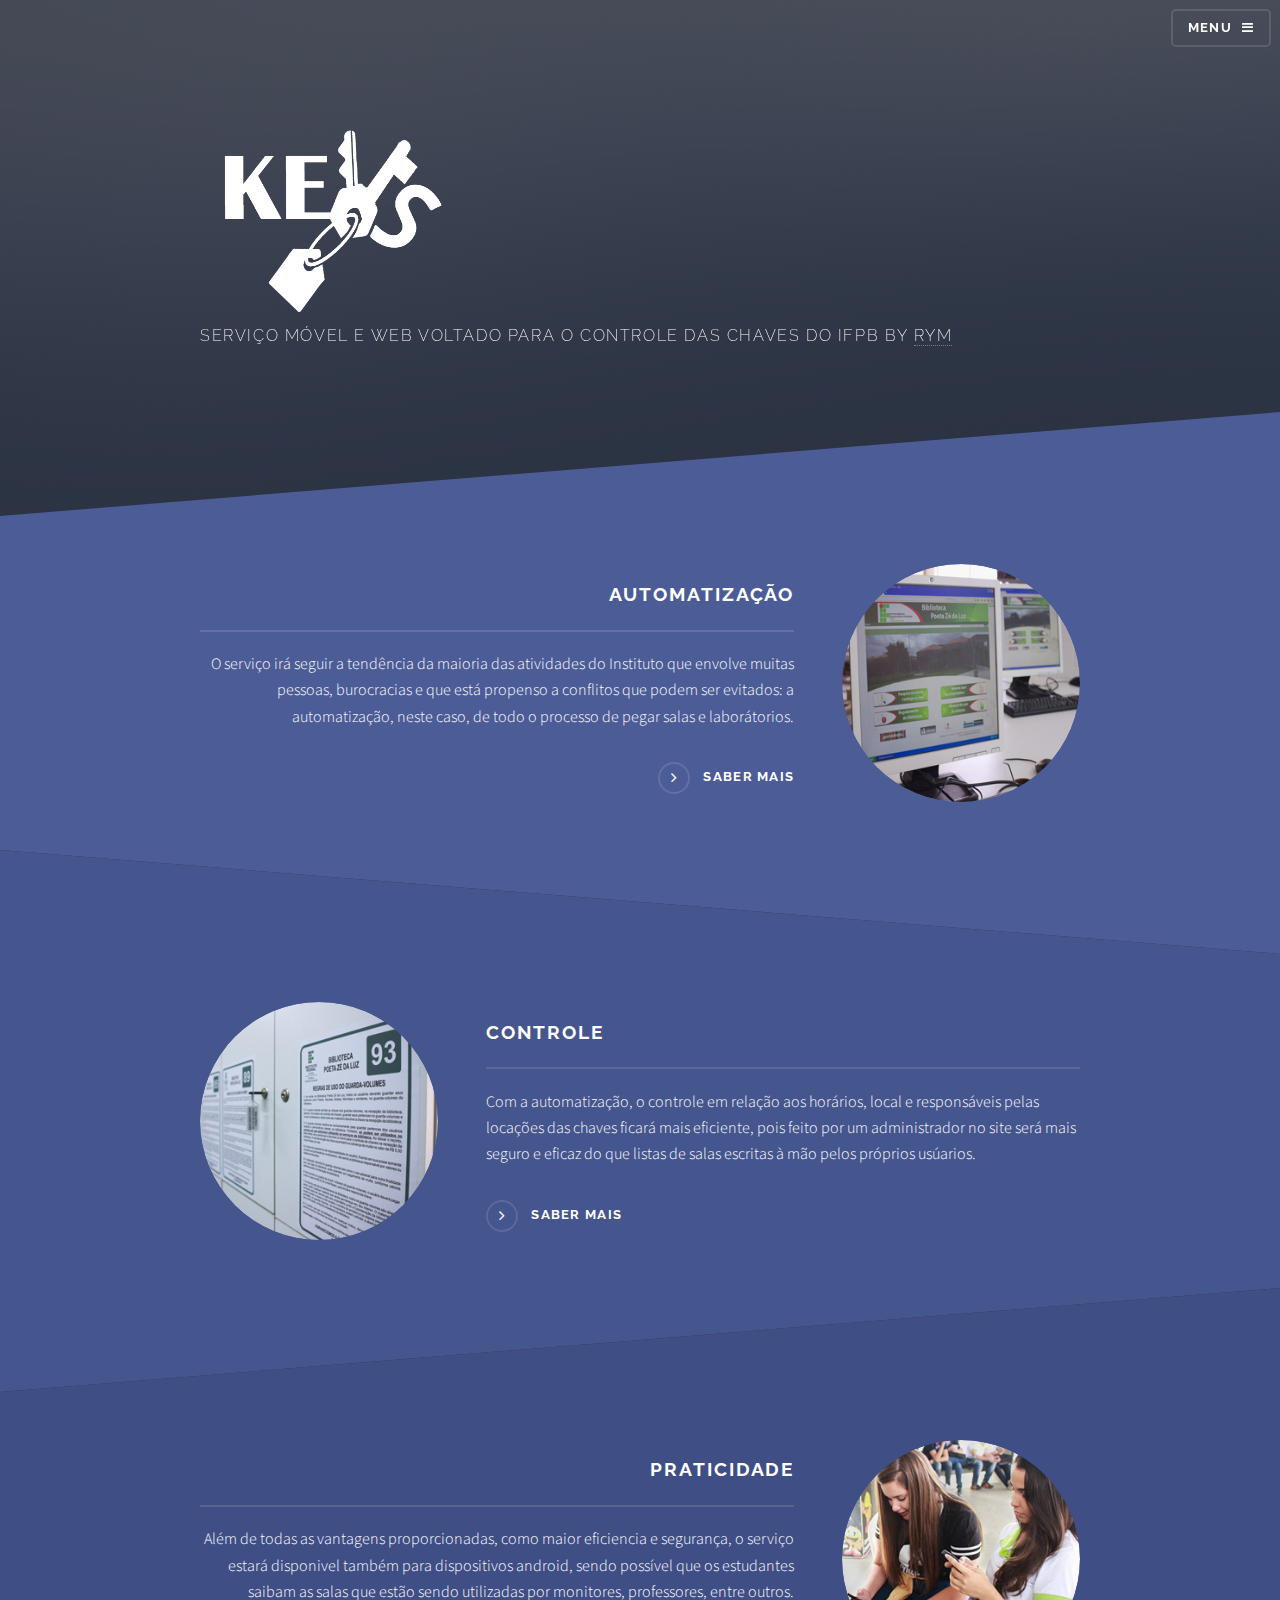
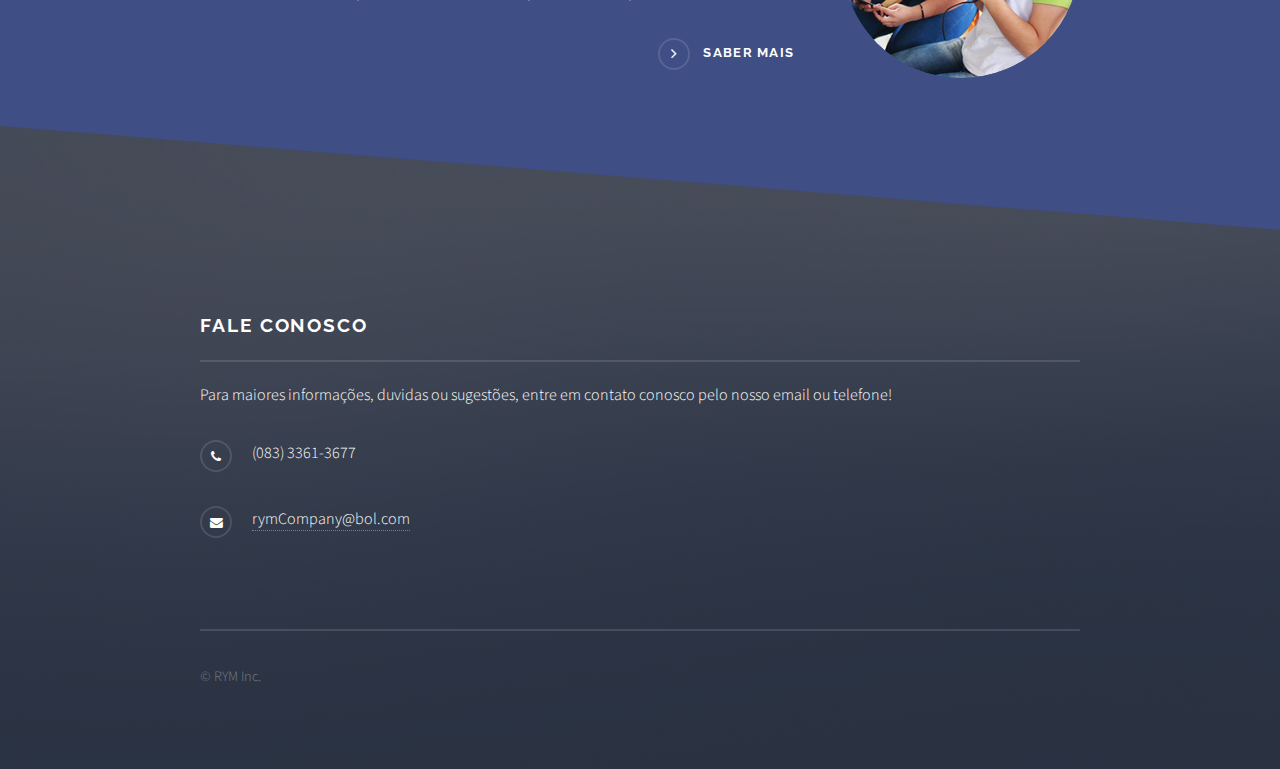
<file: KEYS-Web/index.html>
<!DOCTYPE HTML>

<html ng-app="KEYS">
	<head>
		<title>KEYS</title>
		<meta charset="utf-8" />
		<meta name="viewport" content="width=device-width, initial-scale=1" />
		<!--[if lte IE 8]><script src="assets/js/ie/html5shiv.js"></script><![endif]-->
		<link rel="stylesheet" href="assets/css/main.css" />
		<!--[if lte IE 9]><link rel="stylesheet" href="assets/css/ie9.css" /><![endif]-->
		<!--[if lte IE 8]><link rel="stylesheet" href="assets/css/ie8.css" /><![endif]-->
        
        
        <!-- Angular -->
        <script src="js/lib/angular.min.js"></script>
        <script src="js/lib/angular-route.min.js"></script>
        <script src="js/lib/angular-sanitize.min.js"></script>        
        
        <!-- JQuery -->
        <script src="js/lib/jquery.min.js"></script>

        <!-- App -->
        <script src="js/app.js"></script>
        <script src="js/router/router.js"></script>
        
        <!-- Controller -->
        <script src="js/controller/KEYSController.js"></script>

        <!-- Service -->
        <script src="js/service/KEYSService.js"></script>
        
	</head>
	<body>

		<!-- Page Wrapper -->
		<div id="page-wrapper">
            <!-- Header -->
			<header id="header" class="alt">
                <h1><a href="index.html">KEYS</a></h1>
                <nav>
                    <a href="#menu">Menu</a>
                </nav>
            </header>
            
            <!-- Menu -->
            <nav id="menu">
                <div class="inner">
                    <h2>Menu</h2>
                    <ul class="links">
                        <li><a href="index.html">Início</a></li>
                        <li><a href="detalhes.html">Detalhes</a></li>
				        <!--	<li><a href="#">Login</a></li> -->
                        <li><a href="cadastro.html">Cadastrar</a></li>
                    </ul>
                    <a href="#" class="close">Fechar</a>
                </div>
            </nav>

            <!-- Banner -->
            <section id="banner">
                <div class="inner">
                    <img src="images/logo2.png" height="200" width="250" alt="" />                    
                    <p>Serviço móvel e web voltado para o controle das chaves do IFPB by <a href="detalhes.html">RYM</a></p>
                </div>
            </section>

            <!-- Wrapper -->
            <section id="wrapper">
                
                <!-- One -->
                <section id="one" class="wrapper spotlight style1">
                    <div class="inner">
                        
                        <a href="detalhes.html" class="image"><img src="images/pic01.jpg" alt="" /></a>
                        <div class="content">
                            <h2 class="major"> AUTOMATIZAÇÃO </h2>
                            <p>O serviço irá seguir a tendência da maioria das atividades do Instituto que envolve muitas pessoas, burocracias e    que está propenso a conflitos que podem ser evitados: a automatização, neste caso, de todo o processo de pegar        salas e laborátorios.</p>
                            <a href="detalhes.html" class="special">Saber Mais</a>
                        </div>
                    </div>
                </section>
                
                <!-- Two -->
                <section id="two" class="wrapper alt spotlight style2">
                    <div class="inner">
                        <a href="#" class="image"><img src="images/pic02.jpg" alt="" /></a>
                        <div class="content">
                            <h2 class="major">CONTROLE</h2>
                            <p>Com a automatização, o controle em relação aos horários, local e responsáveis pelas locações das chaves ficará        mais eficiente, pois feito por um administrador no site será mais seguro e eficaz do que listas de salas escritas    à mão pelos próprios usúarios.</p>
                            <a href="detalhes.html" class="special">Saber Mais</a>
                        </div>
                    </div>
                </section>
                
                <!-- Three -->
                <section id="three" class="wrapper spotlight style3">
                    <div class="inner">
                        <a href="#" class="image"><img src="images/pic03.jpg" alt="" /></a>
                        <div class="content">
                            <h2 class="major">PRATICIDADE</h2>
                            <p>Além de todas as vantagens proporcionadas, como maior eficiencia e segurança, o serviço estará disponivel também      para dispositivos android, sendo possível que os estudantes saibam as salas que estão sendo utilizadas por            monitores, professores, entre outros.</p>
                            <a href="detalhes.html" class="special">Saber Mais</a>
                        </div>
                    </div>
                </section>
                		
				<!-- Footer -->
                <section id="footer">
                    <div class="inner">
                        <h2 class="major">Fale conosco</h2>
                        <p>Para maiores informações, duvidas ou sugestões, entre em contato conosco pelo nosso email ou telefone!</p>
                        <ul class="contact">
                            <li class="fa-phone">(083) 3361-3677</li>
                            <li class="fa-envelope"><a href="#">rymCompany@bol.com</a></li>
				        </ul>
                        <ul class="copyright">
                            <li>&copy; RYM Inc.</li>
				        </ul>
				    </div>
				</section>
            </section>
        </div>
		
        <!-- Scripts -->
        <script src="assets/js/skel.min.js"></script>
		<script src="assets/js/jquery.min.js"></script>
		<script src="assets/js/jquery.scrollex.min.js"></script>
		<script src="assets/js/util.js"></script>
		<!--[if lte IE 8]><script src="assets/js/ie/respond.min.js"></script><![endif]-->
		<script src="assets/js/main.js"></script>

	</body>
</html>
</file>
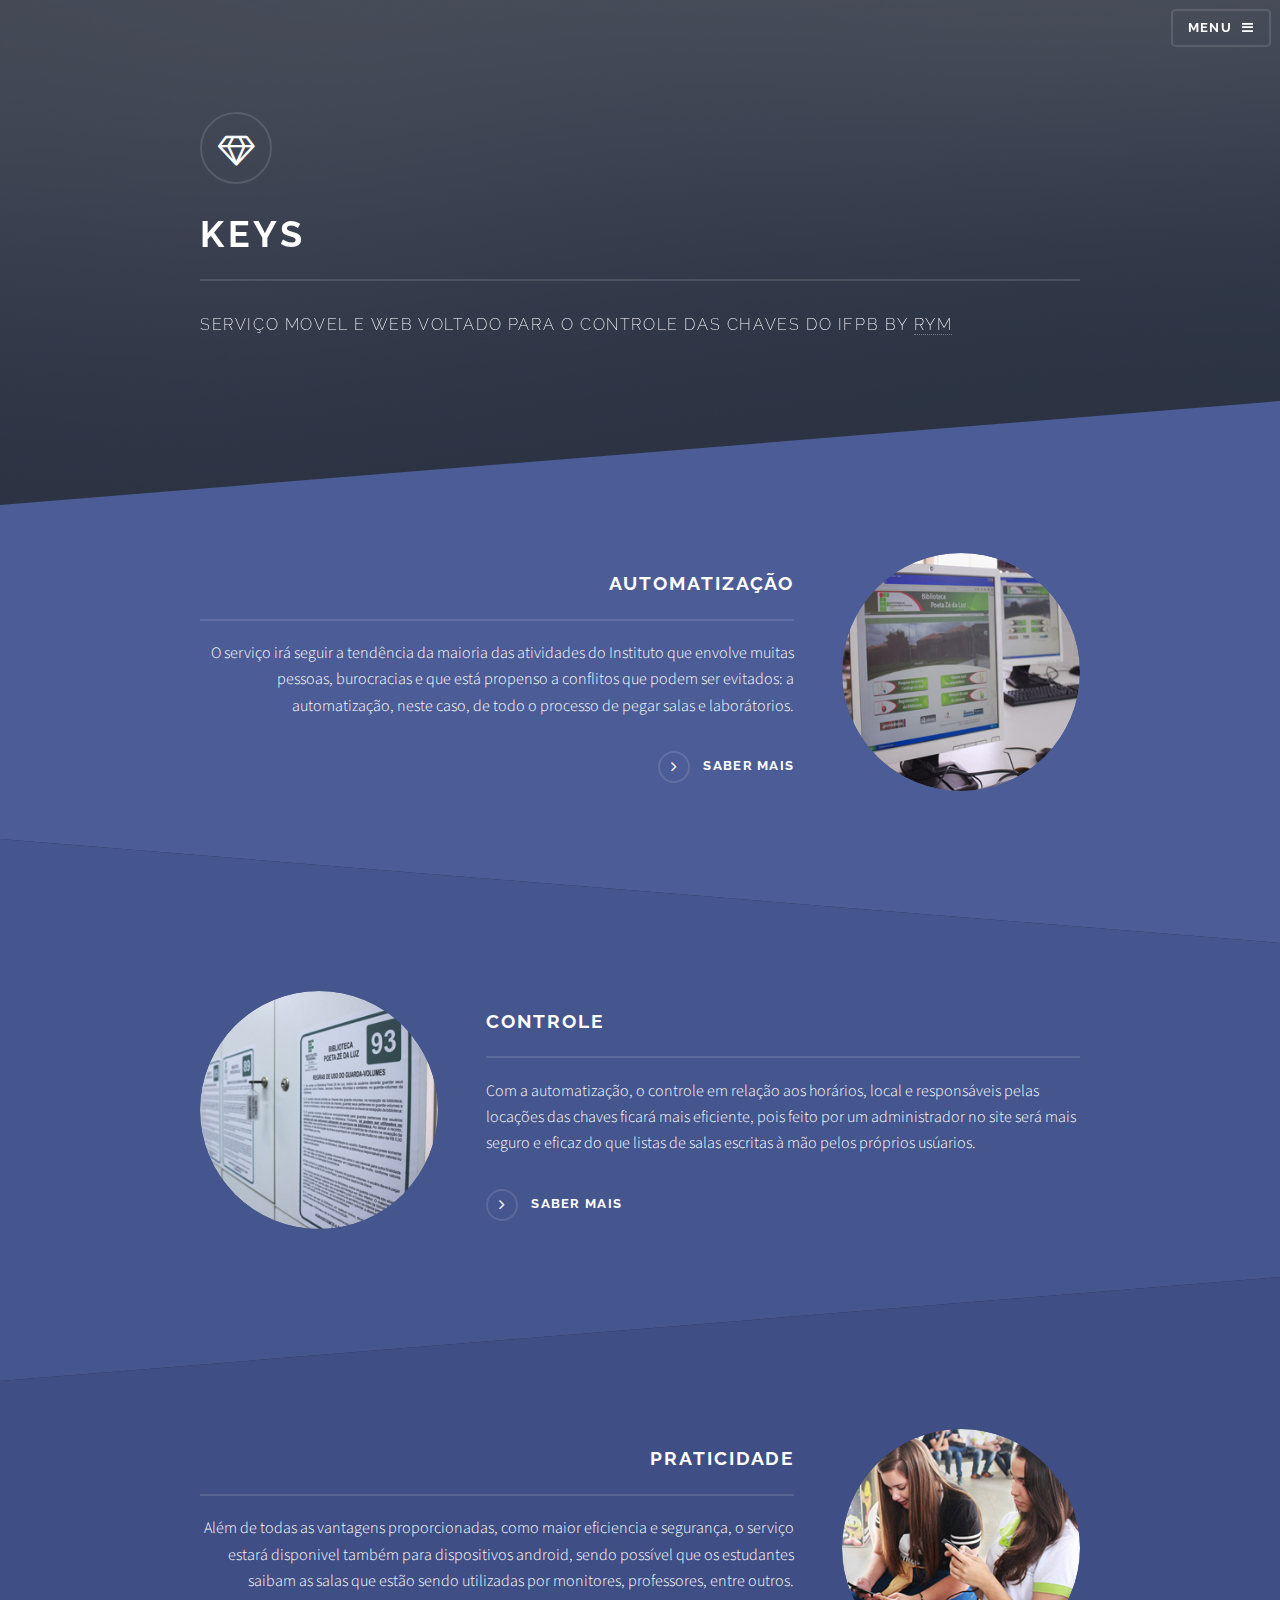
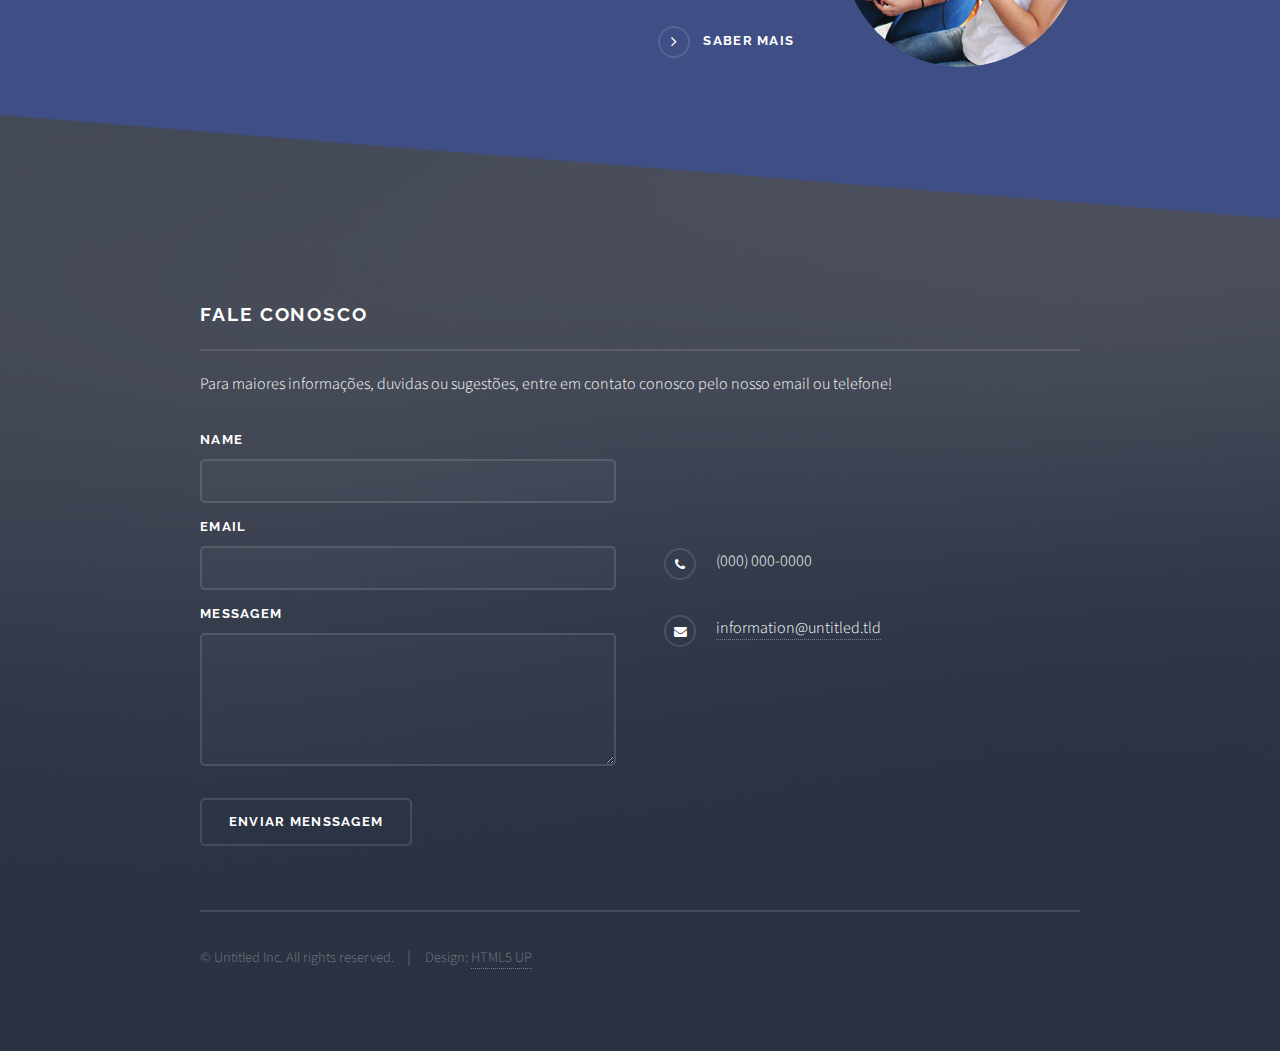
<file: KEYS/index.html>
<!DOCTYPE HTML>

<html ng-app="KEYS">
	<head>
		<title>KEYS</title>
		<meta charset="utf-8" />
		<meta name="viewport" content="width=device-width, initial-scale=1" />
		<!--[if lte IE 8]><script src="assets/js/ie/html5shiv.js"></script><![endif]-->
		<link rel="stylesheet" href="assets/css/main.css" />
		<!--[if lte IE 9]><link rel="stylesheet" href="assets/css/ie9.css" /><![endif]-->
		<!--[if lte IE 8]><link rel="stylesheet" href="assets/css/ie8.css" /><![endif]-->
        
        
        <!-- Angular -->
        <script src="js/lib/angular.min.js"></script>
        <script src="js/lib/angular-route.min.js"></script>
        <script src="js/lib/angular-sanitize.min.js"></script>        
        
        <!-- JQuery -->
        <script src="js/lib/jquery.min.js"></script>

        <!-- App -->
        <script src="js/app.js"></script>
        <script src="js/router/router.js"></script>
        
        <!-- Controller -->
        <script src="js/controller/KEYSController.js"></script>

        <!-- Service -->
        <script src="js/service/KEYSSService.js"></script>
        
	</head>
	<body>

		<!-- Page Wrapper -->
			<div id="page-wrapper">

				<!-- Header -->
					<header id="header" class="alt">
						<h1><a href="index.html">KEYS</a></h1>
						<nav>
							<a href="#menu">Menu</a>
						</nav>
					</header>

				<!-- Menu -->
					<nav id="menu">
						<div class="inner">
							<h2>Menu</h2>
							<ul class="links">
								<li><a href="index.html">Início</a></li>
								<li><a href="detalhes.html">Detalhes</a></li>
								<li><a href="elements.html">Elements</a></li>
								<li><a href="#">Entrar</a></li>
								<li><a href="cadastro.html">Cadastrar</a></li>
							</ul>
							<a href="#" class="close">Fechar</a>
						</div>
					</nav>

				<!-- Banner -->
					<section id="banner">
						<div class="inner">
							<div class="logo"><span class="icon fa-diamond"></span></div>
							<h2>KEYS</h2>
							<p>Serviço movel e web voltado para o controle das chaves do IFPB by <a href="http://html5up.net">RYM</a></p>
						</div>
					</section>

				<!-- Wrapper -->
					<section id="wrapper">

						<!-- One -->
							<section id="one" class="wrapper spotlight style1">
								<div class="inner">

                                    <a href="detalhes.html" class="image"><img src="images/pic01.jpg" alt="" /></a>
									<div class="content">
										<h2 class="major"> AUTOMATIZAÇÃO </h2>
                                        <p>O serviço irá seguir a tendência da maioria das atividades do Instituto que envolve muitas pessoas, burocracias e que está propenso a conflitos que podem ser evitados: a automatização, neste caso, de todo o processo de pegar salas e laborátorios.</p>
										<a href="detalhes.html" class="special">Saber Mais</a>
									</div>
								</div>
							</section>

						<!-- Two -->
							<section id="two" class="wrapper alt spotlight style2">
								<div class="inner">
									<a href="#" class="image"><img src="images/pic02.jpg" alt="" /></a>
									<div class="content">
										<h2 class="major">CONTROLE</h2>
										<p>Com a automatização, o controle em relação aos horários, local e responsáveis pelas locações das chaves ficará mais eficiente, pois feito por um administrador no site será mais seguro e eficaz do que listas de salas escritas à mão pelos próprios usúarios.</p>
										<a href="detalhes.html" class="special">Saber Mais</a>
									</div>
								</div>
							</section>

						<!-- Three -->
							<section id="three" class="wrapper spotlight style3">
								<div class="inner">
									<a href="#" class="image"><img src="images/pic03.jpg" alt="" /></a>
									<div class="content">
										<h2 class="major">PRATICIDADE</h2>
										<p>Além de todas as vantagens proporcionadas, como maior eficiencia e segurança, o serviço estará disponivel também para dispositivos android, sendo possível que os estudantes saibam as salas que estão sendo utilizadas por monitores, professores, entre outros.</p>
										<a href="detalhes.html" class="special">Saber Mais</a>
									</div>
								</div>
							</section>

						
				<!-- Footer -->
					<section id="footer">
						<div class="inner">
							<h2 class="major">Fale conosco</h2>
							<p>Para maiores informações, duvidas ou sugestões, entre em contato conosco pelo nosso email ou telefone!</p>
							<form method="post" action="#">
								<div class="field">
									<label for="name">Name</label>
									<input type="text" name="name" id="name" />
								</div>
								<div class="field">
									<label for="email">Email</label>
									<input type="email" name="email" id="email" />
								</div>
								<div class="field">
									<label for="message">Messagem</label>
									<textarea name="message" id="message" rows="4"></textarea>
								</div>
								<ul class="actions">
									<li><input type="submit" value="Enviar menssagem" /></li>
								</ul>
							</form>
							<ul class="contact">
								<br>
								<br>
								<br>
								<li class="fa-phone">(000) 000-0000</li>
								<li class="fa-envelope"><a href="#">information@untitled.tld</a></li>
							</ul>
							<ul class="copyright">
								<li>&copy; Untitled Inc. All rights reserved.</li><li>Design: <a href="http://html5up.net">HTML5 UP</a></li>
							</ul>
						</div>
					</section>

			</div>

		<!-- Scripts -->
			<script src="assets/js/skel.min.js"></script>
			<script src="assets/js/jquery.min.js"></script>
			<script src="assets/js/jquery.scrollex.min.js"></script>
			<script src="assets/js/util.js"></script>
			<!--[if lte IE 8]><script src="assets/js/ie/respond.min.js"></script><![endif]-->
			<script src="assets/js/main.js"></script>

	</body>
</html>
</file>
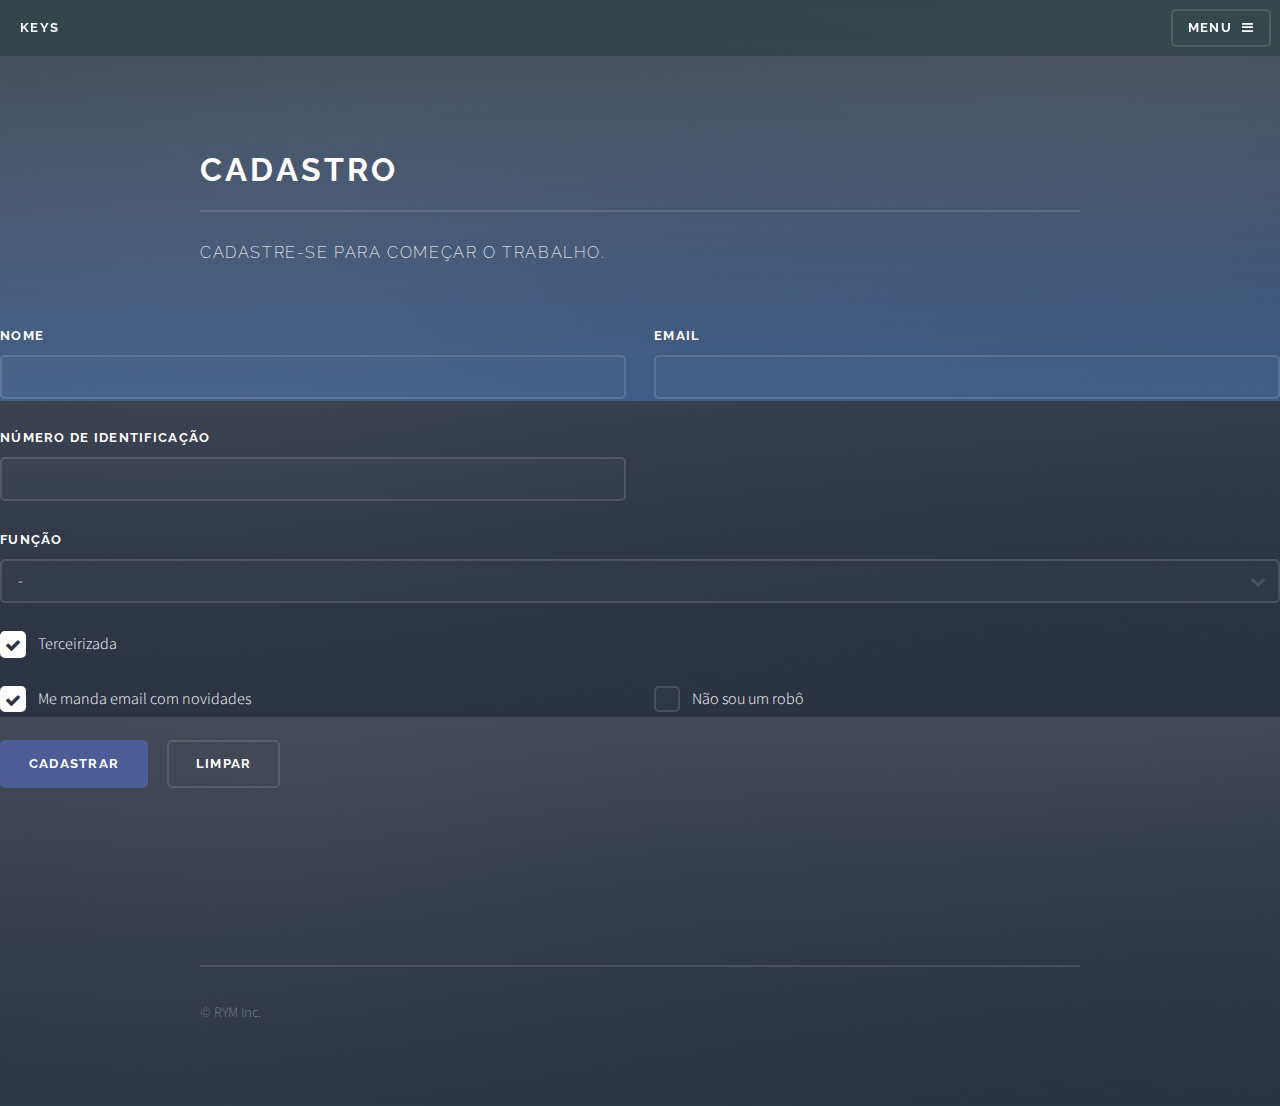
<file: KEYS-Web/cadastro.html>
<!DOCTYPE HTML>

<html ng-app="KEYS">
	<head>
		<title> CADASTRO </title>
		<meta charset="utf-8" />
		<meta name="viewport" content="width=device-width, initial-scale=1" />
		<!--[if lte IE 8]><script src="assets/js/ie/html5shiv.js"></script><![endif]-->
		<link rel="stylesheet" href="assets/css/main.css" />
		<!--[if lte IE 9]><link rel="stylesheet" href="assets/css/ie9.css" /><![endif]-->
		<!--[if lte IE 8]><link rel="stylesheet" href="assets/css/ie8.css" /><![endif]-->
        
        <!-- Scripts -->
        <script src="assets/js/skel.min.js"></script>
        <script src="assets/js/jquery.min.js"></script>
        <script src="assets/js/jquery.scrollex.min.js"></script>
        <script src="assets/js/util.js"></script>
        <!--[if lte IE 8]><script src="assets/js/ie/respond.min.js"></script><![endif]-->
        <script src="assets/js/main.js"></script>
        
        <!-- Angular -->
        <script src="js/lib/angular.min.js"></script>
        <script src="js/lib/angular-route.min.js"></script>
        <script src="js/lib/angular-sanitize.min.js"></script>        
        
        <!-- JQuery -->
        <script src="js/lib/jquery.min.js"></script>

        <!-- App -->
        <script src="js/app.js"></script>
        <script src="js/router/router.js"></script>
        
        <!-- Controller -->
        <script src="js/controller/KEYSController.js"></script>

        <!-- Service -->
        <script src="js/service/KEYSService.js"></script>
	</head>
	<body ng-controller="KEYSController">

		<!-- Page Wrapper -->
        <div id="page-wrapper">

            <!-- Header -->
            <header id="header">
                <h1><a href="index.html">KEYS</a></h1>
				<nav>
				    <a href="#menu">Menu</a>
				</nav>
            </header>

            <!-- Menu -->
            <nav id="menu">
                <div class="inner">
                    <h2>Menu</h2>
                    <ul class="links">
                        <li><a href="index.html">Início</a></li>
                        <li><a href="detalhes.html">Detalhes</a></li>
						<!--	<li><a href="#">Login</a></li> -->
                        <li><a href="#">Cadastrar</a></li>
                    </ul>
                    <a href="#" class="fechar">Fechar</a>
                </div>
            </nav>
            
            <!-- Wrapper -->
            <section id="wrapper">
                <header>
                    <div class="inner">
                        <h2>CADASTRO</h2>
                        <p>Cadastre-se para começar o trabalho.</p>
                    </div>
                </header>
            </section>               
                
            <section>
                <form method="post" action="#">
                    <div class="row uniform">
                        <div class="6u 12u$(xsmall)">
                            <label for="demo-name">Nome</label>
                            <input type="text" ng-model="adm.nome" name="demo-name" id="demo-name" value="" />
                        </div>
                        <div class="6u$ 12u$(xsmall)">
                            <label for="demo-email">Email</label>
                            <input type="email" ng-model="adm.email" name="demo-email" id="demo-email" value="" />
                        </div>
                        <div class="6u$ 12u$(xsmall)">
                            <label for="demo-email">Número de Identificação</label>
                            <input type="text" ng-model="adm.id" name="id" id="id" value="" />
                        </div>
                        <div class="12u$">
                            <label for="demo-category">Função</label>
                            <div class="select-wrapper">
                                <select name="funcao" id="funcao">
                                    <option value="">-</option>
                                    <option value="1">Adiministradora</option>
                                    <option value="1">Serviços Gerais</option>
                                    <option value="1">Secretaria</option>
                                </select>
                            </div>
                        </div>
                                                
                        <div class="6u$ 12u$(small)">
                            <input type="checkbox" id="terceirizada" name="terceirizada" checked>
                            <label for="demo-human">Terceirizada</label>
                        </div>
										
                        <div class="6u 12u$(small)">
                            <input type="checkbox" id="demo-copy" name="demo-copy" checked>
                            <label for="demo-copy">Me manda email com novidades</label>
                        </div>
                        <div class="6u$ 12u$(small)">
                            <input type="checkbox" id="demo-human" name="demo-human" >
                            <label for="demo-human">Não sou um robô</label>
                        </div>
                        
                        <div class="12u$">
                            <ul class="actions">
                                <li><input type="submit" value="Cadastrar" ng-click="adicionaAdm()" class="special" /></li>
                                <li><input type="reset" value="Limpar" /></li>
                            </ul>
                        </div>
                    </div>
                </form>
            </section>
            
            <!-- Footer -->
                <section id="footer">
                    <div class="inner">
                        <ul class="copyright">
                            <li>&copy; RYM Inc.</li>
				        </ul>
				    </div>
				</section>
            
        </div>
	</body>
</html>
</file>
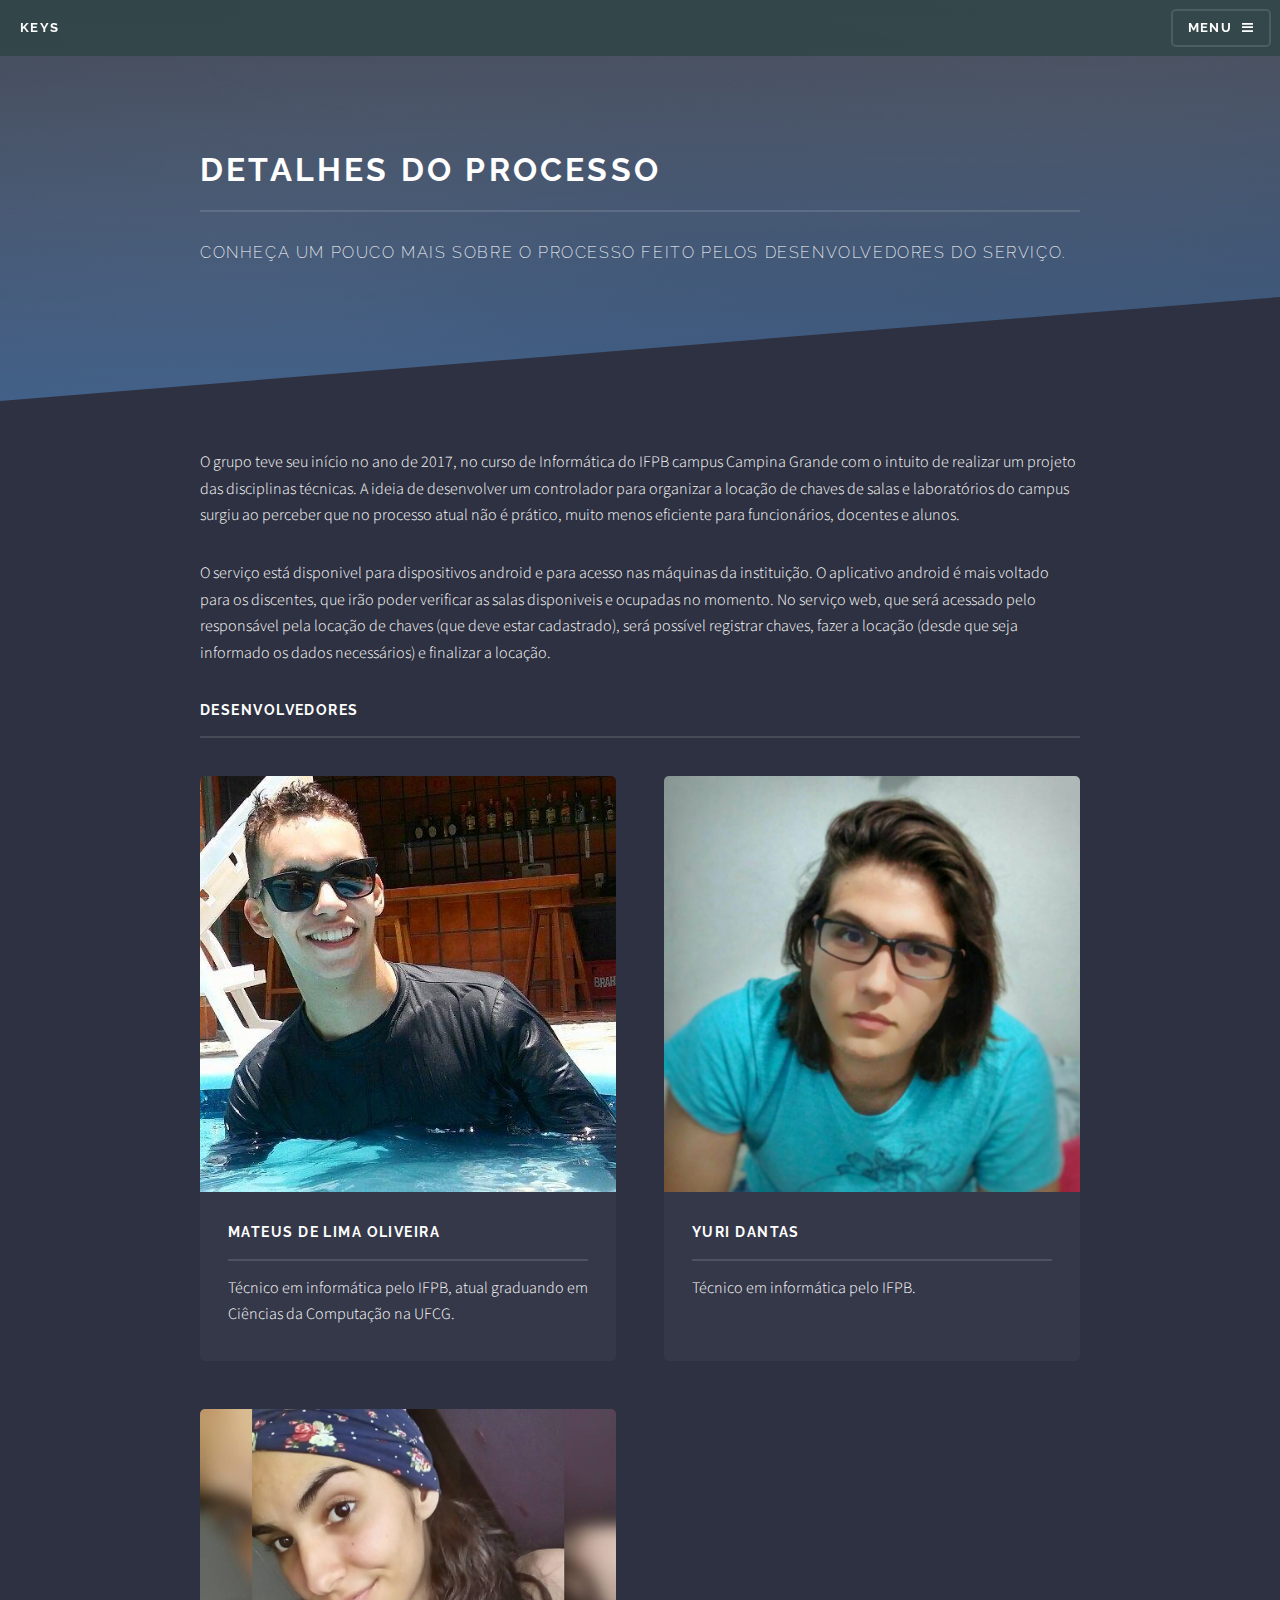
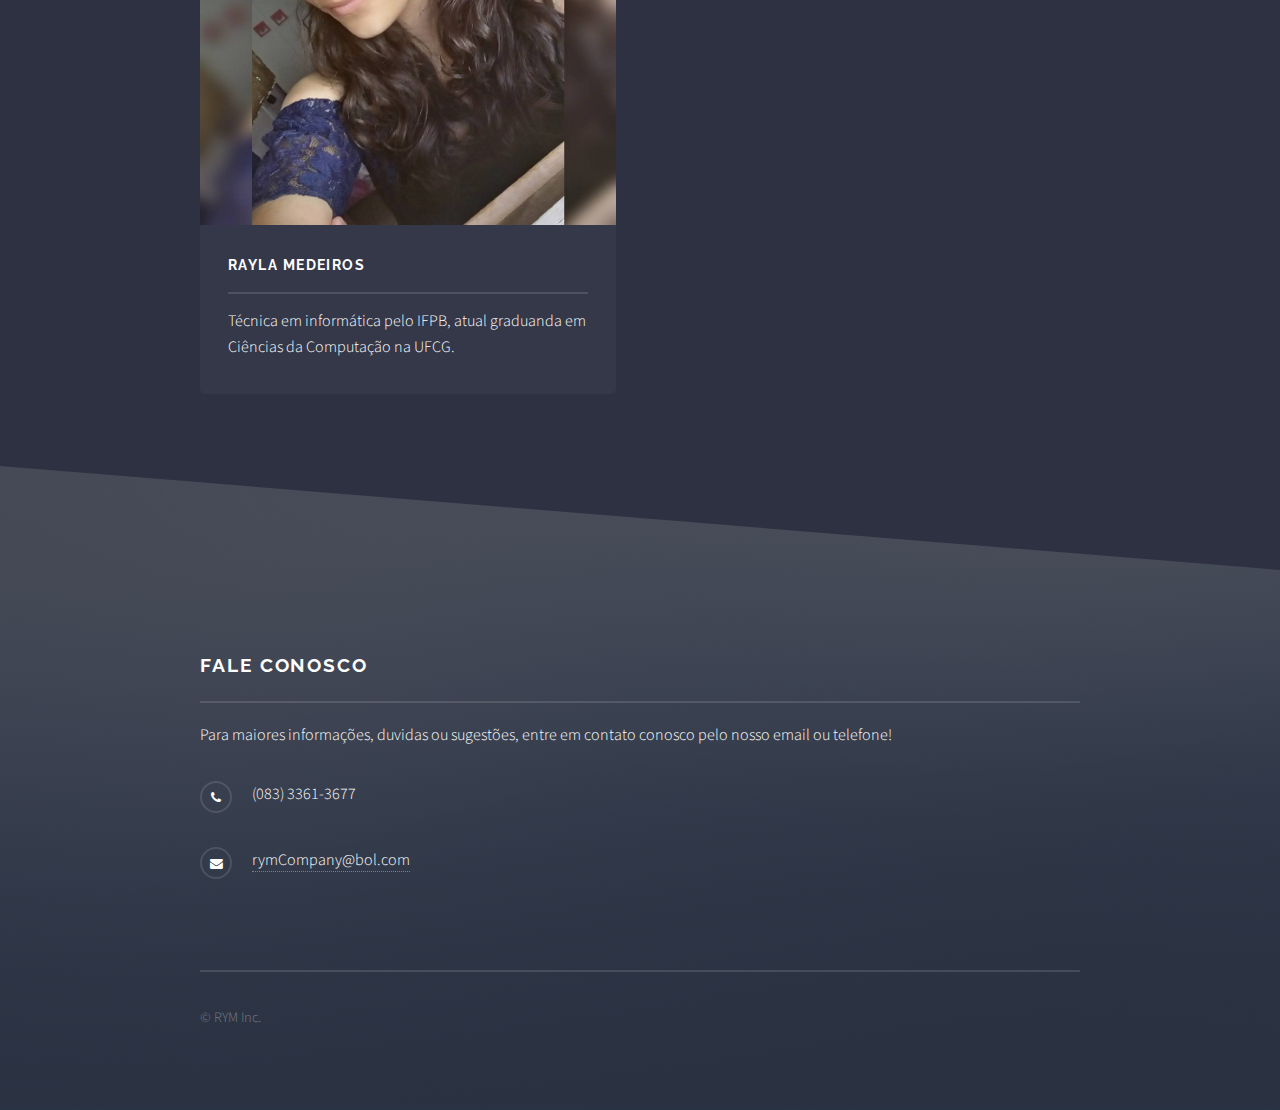
<file: KEYS-Web/detalhes.html>
<!DOCTYPE HTML>

<html>
	<head>
		<title> DETALHES </title>
		<meta charset="utf-8" />
		<meta name="viewport" content="width=device-width, initial-scale=1" />
		<!--[if lte IE 8]><script src="assets/js/ie/html5shiv.js"></script><![endif]-->
		<link rel="stylesheet" href="assets/css/main.css" />
		<!--[if lte IE 9]><link rel="stylesheet" href="assets/css/ie9.css" /><![endif]-->
		<!--[if lte IE 8]><link rel="stylesheet" href="assets/css/ie8.css" /><![endif]-->
	</head>
	<body>

		<!-- Page Wrapper -->
			<div id="page-wrapper">

				<!-- Header -->
					<header id="header">
						<h1><a href="index.html">KEYS</a></h1>
						<nav>
							<a href="#menu">Menu</a>
						</nav>
					</header>

				<!-- Menu -->
					<nav id="menu">
						<div class="inner">
							<h2>Menu</h2>
							<ul class="links">
								<li><a href="index.html">Início</a></li>
								<li><a href="detalhes.html">Detalhes</a></li>
							<!--	<li><a href="#">Login</a></li> -->
								<li><a href="cadastro.html">Cadastrar</a></li>
							</ul>
							<a href="#" class="close">Fechar</a>
						</div>
					</nav>

				<!-- Wrapper -->
					<section id="wrapper">
						<header>
							<div class="inner">
								<h2>Detalhes do processo</h2>
								<p>Conheça um pouco mais sobre o processo feito pelos desenvolvedores do serviço.</p>
							</div>
						</header>

						<!-- Content -->
							<div class="wrapper">
								<div class="inner">

									<p>O grupo teve seu início no ano de 2017, no curso de Informática do IFPB campus Campina Grande com o intuito de realizar um projeto das disciplinas técnicas. A ideia de desenvolver um controlador para organizar a locação de chaves de salas e laboratórios do campus surgiu ao perceber que no processo atual não é prático, muito menos eficiente para funcionários, docentes e alunos.  </p>

									<p>O serviço está disponivel para dispositivos android e para acesso nas máquinas da instituição. O aplicativo android é mais voltado para os discentes, que irão poder verificar as salas disponiveis e ocupadas no momento. No serviço web, que será acessado pelo responsável pela locação de chaves (que deve estar cadastrado), será possível registrar chaves, fazer a locação (desde que seja informado os dados necessários) e finalizar a locação. </p>

									<h3 class="major">Desenvolvedores</h3>
									<section class="features">
										<article>
											<a href="#" class="image"><img src="images/pic04.jpg" alt="" /></a>
											<h3 class="major">Mateus de Lima Oliveira</h3>
											<p>Técnico em informática pelo IFPB, atual graduando em Ciências da Computação na UFCG.</p>
										</article>
										<article>
											<a href="#" class="image"><img src="images/pic05.jpg" alt="" /></a>
											<h3 class="major">Yuri Dantas</h3>
											<p>Técnico em informática pelo IFPB.</p>
										</article>
                                        <article>
											<a href="#" class="image"><img src="images/pic06.jpg" alt="" /></a>
											<h3 class="major">Rayla Medeiros</h3>
											<p>Técnica em informática pelo IFPB, atual graduanda em Ciências da Computação na UFCG.</p>
										</article>
									</section>

								</div>
							</div>

					</section>

				<!-- Footer -->
                <section id="footer">
                    <div class="inner">
                        <h2 class="major">Fale conosco</h2>
                        <p>Para maiores informações, duvidas ou sugestões, entre em contato conosco pelo nosso email ou telefone!</p>
                        <ul class="contact">
                            <li class="fa-phone">(083) 3361-3677</li>
                            <li class="fa-envelope"><a href="#">rymCompany@bol.com</a></li>
				        </ul>
                        <ul class="copyright">
                            <li>&copy; RYM Inc.</li>
				        </ul>
				    </div>
				</section>
        </div>

		<!-- Scripts -->
			<script src="assets/js/skel.min.js"></script>
			<script src="assets/js/jquery.min.js"></script>
			<script src="assets/js/jquery.scrollex.min.js"></script>
			<script src="assets/js/util.js"></script>
			<!--[if lte IE 8]><script src="assets/js/ie/respond.min.js"></script><![endif]-->
			<script src="assets/js/main.js"></script>

	</body>
</html>
</file>
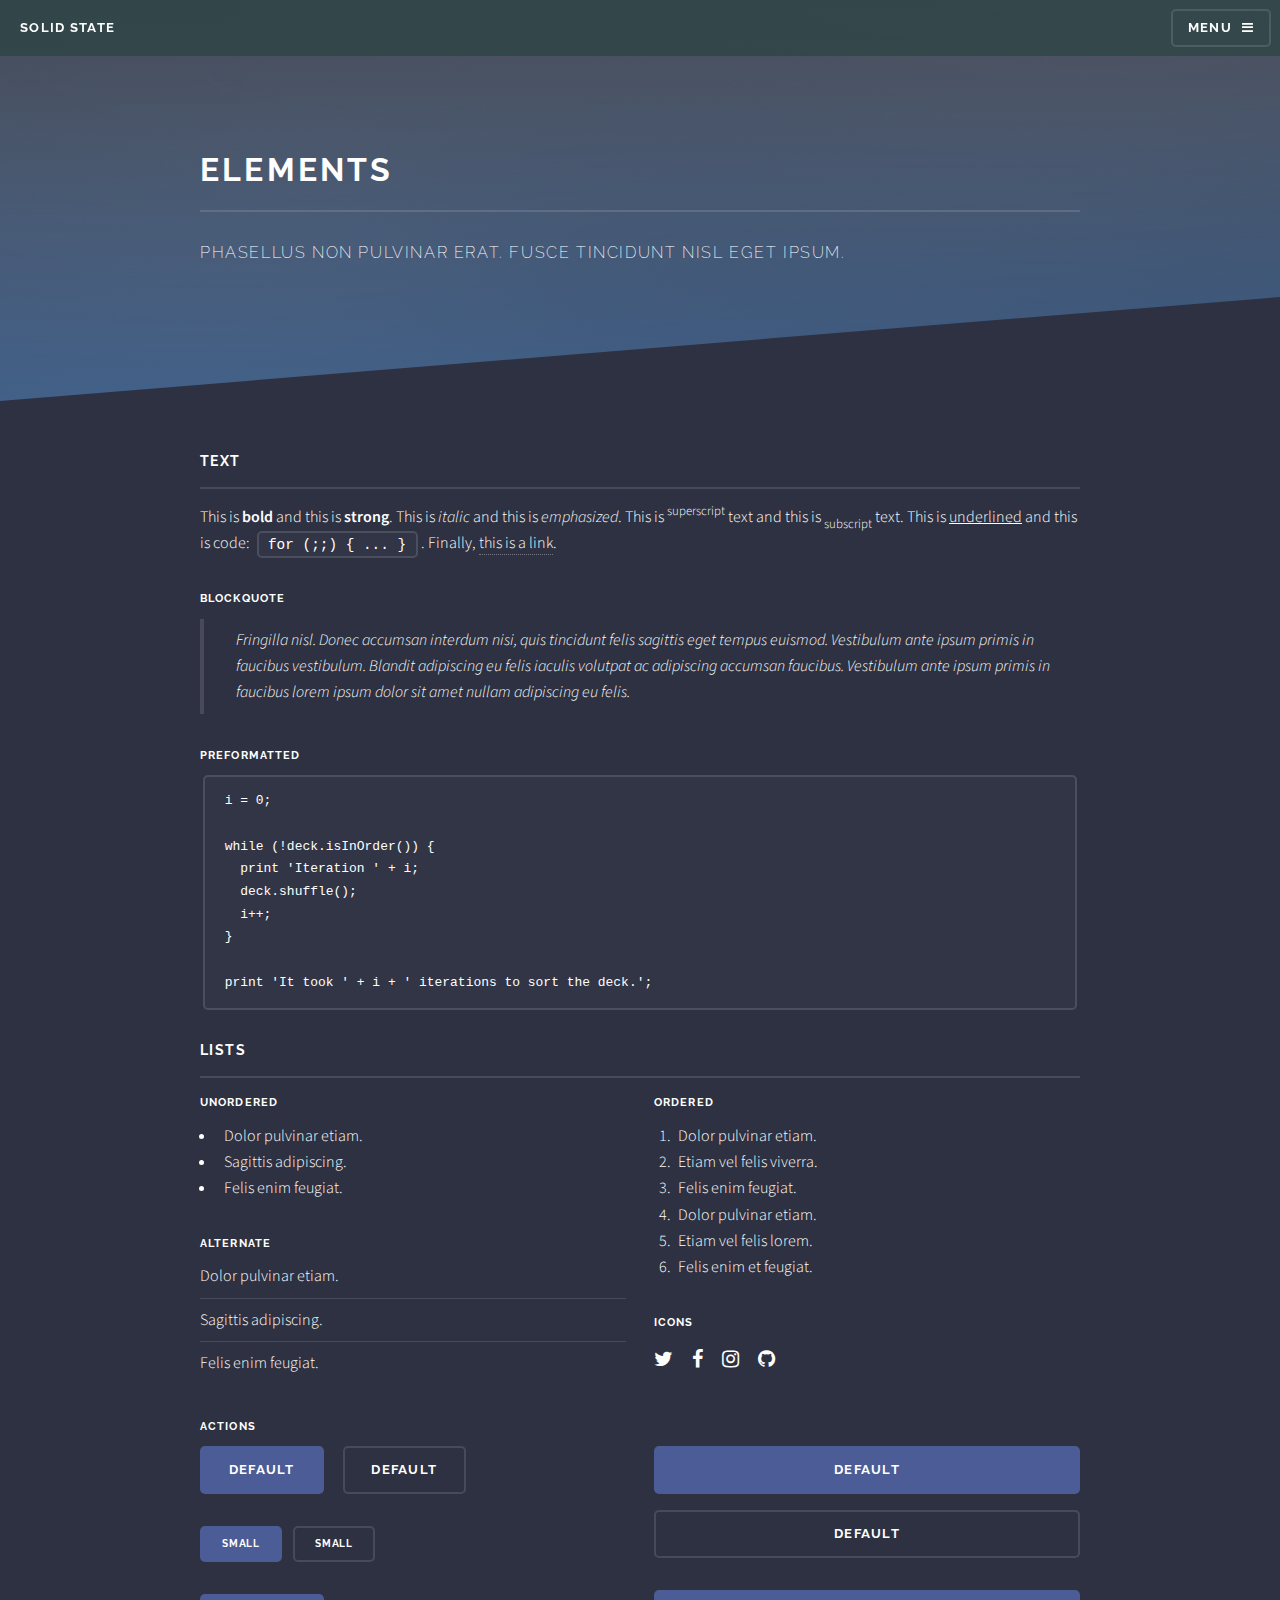
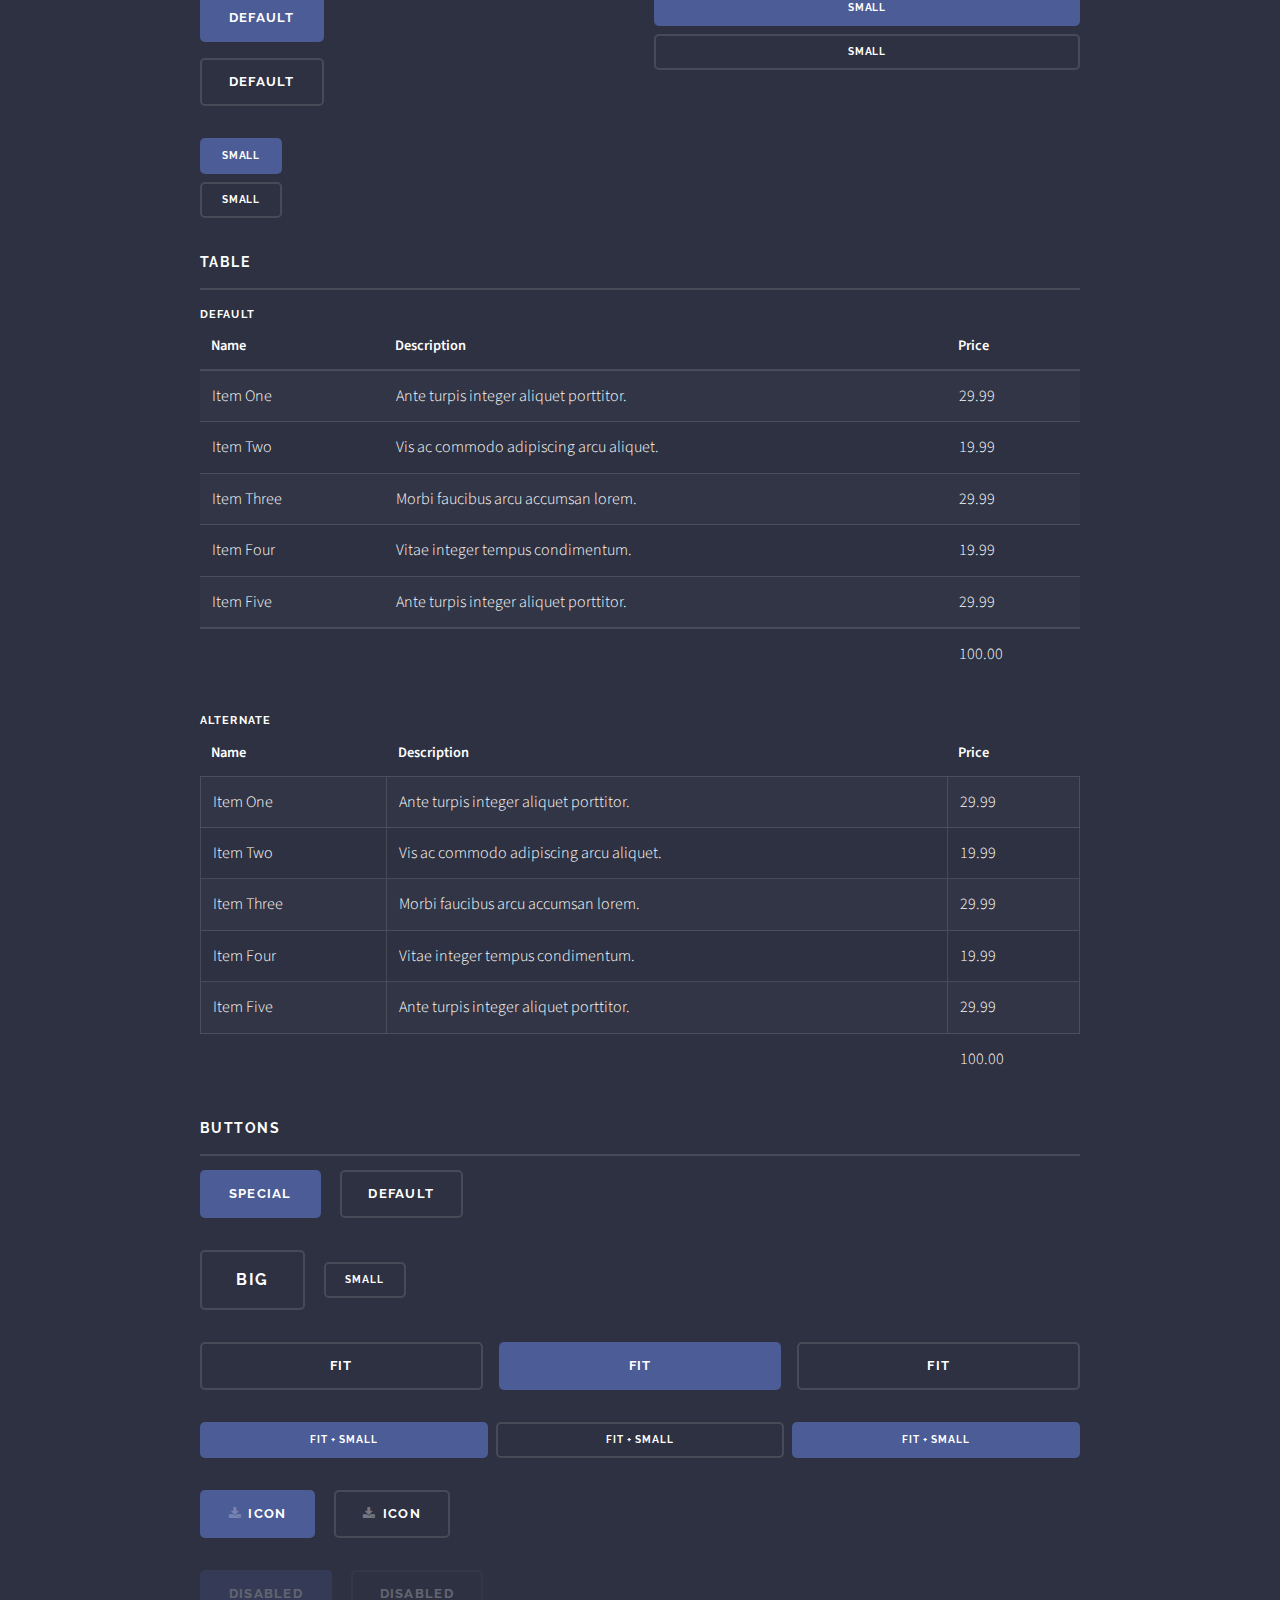
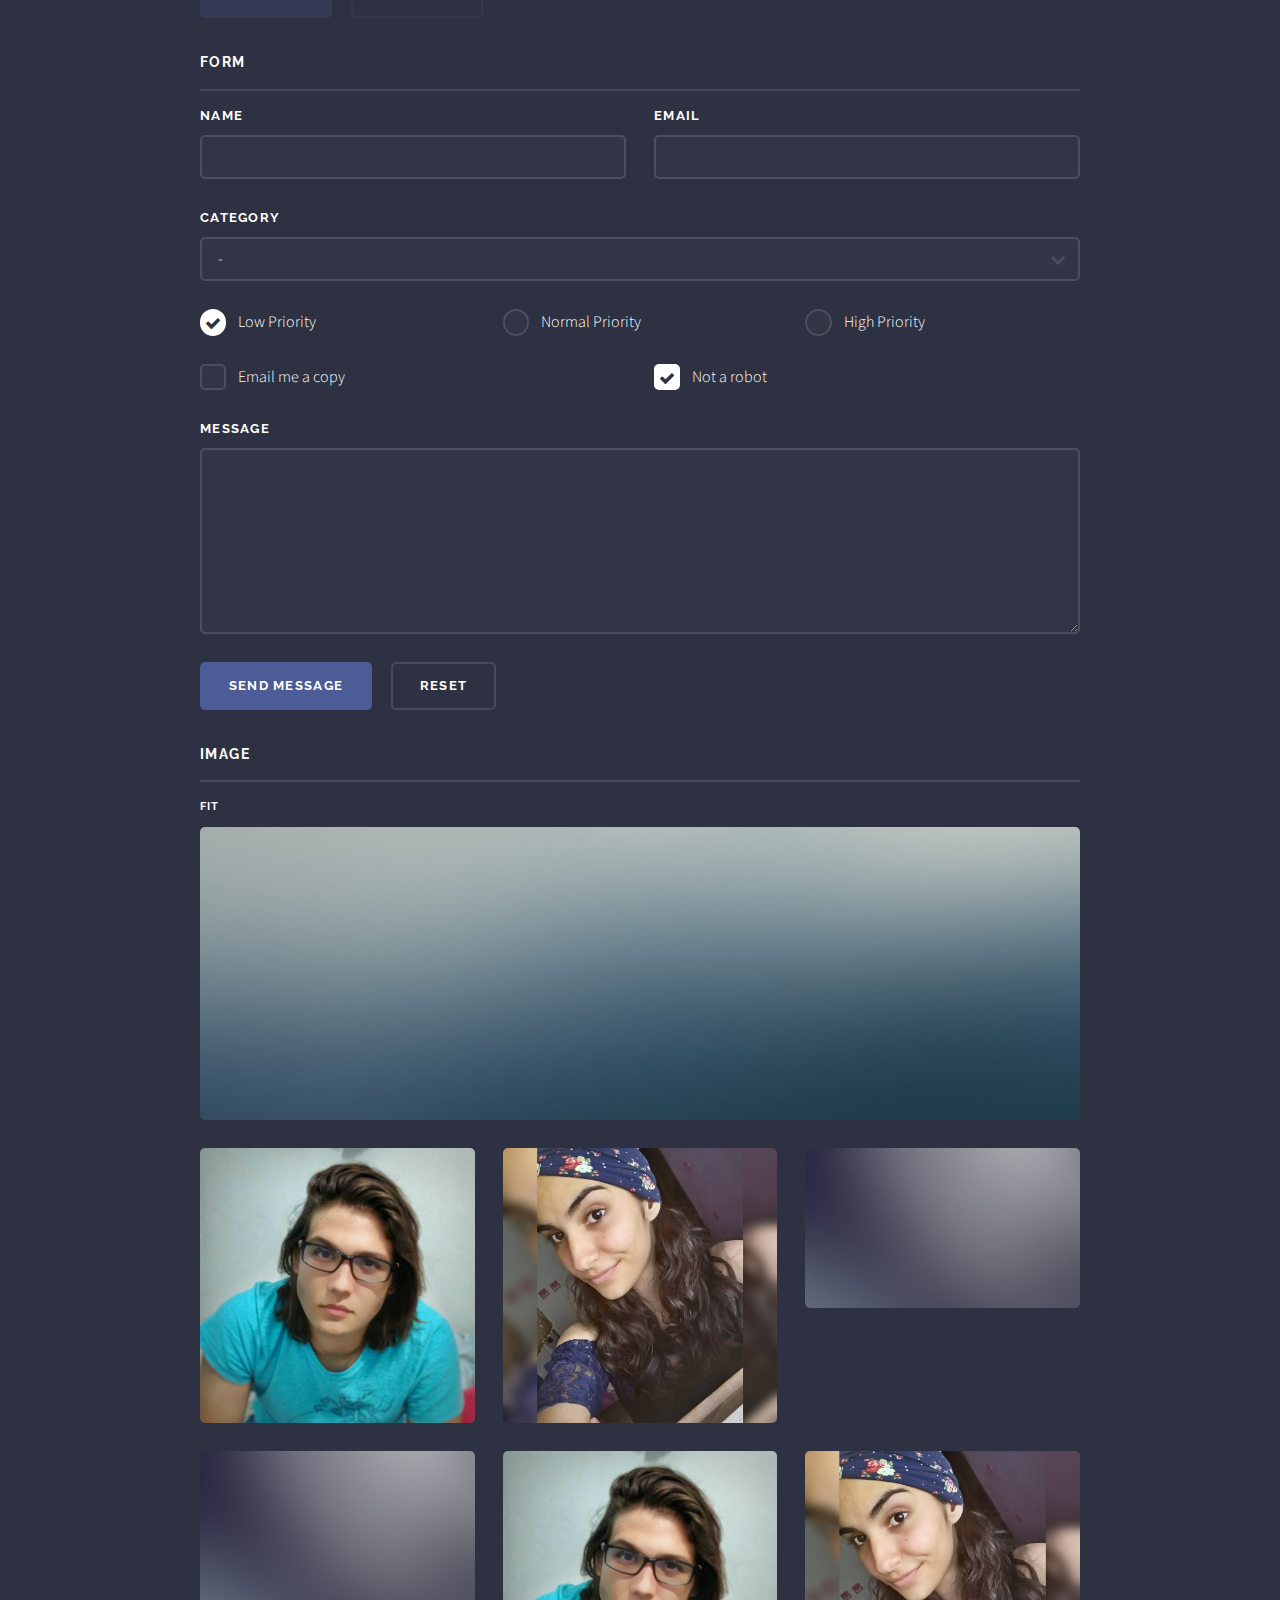
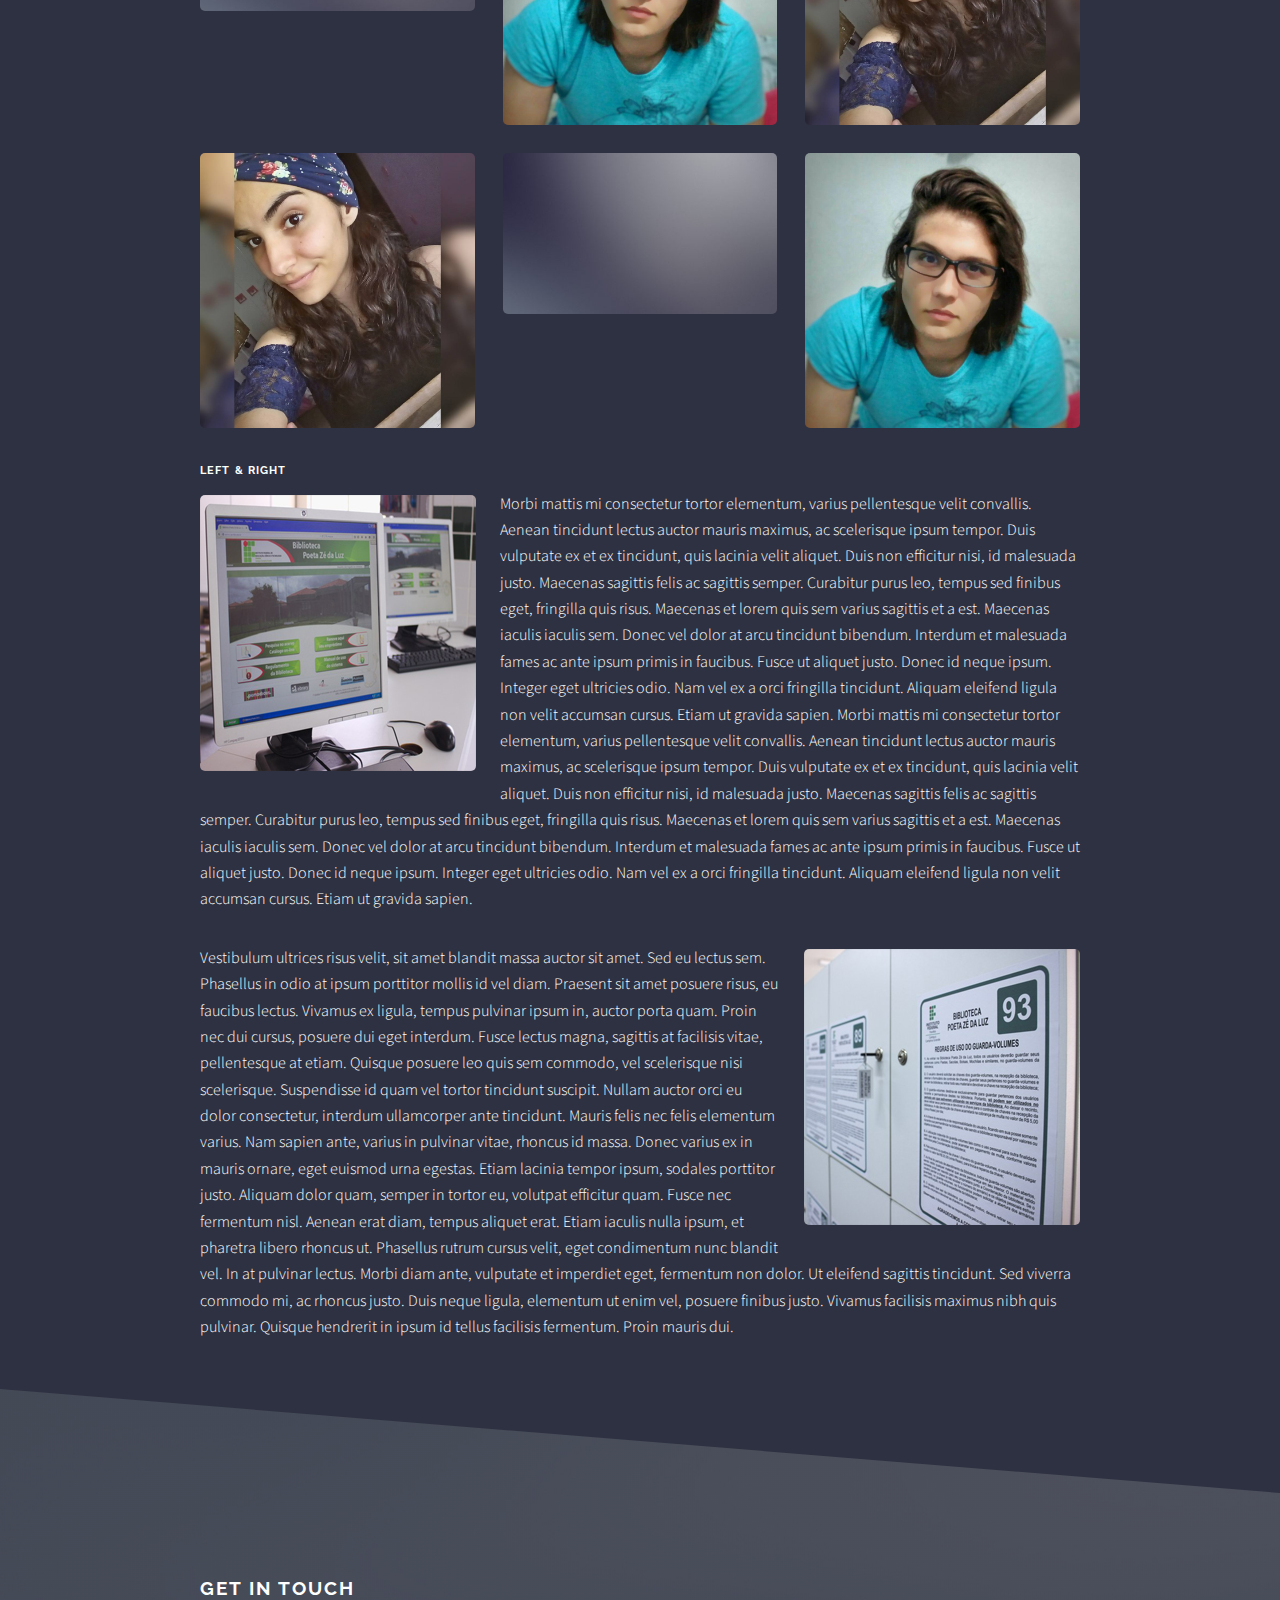
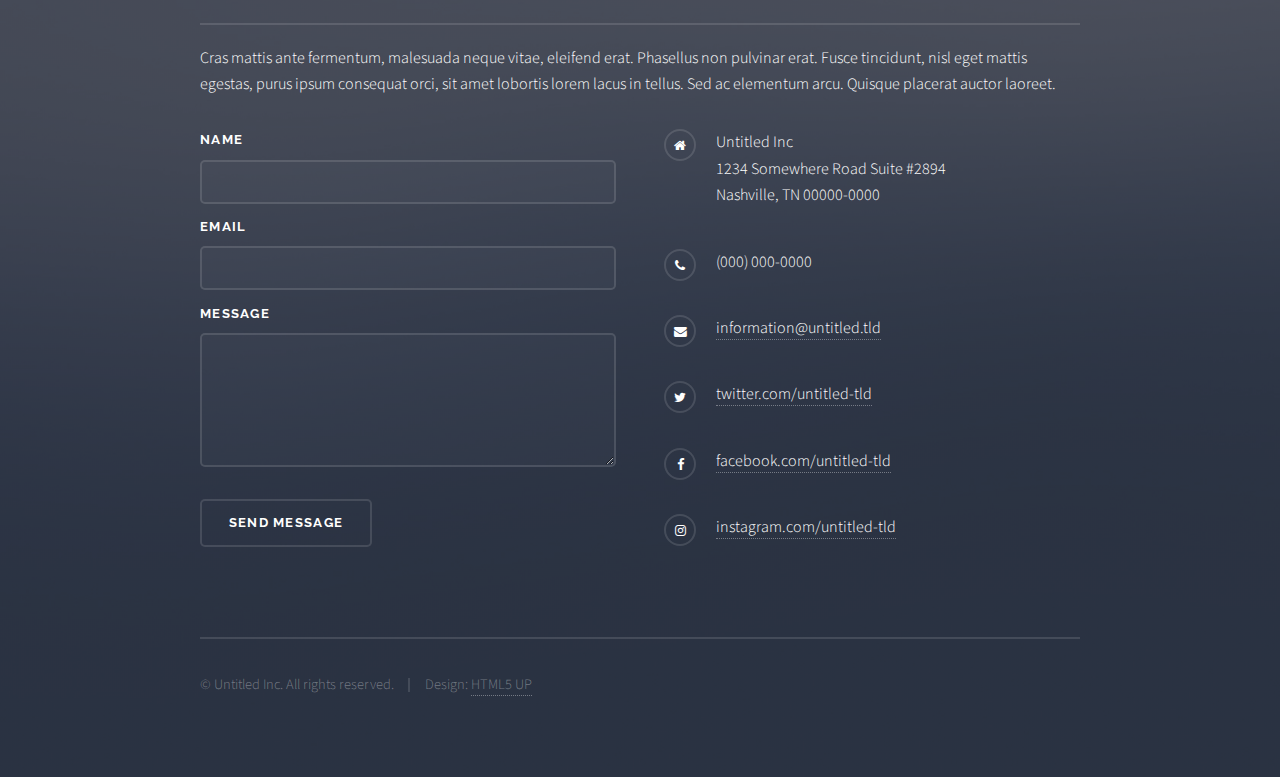
<file: KEYS-Web/elements.html>
<!DOCTYPE HTML>
<!--
	Solid State by HTML5 UP
	html5up.net | @ajlkn
	Free for personal and commercial use under the CCA 3.0 license (html5up.net/license)
-->
<html>
	<head>
		<title>Elements - Solid State by HTML5 UP</title>
		<meta charset="utf-8" />
		<meta name="viewport" content="width=device-width, initial-scale=1" />
		<!--[if lte IE 8]><script src="assets/js/ie/html5shiv.js"></script><![endif]-->
		<link rel="stylesheet" href="assets/css/main.css" />
		<!--[if lte IE 9]><link rel="stylesheet" href="assets/css/ie9.css" /><![endif]-->
		<!--[if lte IE 8]><link rel="stylesheet" href="assets/css/ie8.css" /><![endif]-->
	</head>
	<body>

		<!-- Page Wrapper -->
			<div id="page-wrapper">

				<!-- Header -->
					<header id="header">
						<h1><a href="index.html">Solid State</a></h1>
						<nav>
							<a href="#menu">Menu</a>
						</nav>
					</header>

				<!-- Menu -->
					<nav id="menu">
						<div class="inner">
							<h2>Menu</h2>
							<ul class="links">
								<li><a href="index.html">Home</a></li>
								<li><a href="generic.html">Generic</a></li>
								<li><a href="elements.html">Elements</a></li>
								<li><a href="#">Log In</a></li>
								<li><a href="#">Sign Up</a></li>
							</ul>
							<a href="#" class="close">Close</a>
						</div>
					</nav>

				<!-- Wrapper -->
					<section id="wrapper">
						<header>
							<div class="inner">
								<h2>Elements</h2>
								<p>Phasellus non pulvinar erat. Fusce tincidunt nisl eget ipsum.</p>
							</div>
						</header>

						<!-- Content -->
							<div class="wrapper">
								<div class="inner">

									<section>
										<h3 class="major">Text</h3>
										<p>This is <b>bold</b> and this is <strong>strong</strong>. This is <i>italic</i> and this is <em>emphasized</em>.
										This is <sup>superscript</sup> text and this is <sub>subscript</sub> text.
										This is <u>underlined</u> and this is code: <code>for (;;) { ... }</code>. Finally, <a href="#">this is a link</a>.</p>
										<h4>Blockquote</h4>
										<blockquote>Fringilla nisl. Donec accumsan interdum nisi, quis tincidunt felis sagittis eget tempus euismod. Vestibulum ante ipsum primis in faucibus vestibulum. Blandit adipiscing eu felis iaculis volutpat ac adipiscing accumsan faucibus. Vestibulum ante ipsum primis in faucibus lorem ipsum dolor sit amet nullam adipiscing eu felis.</blockquote>
										<h4>Preformatted</h4>
										<pre><code>i = 0;

while (!deck.isInOrder()) {
  print 'Iteration ' + i;
  deck.shuffle();
  i++;
}

print 'It took ' + i + ' iterations to sort the deck.';</code></pre>
									</section>

									<section>
										<h3 class="major">Lists</h3>
										<div class="row">
											<div class="6u 12u$(medium)">
												<h4>Unordered</h4>
												<ul>
													<li>Dolor pulvinar etiam.</li>
													<li>Sagittis adipiscing.</li>
													<li>Felis enim feugiat.</li>
												</ul>
												<h4>Alternate</h4>
												<ul class="alt">
													<li>Dolor pulvinar etiam.</li>
													<li>Sagittis adipiscing.</li>
													<li>Felis enim feugiat.</li>
												</ul>
											</div>
											<div class="6u$ 12u$(medium)">
												<h4>Ordered</h4>
												<ol>
													<li>Dolor pulvinar etiam.</li>
													<li>Etiam vel felis viverra.</li>
													<li>Felis enim feugiat.</li>
													<li>Dolor pulvinar etiam.</li>
													<li>Etiam vel felis lorem.</li>
													<li>Felis enim et feugiat.</li>
												</ol>
												<h4>Icons</h4>
												<ul class="icons">
													<li><a href="#" class="icon fa-twitter"><span class="label">Twitter</span></a></li>
													<li><a href="#" class="icon fa-facebook"><span class="label">Facebook</span></a></li>
													<li><a href="#" class="icon fa-instagram"><span class="label">Instagram</span></a></li>
													<li><a href="#" class="icon fa-github"><span class="label">Github</span></a></li>
												</ul>
											</div>
										</div>
										<h4>Actions</h4>
										<div class="row">
											<div class="6u 12u$(medium)">
												<ul class="actions">
													<li><a href="#" class="button special">Default</a></li>
													<li><a href="#" class="button">Default</a></li>
												</ul>
												<ul class="actions small">
													<li><a href="#" class="button special small">Small</a></li>
													<li><a href="#" class="button small">Small</a></li>
												</ul>
												<ul class="actions vertical">
													<li><a href="#" class="button special">Default</a></li>
													<li><a href="#" class="button">Default</a></li>
												</ul>
												<ul class="actions vertical small">
													<li><a href="#" class="button special small">Small</a></li>
													<li><a href="#" class="button small">Small</a></li>
												</ul>
											</div>
											<div class="6u 12u$(medium)">
												<ul class="actions vertical">
													<li><a href="#" class="button special fit">Default</a></li>
													<li><a href="#" class="button fit">Default</a></li>
												</ul>
												<ul class="actions vertical small">
													<li><a href="#" class="button special small fit">Small</a></li>
													<li><a href="#" class="button small fit">Small</a></li>
												</ul>
											</div>
										</div>
									</section>

									<section>
										<h3 class="major">Table</h3>
										<h4>Default</h4>
										<div class="table-wrapper">
											<table>
												<thead>
													<tr>
														<th>Name</th>
														<th>Description</th>
														<th>Price</th>
													</tr>
												</thead>
												<tbody>
													<tr>
														<td>Item One</td>
														<td>Ante turpis integer aliquet porttitor.</td>
														<td>29.99</td>
													</tr>
													<tr>
														<td>Item Two</td>
														<td>Vis ac commodo adipiscing arcu aliquet.</td>
														<td>19.99</td>
													</tr>
													<tr>
														<td>Item Three</td>
														<td> Morbi faucibus arcu accumsan lorem.</td>
														<td>29.99</td>
													</tr>
													<tr>
														<td>Item Four</td>
														<td>Vitae integer tempus condimentum.</td>
														<td>19.99</td>
													</tr>
													<tr>
														<td>Item Five</td>
														<td>Ante turpis integer aliquet porttitor.</td>
														<td>29.99</td>
													</tr>
												</tbody>
												<tfoot>
													<tr>
														<td colspan="2"></td>
														<td>100.00</td>
													</tr>
												</tfoot>
											</table>
										</div>

										<h4>Alternate</h4>
										<div class="table-wrapper">
											<table class="alt">
												<thead>
													<tr>
														<th>Name</th>
														<th>Description</th>
														<th>Price</th>
													</tr>
												</thead>
												<tbody>
													<tr>
														<td>Item One</td>
														<td>Ante turpis integer aliquet porttitor.</td>
														<td>29.99</td>
													</tr>
													<tr>
														<td>Item Two</td>
														<td>Vis ac commodo adipiscing arcu aliquet.</td>
														<td>19.99</td>
													</tr>
													<tr>
														<td>Item Three</td>
														<td> Morbi faucibus arcu accumsan lorem.</td>
														<td>29.99</td>
													</tr>
													<tr>
														<td>Item Four</td>
														<td>Vitae integer tempus condimentum.</td>
														<td>19.99</td>
													</tr>
													<tr>
														<td>Item Five</td>
														<td>Ante turpis integer aliquet porttitor.</td>
														<td>29.99</td>
													</tr>
												</tbody>
												<tfoot>
													<tr>
														<td colspan="2"></td>
														<td>100.00</td>
													</tr>
												</tfoot>
											</table>
										</div>
									</section>

									<section>
										<h3 class="major">Buttons</h3>
										<ul class="actions">
											<li><a href="#" class="button special">Special</a></li>
											<li><a href="#" class="button">Default</a></li>
										</ul>
										<ul class="actions">
											<li><a href="#" class="button big">Big</a></li>
											<li><a href="#" class="button small">Small</a></li>
										</ul>
										<ul class="actions fit">
											<li><a href="#" class="button fit">Fit</a></li>
											<li><a href="#" class="button special fit">Fit</a></li>
											<li><a href="#" class="button fit">Fit</a></li>
										</ul>
										<ul class="actions fit small">
											<li><a href="#" class="button special fit small">Fit + Small</a></li>
											<li><a href="#" class="button fit small">Fit + Small</a></li>
											<li><a href="#" class="button special fit small">Fit + Small</a></li>
										</ul>
										<ul class="actions">
											<li><a href="#" class="button special icon fa-download">Icon</a></li>
											<li><a href="#" class="button icon fa-download">Icon</a></li>
										</ul>
										<ul class="actions">
											<li><span class="button special disabled">Disabled</span></li>
											<li><span class="button disabled">Disabled</span></li>
										</ul>
									</section>

									<section>
										<h3 class="major">Form</h3>
										<form method="post" action="#">
											<div class="row uniform">
												<div class="6u 12u$(xsmall)">
													<label for="demo-name">Name</label>
													<input type="text" name="demo-name" id="demo-name" value="" />
												</div>
												<div class="6u$ 12u$(xsmall)">
													<label for="demo-email">Email</label>
													<input type="email" name="demo-email" id="demo-email" value="" />
												</div>
												<div class="12u$">
													<label for="demo-category">Category</label>
													<div class="select-wrapper">
														<select name="demo-category" id="demo-category">
															<option value="">-</option>
															<option value="1">Manufacturing</option>
															<option value="1">Shipping</option>
															<option value="1">Administration</option>
															<option value="1">Human Resources</option>
														</select>
													</div>
												</div>
												<div class="4u 12u$(small)">
													<input type="radio" id="demo-priority-low" name="demo-priority" checked>
													<label for="demo-priority-low">Low Priority</label>
												</div>
												<div class="4u 12u$(small)">
													<input type="radio" id="demo-priority-normal" name="demo-priority">
													<label for="demo-priority-normal">Normal Priority</label>
												</div>
												<div class="4u$ 12u$(small)">
													<input type="radio" id="demo-priority-high" name="demo-priority">
													<label for="demo-priority-high">High Priority</label>
												</div>
												<div class="6u 12u$(small)">
													<input type="checkbox" id="demo-copy" name="demo-copy">
													<label for="demo-copy">Email me a copy</label>
												</div>
												<div class="6u$ 12u$(small)">
													<input type="checkbox" id="demo-human" name="demo-human" checked>
													<label for="demo-human">Not a robot</label>
												</div>
												<div class="12u$">
													<label for="demo-message">Message</label>
													<textarea name="demo-message" id="demo-message" rows="6"></textarea>
												</div>
												<div class="12u$">
													<ul class="actions">
														<li><input type="submit" value="Send Message" class="special" /></li>
														<li><input type="reset" value="Reset" /></li>
													</ul>
												</div>
											</div>
										</form>
									</section>

									<section>
										<h3 class="major">Image</h3>
										<h4>Fit</h4>
										<div class="box alt">
											<div class="row uniform">
												<div class="12u$"><span class="image fit"><img src="images/pic08.jpg" alt="" /></span></div>
												<div class="4u"><span class="image fit"><img src="images/pic05.jpg" alt="" /></span></div>
												<div class="4u"><span class="image fit"><img src="images/pic06.jpg" alt="" /></span></div>
												<div class="4u$"><span class="image fit"><img src="images/pic07.jpg" alt="" /></span></div>
												<div class="4u"><span class="image fit"><img src="images/pic07.jpg" alt="" /></span></div>
												<div class="4u"><span class="image fit"><img src="images/pic05.jpg" alt="" /></span></div>
												<div class="4u$"><span class="image fit"><img src="images/pic06.jpg" alt="" /></span></div>
												<div class="4u"><span class="image fit"><img src="images/pic06.jpg" alt="" /></span></div>
												<div class="4u"><span class="image fit"><img src="images/pic07.jpg" alt="" /></span></div>
												<div class="4u$"><span class="image fit"><img src="images/pic05.jpg" alt="" /></span></div>
											</div>
										</div>
										<h4>Left &amp; Right</h4>
										<p><span class="image left"><img src="images/pic01.jpg" alt="" /></span>Morbi mattis mi consectetur tortor elementum, varius pellentesque velit convallis. Aenean tincidunt lectus auctor mauris maximus, ac scelerisque ipsum tempor. Duis vulputate ex et ex tincidunt, quis lacinia velit aliquet. Duis non efficitur nisi, id malesuada justo. Maecenas sagittis felis ac sagittis semper. Curabitur purus leo, tempus sed finibus eget, fringilla quis risus. Maecenas et lorem quis sem varius sagittis et a est. Maecenas iaculis iaculis sem. Donec vel dolor at arcu tincidunt bibendum. Interdum et malesuada fames ac ante ipsum primis in faucibus. Fusce ut aliquet justo. Donec id neque ipsum. Integer eget ultricies odio. Nam vel ex a orci fringilla tincidunt. Aliquam eleifend ligula non velit accumsan cursus. Etiam ut gravida sapien. Morbi mattis mi consectetur tortor elementum, varius pellentesque velit convallis. Aenean tincidunt lectus auctor mauris maximus, ac scelerisque ipsum tempor. Duis vulputate ex et ex tincidunt, quis lacinia velit aliquet. Duis non efficitur nisi, id malesuada justo. Maecenas sagittis felis ac sagittis semper. Curabitur purus leo, tempus sed finibus eget, fringilla quis risus. Maecenas et lorem quis sem varius sagittis et a est. Maecenas iaculis iaculis sem. Donec vel dolor at arcu tincidunt bibendum. Interdum et malesuada fames ac ante ipsum primis in faucibus. Fusce ut aliquet justo. Donec id neque ipsum. Integer eget ultricies odio. Nam vel ex a orci fringilla tincidunt. Aliquam eleifend ligula non velit accumsan cursus. Etiam ut gravida sapien.</p>
										<p><span class="image right"><img src="images/pic02.jpg" alt="" /></span>Vestibulum ultrices risus velit, sit amet blandit massa auctor sit amet. Sed eu lectus sem. Phasellus in odio at ipsum porttitor mollis id vel diam. Praesent sit amet posuere risus, eu faucibus lectus. Vivamus ex ligula, tempus pulvinar ipsum in, auctor porta quam. Proin nec dui cursus, posuere dui eget interdum. Fusce lectus magna, sagittis at facilisis vitae, pellentesque at etiam. Quisque posuere leo quis sem commodo, vel scelerisque nisi scelerisque. Suspendisse id quam vel tortor tincidunt suscipit. Nullam auctor orci eu dolor consectetur, interdum ullamcorper ante tincidunt. Mauris felis nec felis elementum varius. Nam sapien ante, varius in pulvinar vitae, rhoncus id massa. Donec varius ex in mauris ornare, eget euismod urna egestas. Etiam lacinia tempor ipsum, sodales porttitor justo. Aliquam dolor quam, semper in tortor eu, volutpat efficitur quam. Fusce nec fermentum nisl. Aenean erat diam, tempus aliquet erat. Etiam iaculis nulla ipsum, et pharetra libero rhoncus ut. Phasellus rutrum cursus velit, eget condimentum nunc blandit vel. In at pulvinar lectus. Morbi diam ante, vulputate et imperdiet eget, fermentum non dolor. Ut eleifend sagittis tincidunt. Sed viverra commodo mi, ac rhoncus justo. Duis neque ligula, elementum ut enim vel, posuere finibus justo. Vivamus facilisis maximus nibh quis pulvinar. Quisque hendrerit in ipsum id tellus facilisis fermentum. Proin mauris dui.</p>
									</section>

								</div>
							</div>

					</section>

				<!-- Footer -->
					<section id="footer">
						<div class="inner">
							<h2 class="major">Get in touch</h2>
							<p>Cras mattis ante fermentum, malesuada neque vitae, eleifend erat. Phasellus non pulvinar erat. Fusce tincidunt, nisl eget mattis egestas, purus ipsum consequat orci, sit amet lobortis lorem lacus in tellus. Sed ac elementum arcu. Quisque placerat auctor laoreet.</p>
							<form method="post" action="#">
								<div class="field">
									<label for="name">Name</label>
									<input type="text" name="name" id="name" />
								</div>
								<div class="field">
									<label for="email">Email</label>
									<input type="email" name="email" id="email" />
								</div>
								<div class="field">
									<label for="message">Message</label>
									<textarea name="message" id="message" rows="4"></textarea>
								</div>
								<ul class="actions">
									<li><input type="submit" value="Send Message" /></li>
								</ul>
							</form>
							<ul class="contact">
								<li class="fa-home">
									Untitled Inc<br />
									1234 Somewhere Road Suite #2894<br />
									Nashville, TN 00000-0000
								</li>
								<li class="fa-phone">(000) 000-0000</li>
								<li class="fa-envelope"><a href="#">information@untitled.tld</a></li>
								<li class="fa-twitter"><a href="#">twitter.com/untitled-tld</a></li>
								<li class="fa-facebook"><a href="#">facebook.com/untitled-tld</a></li>
								<li class="fa-instagram"><a href="#">instagram.com/untitled-tld</a></li>
							</ul>
							<ul class="copyright">
								<li>&copy; Untitled Inc. All rights reserved.</li><li>Design: <a href="http://html5up.net">HTML5 UP</a></li>
							</ul>
						</div>
					</section>

			</div>

		<!-- Scripts -->
			<script src="assets/js/skel.min.js"></script>
			<script src="assets/js/jquery.min.js"></script>
			<script src="assets/js/jquery.scrollex.min.js"></script>
			<script src="assets/js/util.js"></script>
			<!--[if lte IE 8]><script src="assets/js/ie/respond.min.js"></script><![endif]-->
			<script src="assets/js/main.js"></script>

	</body>
</html>
</file>
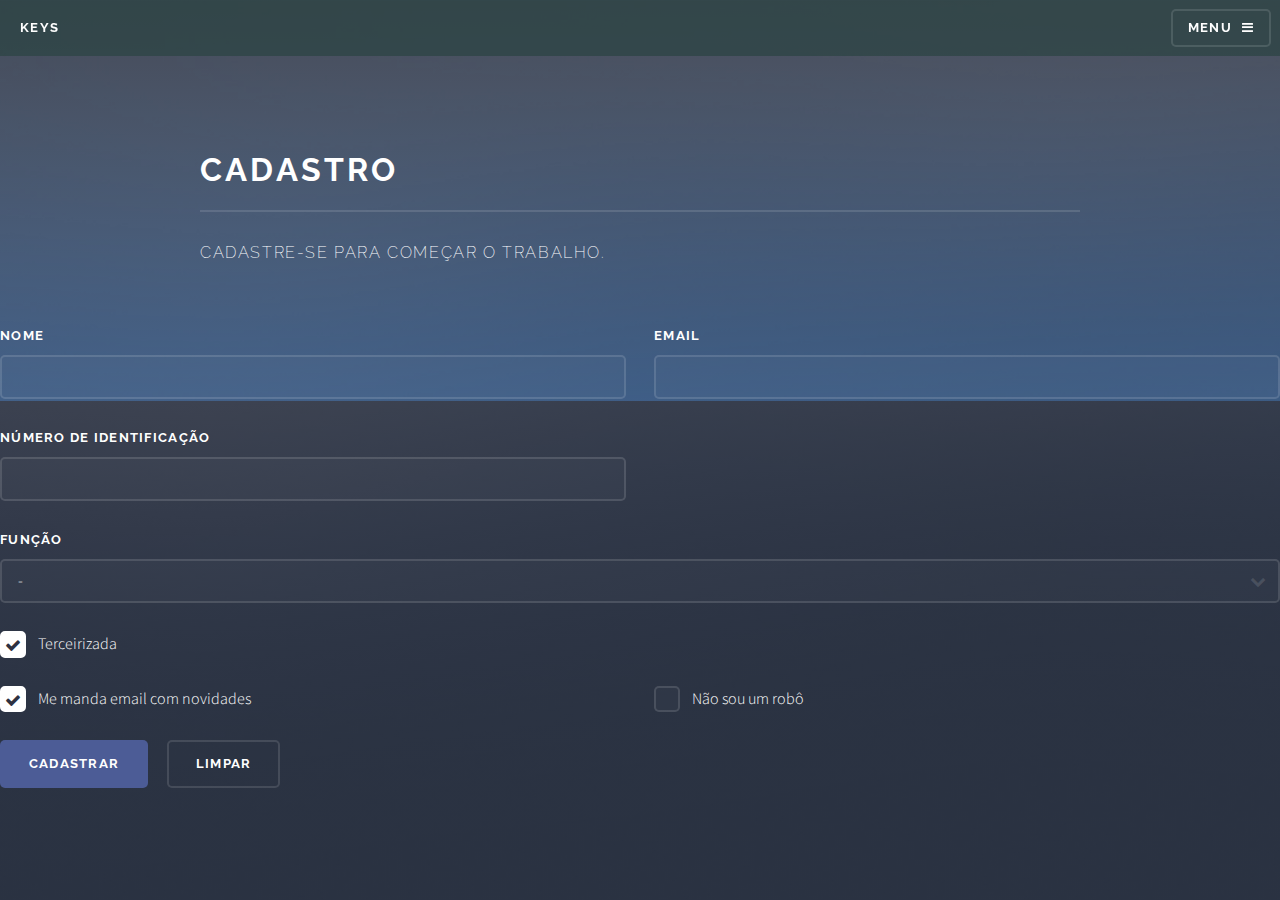
<file: KEYS/cadastro.html>
<!DOCTYPE HTML>

<html ng-controller="KEYSController">
	<head>
		<title> CADASTRO </title>
		<meta charset="utf-8" />
		<meta name="viewport" content="width=device-width, initial-scale=1" />
		<!--[if lte IE 8]><script src="assets/js/ie/html5shiv.js"></script><![endif]-->
		<link rel="stylesheet" href="assets/css/main.css" />
		<!--[if lte IE 9]><link rel="stylesheet" href="assets/css/ie9.css" /><![endif]-->
		<!--[if lte IE 8]><link rel="stylesheet" href="assets/css/ie8.css" /><![endif]-->
	</head>
	<body>

		<!-- Page Wrapper -->
			<div id="page-wrapper">

				<!-- Header -->
					<header id="header">
						<h1><a href="index.html">KEYS</a></h1>
						<nav>
							<a href="#menu">Menu</a>
						</nav>
					</header>

				<!-- Menu -->
					<nav id="menu">
						<div class="inner">
							<h2>Menu</h2>
							<ul class="links">
								<li><a href="index.html">Início</a></li>
								<li><a href="detalhes.html">Detalhes</a></li>
								<li><a href="elements.html">Elements</a></li>
								<li><a href="#">Login</a></li>
								<li><a href="#">Cadastrar</a></li>
							</ul>
							<a href="#" class="fechar">Fechar</a>
						</div>
					</nav>

				<!-- Wrapper -->
					<section id="wrapper">
						<header>
							<div class="inner">
								<h2>CADASTRO</h2>
								<p>Cadastre-se para começar o trabalho.</p>
							</div>
						</header>

						<section>
										<form method="post" action="#">
											<div class="row uniform">
												<div class="6u 12u$(xsmall)">
													<label for="demo-name">Nome</label>
													<input type="text" ng-model="adm.nome" name="demo-name" id="demo-name" value="" />
												</div>
												<div class="6u$ 12u$(xsmall)">
													<label for="demo-email">Email</label>
													<input type="email" ng-model="adm.email" name="demo-email" id="demo-email" value="" />
												</div>
                                                <div class="6u$ 12u$(xsmall)">
													<label for="demo-email">Número de Identificação</label>
													<input type="text" ng-model="adm.id" name="id" id="id" value="" />
												</div>
												<div class="12u$">
													<label for="demo-category">Função</label>
													<div class="select-wrapper">
														<select name="funcao" id="funcao">
															<option value="">-</option>
															<option value="1">Adiministradora</option>
															<option value="1">Serviços Gerais</option>
															<option value="1">Secretaria</option>
														</select>
													</div>
												</div>
                                                
                                                <div class="6u$ 12u$(small)">
													<input type="checkbox" id="terceirizada" name="terceirizada" checked>
													<label for="demo-human">Terceirizada</label>
												</div>
												
												<div class="6u 12u$(small)">
													<input type="checkbox" id="demo-copy" name="demo-copy" checked>
													<label for="demo-copy">Me manda email com novidades</label>
												</div>
												<div class="6u$ 12u$(small)">
													<input type="checkbox" id="demo-human" name="demo-human" >
													<label for="demo-human">Não sou um robô</label>
												</div>

												<div class="12u$">
													<ul class="actions">
														<li><input type="submit" value="Cadastrar" ng-click="adicionaAdm()" class="special" /></li>
														<li><input type="reset" value="Limpar" /></li>
													</ul>
												</div>
											</div>
										</form>
									</section>

				

		<!-- Scripts -->
			<script src="assets/js/skel.min.js"></script>
			<script src="assets/js/jquery.min.js"></script>
			<script src="assets/js/jquery.scrollex.min.js"></script>
			<script src="assets/js/util.js"></script>
			<!--[if lte IE 8]><script src="assets/js/ie/respond.min.js"></script><![endif]-->
			<script src="assets/js/main.js"></script>

	</body>
</html>
</file>
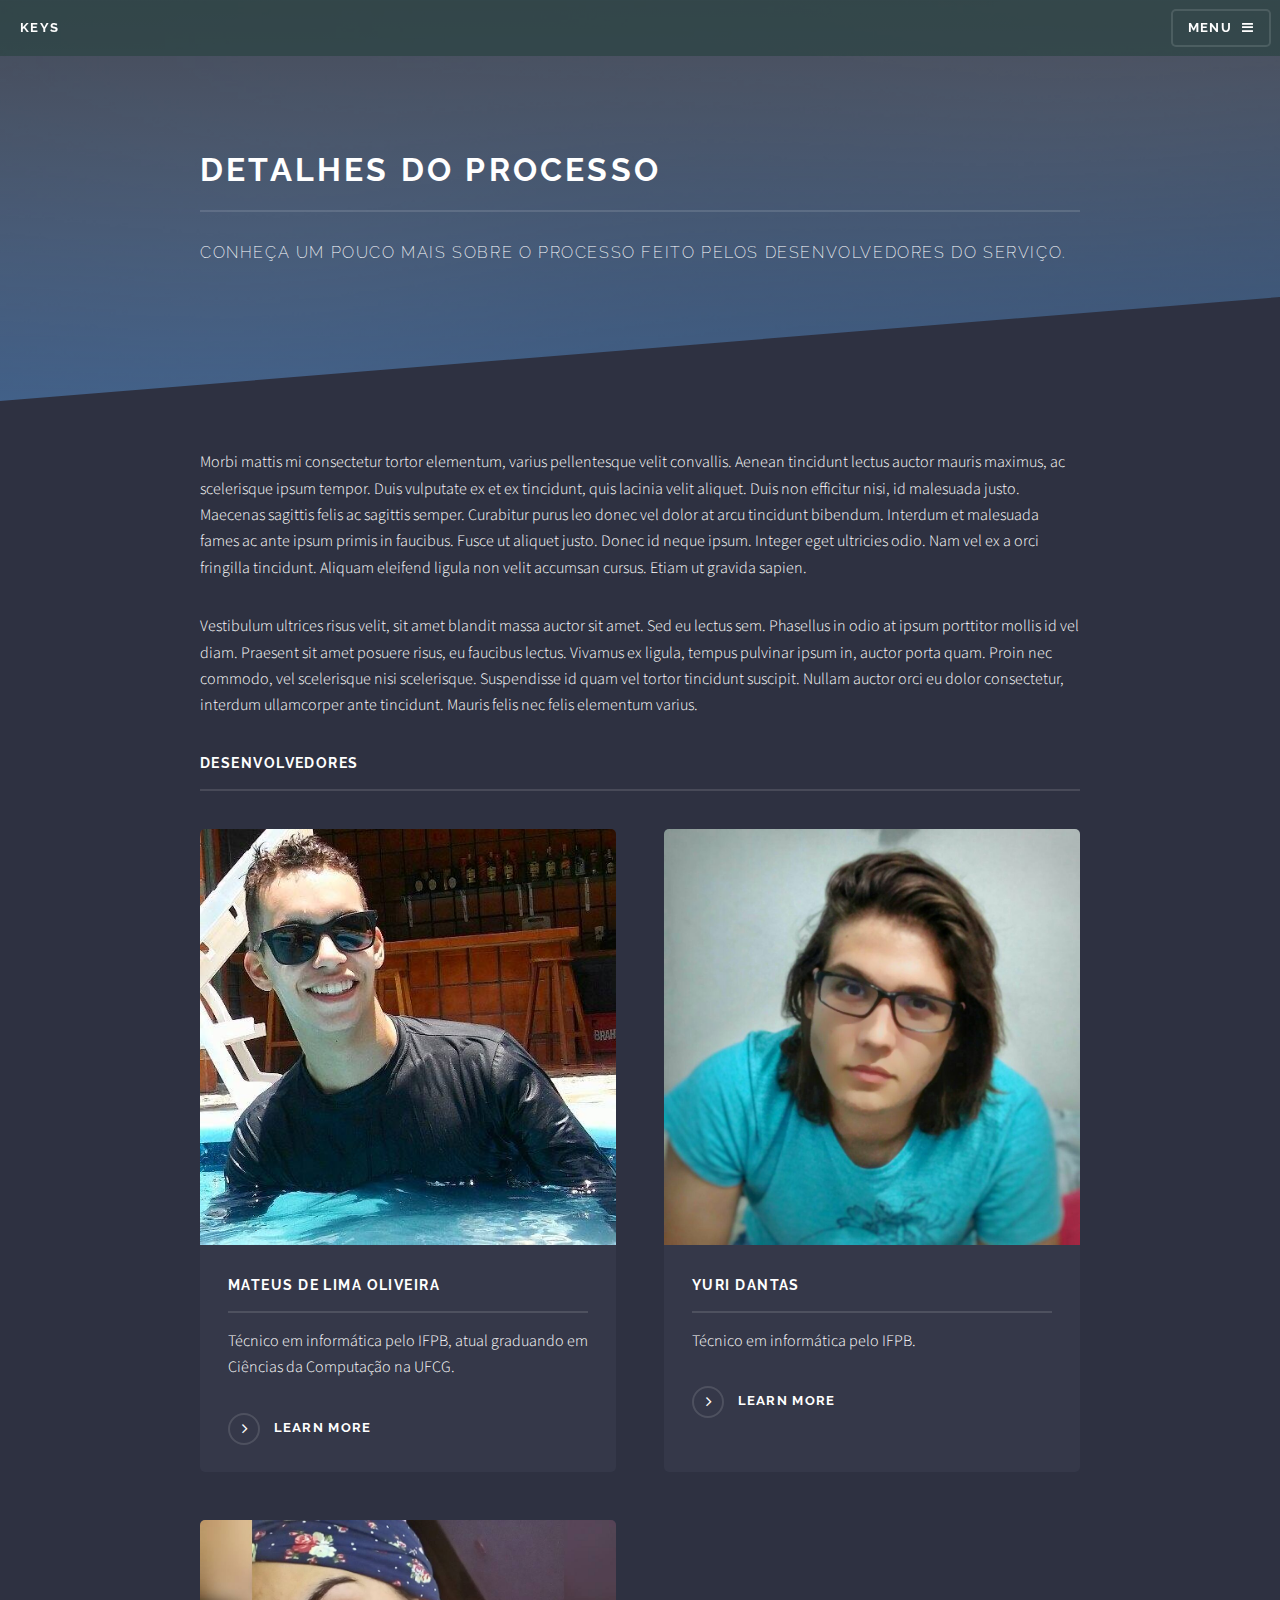
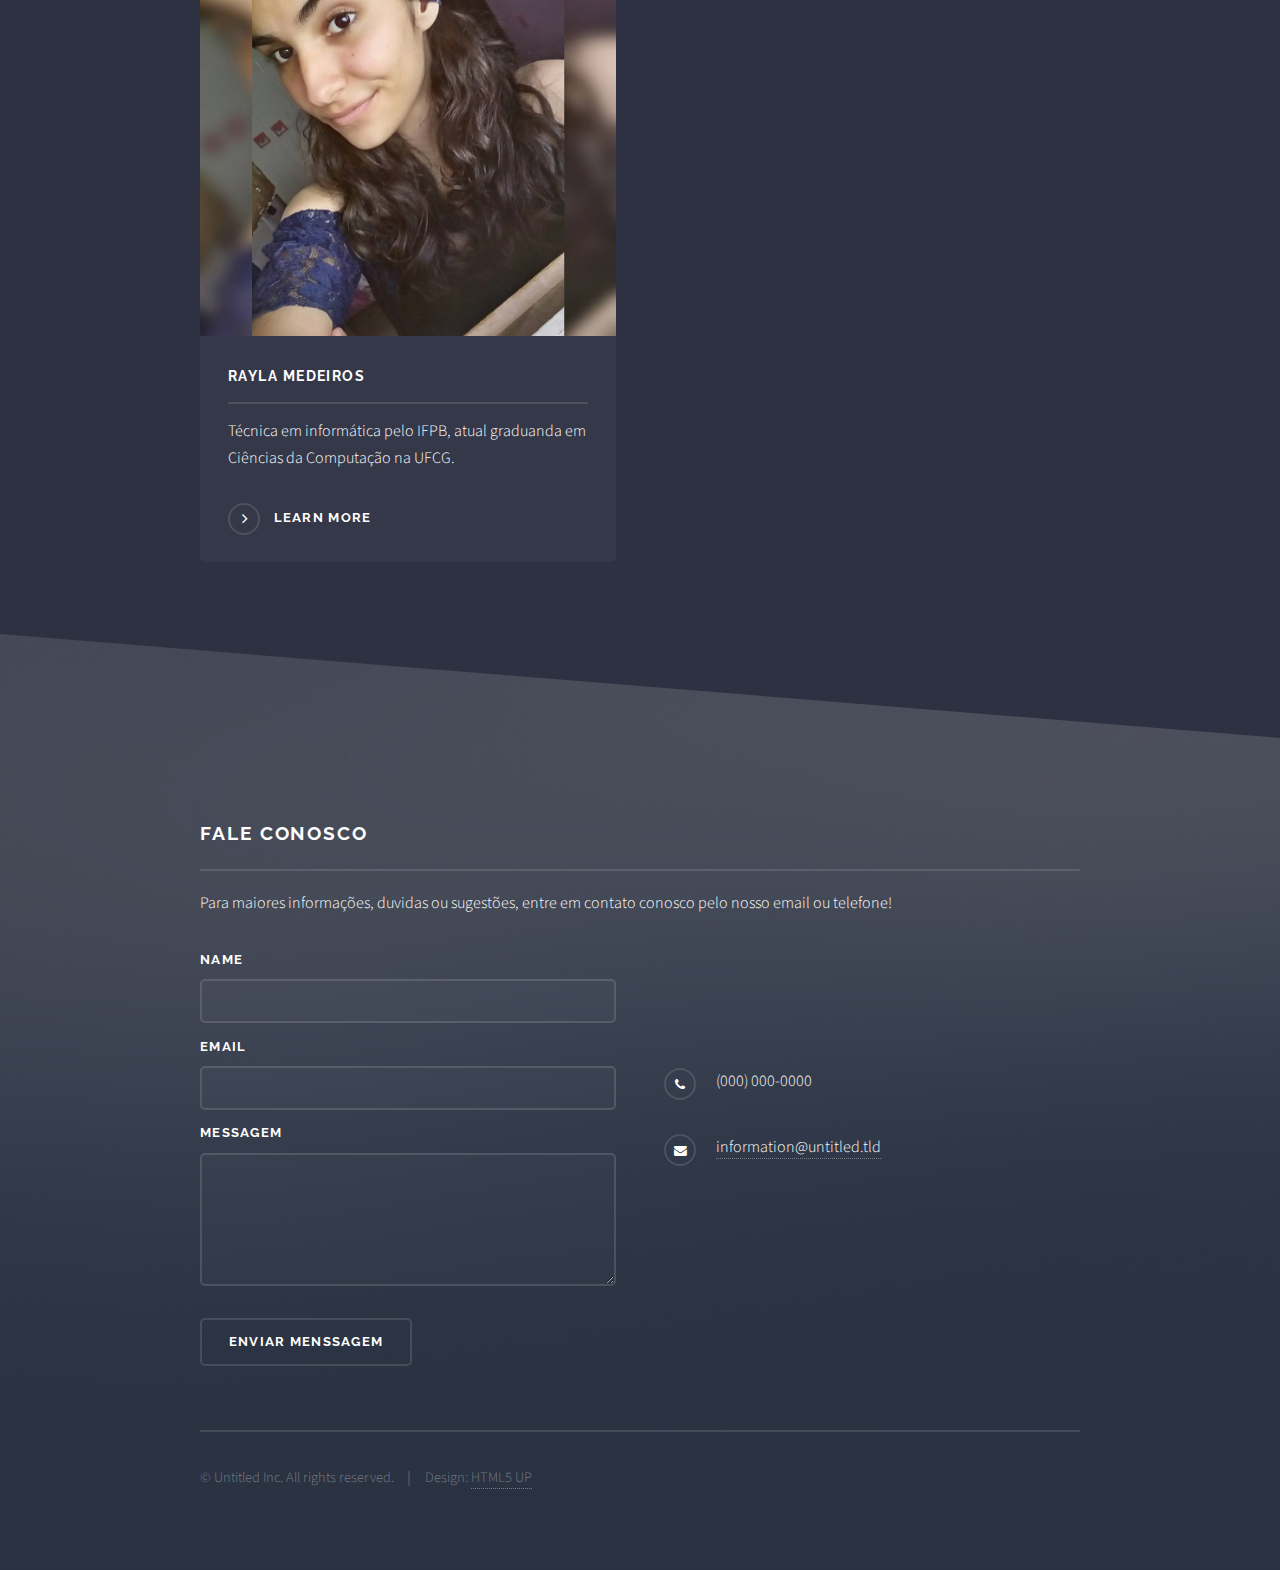
<file: KEYS/detalhes.html>
<!DOCTYPE HTML>

<html>
	<head>
		<title> DETALHES </title>
		<meta charset="utf-8" />
		<meta name="viewport" content="width=device-width, initial-scale=1" />
		<!--[if lte IE 8]><script src="assets/js/ie/html5shiv.js"></script><![endif]-->
		<link rel="stylesheet" href="assets/css/main.css" />
		<!--[if lte IE 9]><link rel="stylesheet" href="assets/css/ie9.css" /><![endif]-->
		<!--[if lte IE 8]><link rel="stylesheet" href="assets/css/ie8.css" /><![endif]-->
	</head>
	<body>

		<!-- Page Wrapper -->
			<div id="page-wrapper">

				<!-- Header -->
					<header id="header">
						<h1><a href="index.html">KEYS</a></h1>
						<nav>
							<a href="#menu">Menu</a>
						</nav>
					</header>

				<!-- Menu -->
					<nav id="menu">
						<div class="inner">
							<h2>Menu</h2>
							<ul class="links">
								<li><a href="index.html">Início</a></li>
								<li><a href="detalhes.html">Detalhes</a></li>
								<li><a href="elements.html">Elements</a></li>
								<li><a href="#">Login</a></li>
								<li><a href="cadastro.html">Cadastrar</a></li>
							</ul>
							<a href="#" class="close">Fechar</a>
						</div>
					</nav>

				<!-- Wrapper -->
					<section id="wrapper">
						<header>
							<div class="inner">
								<h2>Detalhes do processo</h2>
								<p>Conheça um pouco mais sobre o processo feito pelos desenvolvedores do serviço.</p>
							</div>
						</header>

						<!-- Content -->
							<div class="wrapper">
								<div class="inner">

									<p>Morbi mattis mi consectetur tortor elementum, varius pellentesque velit convallis. Aenean tincidunt lectus auctor mauris maximus, ac scelerisque ipsum tempor. Duis vulputate ex et ex tincidunt, quis lacinia velit aliquet. Duis non efficitur nisi, id malesuada justo. Maecenas sagittis felis ac sagittis semper. Curabitur purus leo donec vel dolor at arcu tincidunt bibendum. Interdum et malesuada fames ac ante ipsum primis in faucibus. Fusce ut aliquet justo. Donec id neque ipsum. Integer eget ultricies odio. Nam vel ex a orci fringilla tincidunt. Aliquam eleifend ligula non velit accumsan cursus. Etiam ut gravida sapien.</p>

									<p>Vestibulum ultrices risus velit, sit amet blandit massa auctor sit amet. Sed eu lectus sem. Phasellus in odio at ipsum porttitor mollis id vel diam. Praesent sit amet posuere risus, eu faucibus lectus. Vivamus ex ligula, tempus pulvinar ipsum in, auctor porta quam. Proin nec commodo, vel scelerisque nisi scelerisque. Suspendisse id quam vel tortor tincidunt suscipit. Nullam auctor orci eu dolor consectetur, interdum ullamcorper ante tincidunt. Mauris felis nec felis elementum varius.</p>

									<h3 class="major">Desenvolvedores</h3>
									<section class="features">
										<article>
											<a href="#" class="image"><img src="images/pic04.jpg" alt="" /></a>
											<h3 class="major">Mateus de Lima Oliveira</h3>
											<p>Técnico em informática pelo IFPB, atual graduando em Ciências da Computação na UFCG.</p>
											<a href="#" class="special">Learn more</a>
										</article>
										<article>
											<a href="#" class="image"><img src="images/pic05.jpg" alt="" /></a>
											<h3 class="major">Yuri Dantas</h3>
											<p>Técnico em informática pelo IFPB.</p>
											<a href="#" class="special">Learn more</a>
										</article>
                                        <article>
											<a href="#" class="image"><img src="images/pic06.jpg" alt="" /></a>
											<h3 class="major">Rayla Medeiros</h3>
											<p>Técnica em informática pelo IFPB, atual graduanda em Ciências da Computação na UFCG.</p>
											<a href="#" class="special">Learn more</a>
										</article>
									</section>

								</div>
							</div>

					</section>

				<!-- Footer -->
					<section id="footer">
						<div class="inner">
							<h2 class="major">Fale conosco</h2>
							<p>Para maiores informações, duvidas ou sugestões, entre em contato conosco pelo nosso email ou telefone!</p>
							<form method="post" action="#">
								<div class="field">
									<label for="name">Name</label>
									<input type="text" name="name" id="name" />
								</div>
								<div class="field">
									<label for="email">Email</label>
									<input type="email" name="email" id="email" />
								</div>
								<div class="field">
									<label for="message">Messagem</label>
									<textarea name="message" id="message" rows="4"></textarea>
								</div>
								<ul class="actions">
									<li><input type="submit" value="Enviar menssagem" /></li>
								</ul>
							</form>
							<ul class="contact">
								<br>
								<br>
								<br>
								<li class="fa-phone">(000) 000-0000</li>
								<li class="fa-envelope"><a href="#">information@untitled.tld</a></li>
							</ul>
							<ul class="copyright">
								<li>&copy; Untitled Inc. All rights reserved.</li><li>Design: <a href="http://html5up.net">HTML5 UP</a></li>
							</ul>
						</div>
					</section>

			</div>

		<!-- Scripts -->
			<script src="assets/js/skel.min.js"></script>
			<script src="assets/js/jquery.min.js"></script>
			<script src="assets/js/jquery.scrollex.min.js"></script>
			<script src="assets/js/util.js"></script>
			<!--[if lte IE 8]><script src="assets/js/ie/respond.min.js"></script><![endif]-->
			<script src="assets/js/main.js"></script>

	</body>
</html>
</file>
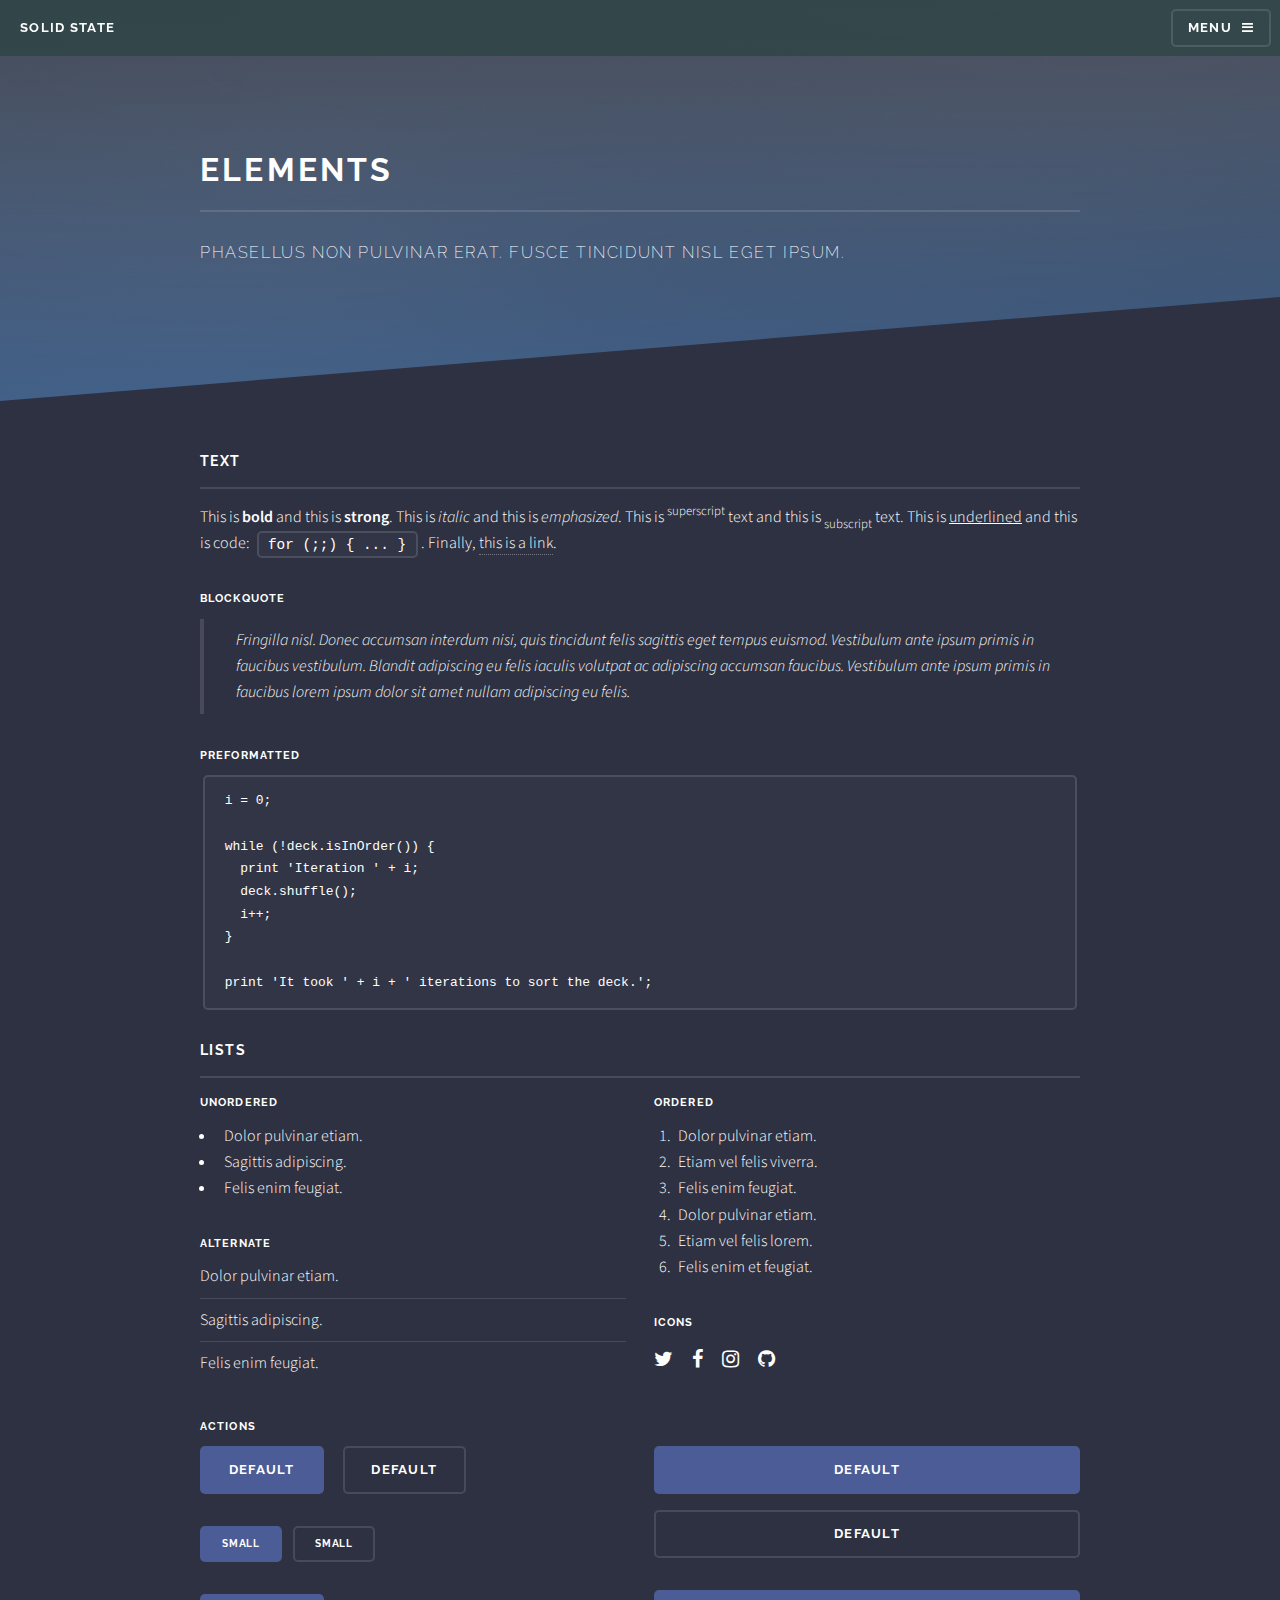
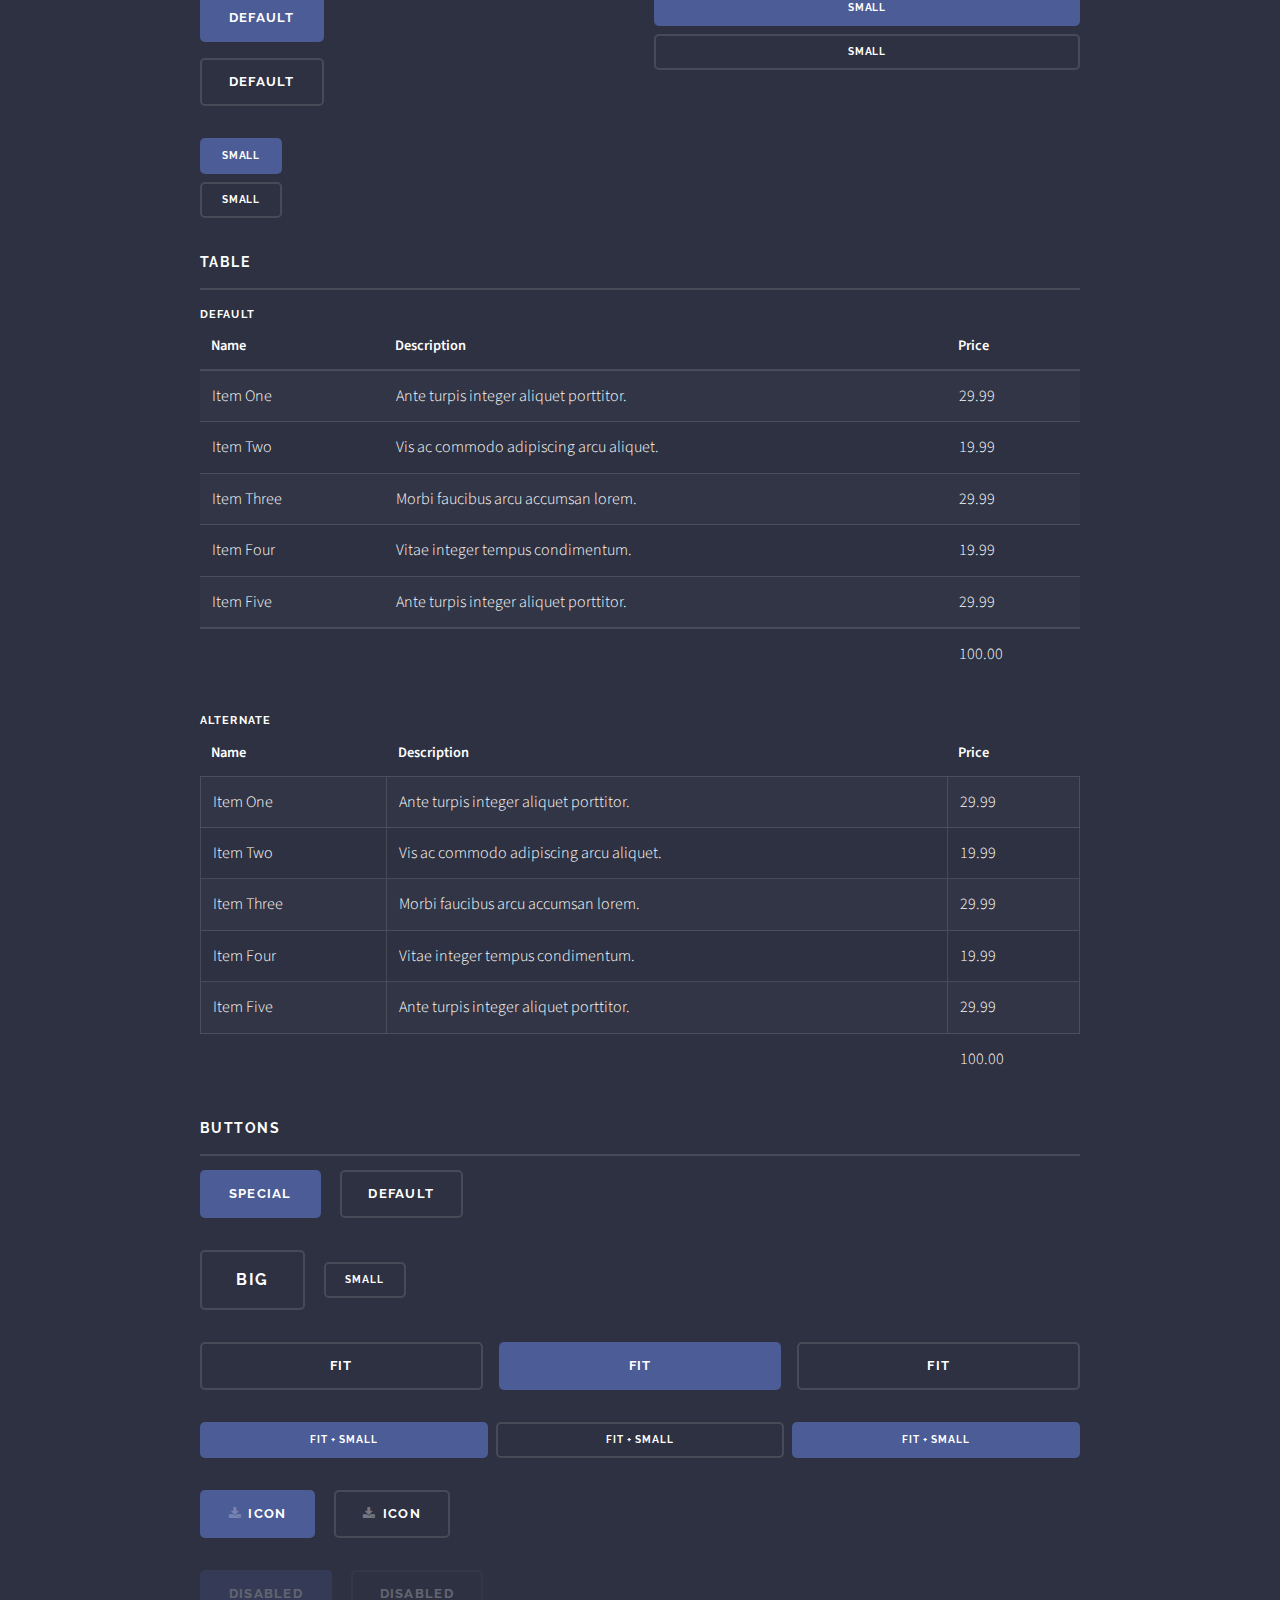
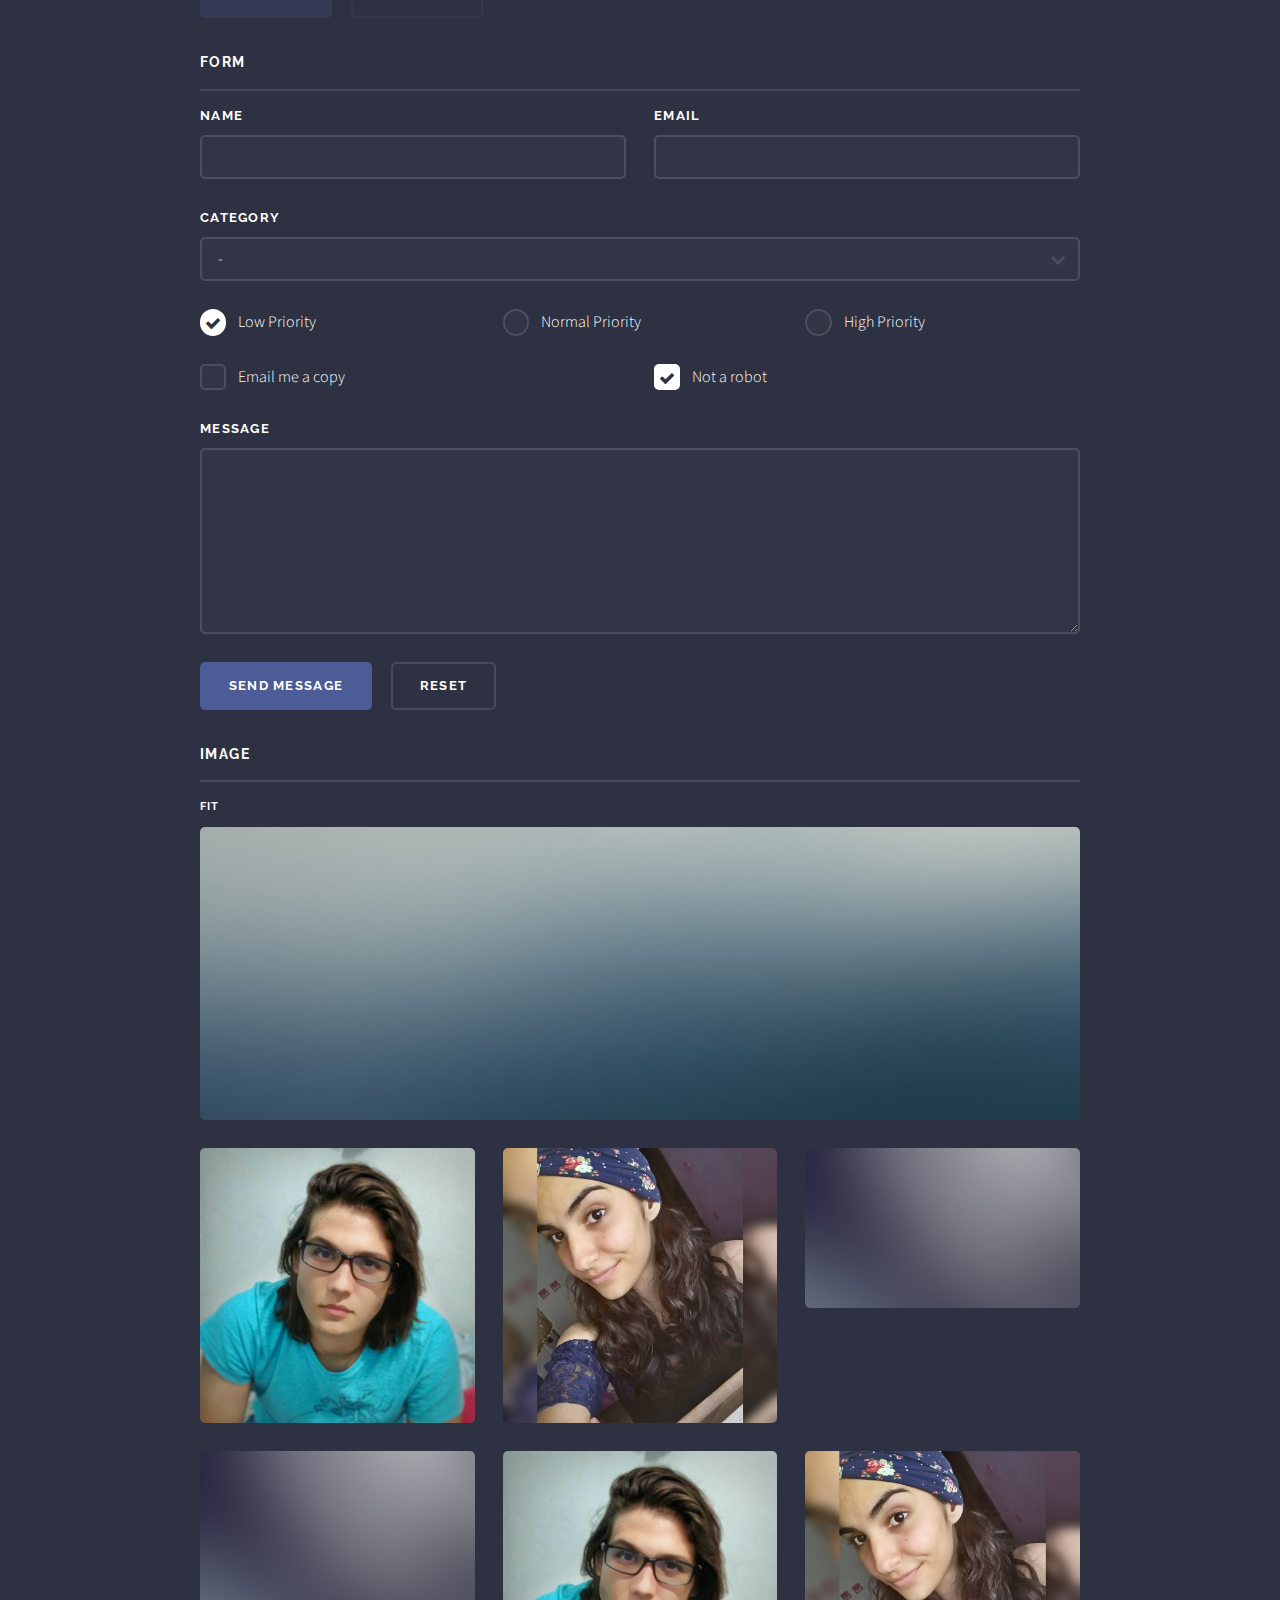
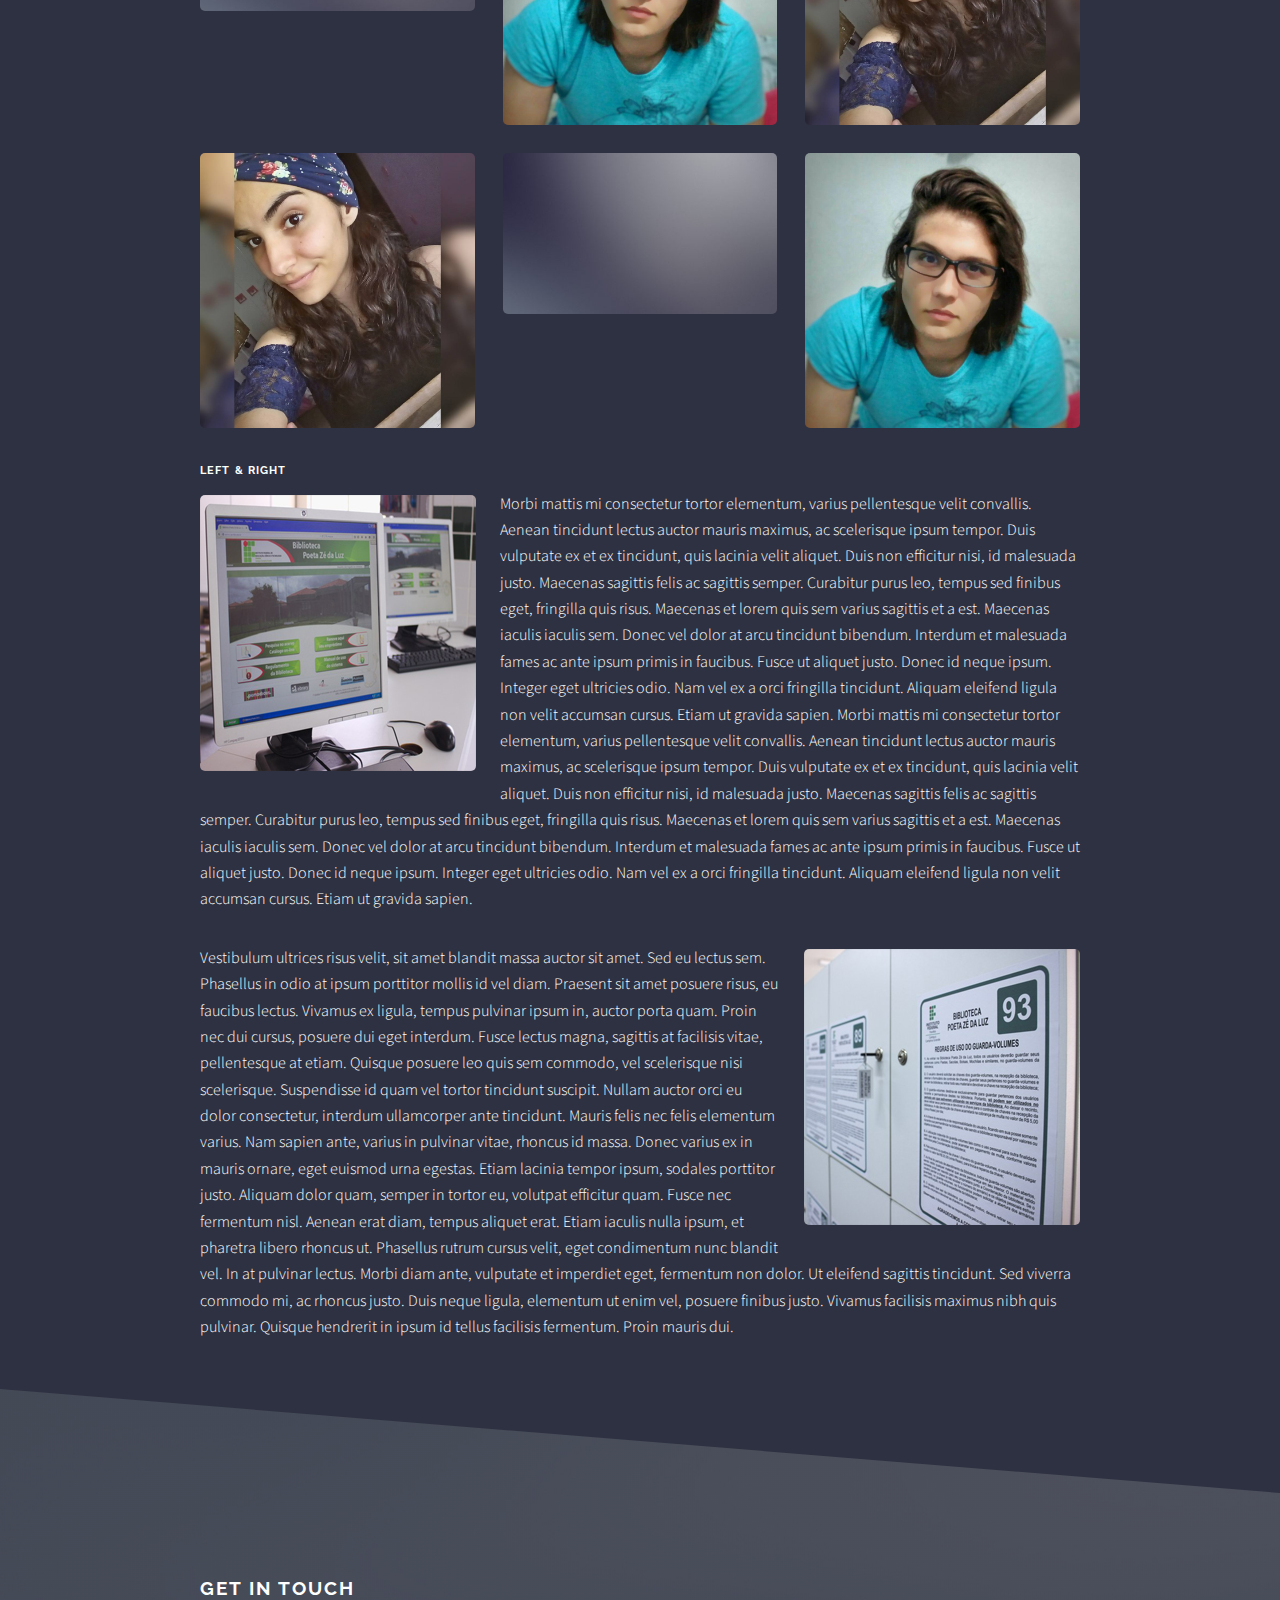
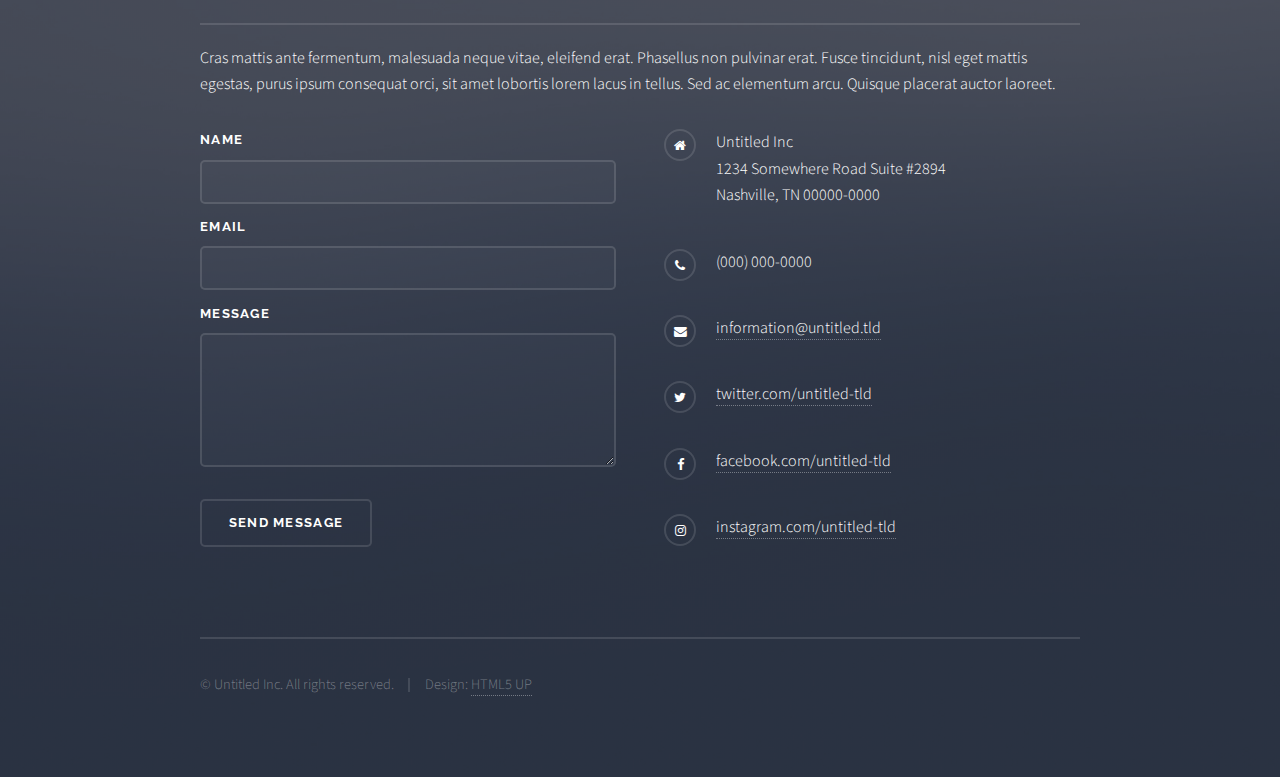
<file: KEYS/elements.html>
<!DOCTYPE HTML>
<!--
	Solid State by HTML5 UP
	html5up.net | @ajlkn
	Free for personal and commercial use under the CCA 3.0 license (html5up.net/license)
-->
<html>
	<head>
		<title>Elements - Solid State by HTML5 UP</title>
		<meta charset="utf-8" />
		<meta name="viewport" content="width=device-width, initial-scale=1" />
		<!--[if lte IE 8]><script src="assets/js/ie/html5shiv.js"></script><![endif]-->
		<link rel="stylesheet" href="assets/css/main.css" />
		<!--[if lte IE 9]><link rel="stylesheet" href="assets/css/ie9.css" /><![endif]-->
		<!--[if lte IE 8]><link rel="stylesheet" href="assets/css/ie8.css" /><![endif]-->
	</head>
	<body>

		<!-- Page Wrapper -->
			<div id="page-wrapper">

				<!-- Header -->
					<header id="header">
						<h1><a href="index.html">Solid State</a></h1>
						<nav>
							<a href="#menu">Menu</a>
						</nav>
					</header>

				<!-- Menu -->
					<nav id="menu">
						<div class="inner">
							<h2>Menu</h2>
							<ul class="links">
								<li><a href="index.html">Home</a></li>
								<li><a href="generic.html">Generic</a></li>
								<li><a href="elements.html">Elements</a></li>
								<li><a href="#">Log In</a></li>
								<li><a href="#">Sign Up</a></li>
							</ul>
							<a href="#" class="close">Close</a>
						</div>
					</nav>

				<!-- Wrapper -->
					<section id="wrapper">
						<header>
							<div class="inner">
								<h2>Elements</h2>
								<p>Phasellus non pulvinar erat. Fusce tincidunt nisl eget ipsum.</p>
							</div>
						</header>

						<!-- Content -->
							<div class="wrapper">
								<div class="inner">

									<section>
										<h3 class="major">Text</h3>
										<p>This is <b>bold</b> and this is <strong>strong</strong>. This is <i>italic</i> and this is <em>emphasized</em>.
										This is <sup>superscript</sup> text and this is <sub>subscript</sub> text.
										This is <u>underlined</u> and this is code: <code>for (;;) { ... }</code>. Finally, <a href="#">this is a link</a>.</p>
										<h4>Blockquote</h4>
										<blockquote>Fringilla nisl. Donec accumsan interdum nisi, quis tincidunt felis sagittis eget tempus euismod. Vestibulum ante ipsum primis in faucibus vestibulum. Blandit adipiscing eu felis iaculis volutpat ac adipiscing accumsan faucibus. Vestibulum ante ipsum primis in faucibus lorem ipsum dolor sit amet nullam adipiscing eu felis.</blockquote>
										<h4>Preformatted</h4>
										<pre><code>i = 0;

while (!deck.isInOrder()) {
  print 'Iteration ' + i;
  deck.shuffle();
  i++;
}

print 'It took ' + i + ' iterations to sort the deck.';</code></pre>
									</section>

									<section>
										<h3 class="major">Lists</h3>
										<div class="row">
											<div class="6u 12u$(medium)">
												<h4>Unordered</h4>
												<ul>
													<li>Dolor pulvinar etiam.</li>
													<li>Sagittis adipiscing.</li>
													<li>Felis enim feugiat.</li>
												</ul>
												<h4>Alternate</h4>
												<ul class="alt">
													<li>Dolor pulvinar etiam.</li>
													<li>Sagittis adipiscing.</li>
													<li>Felis enim feugiat.</li>
												</ul>
											</div>
											<div class="6u$ 12u$(medium)">
												<h4>Ordered</h4>
												<ol>
													<li>Dolor pulvinar etiam.</li>
													<li>Etiam vel felis viverra.</li>
													<li>Felis enim feugiat.</li>
													<li>Dolor pulvinar etiam.</li>
													<li>Etiam vel felis lorem.</li>
													<li>Felis enim et feugiat.</li>
												</ol>
												<h4>Icons</h4>
												<ul class="icons">
													<li><a href="#" class="icon fa-twitter"><span class="label">Twitter</span></a></li>
													<li><a href="#" class="icon fa-facebook"><span class="label">Facebook</span></a></li>
													<li><a href="#" class="icon fa-instagram"><span class="label">Instagram</span></a></li>
													<li><a href="#" class="icon fa-github"><span class="label">Github</span></a></li>
												</ul>
											</div>
										</div>
										<h4>Actions</h4>
										<div class="row">
											<div class="6u 12u$(medium)">
												<ul class="actions">
													<li><a href="#" class="button special">Default</a></li>
													<li><a href="#" class="button">Default</a></li>
												</ul>
												<ul class="actions small">
													<li><a href="#" class="button special small">Small</a></li>
													<li><a href="#" class="button small">Small</a></li>
												</ul>
												<ul class="actions vertical">
													<li><a href="#" class="button special">Default</a></li>
													<li><a href="#" class="button">Default</a></li>
												</ul>
												<ul class="actions vertical small">
													<li><a href="#" class="button special small">Small</a></li>
													<li><a href="#" class="button small">Small</a></li>
												</ul>
											</div>
											<div class="6u 12u$(medium)">
												<ul class="actions vertical">
													<li><a href="#" class="button special fit">Default</a></li>
													<li><a href="#" class="button fit">Default</a></li>
												</ul>
												<ul class="actions vertical small">
													<li><a href="#" class="button special small fit">Small</a></li>
													<li><a href="#" class="button small fit">Small</a></li>
												</ul>
											</div>
										</div>
									</section>

									<section>
										<h3 class="major">Table</h3>
										<h4>Default</h4>
										<div class="table-wrapper">
											<table>
												<thead>
													<tr>
														<th>Name</th>
														<th>Description</th>
														<th>Price</th>
													</tr>
												</thead>
												<tbody>
													<tr>
														<td>Item One</td>
														<td>Ante turpis integer aliquet porttitor.</td>
														<td>29.99</td>
													</tr>
													<tr>
														<td>Item Two</td>
														<td>Vis ac commodo adipiscing arcu aliquet.</td>
														<td>19.99</td>
													</tr>
													<tr>
														<td>Item Three</td>
														<td> Morbi faucibus arcu accumsan lorem.</td>
														<td>29.99</td>
													</tr>
													<tr>
														<td>Item Four</td>
														<td>Vitae integer tempus condimentum.</td>
														<td>19.99</td>
													</tr>
													<tr>
														<td>Item Five</td>
														<td>Ante turpis integer aliquet porttitor.</td>
														<td>29.99</td>
													</tr>
												</tbody>
												<tfoot>
													<tr>
														<td colspan="2"></td>
														<td>100.00</td>
													</tr>
												</tfoot>
											</table>
										</div>

										<h4>Alternate</h4>
										<div class="table-wrapper">
											<table class="alt">
												<thead>
													<tr>
														<th>Name</th>
														<th>Description</th>
														<th>Price</th>
													</tr>
												</thead>
												<tbody>
													<tr>
														<td>Item One</td>
														<td>Ante turpis integer aliquet porttitor.</td>
														<td>29.99</td>
													</tr>
													<tr>
														<td>Item Two</td>
														<td>Vis ac commodo adipiscing arcu aliquet.</td>
														<td>19.99</td>
													</tr>
													<tr>
														<td>Item Three</td>
														<td> Morbi faucibus arcu accumsan lorem.</td>
														<td>29.99</td>
													</tr>
													<tr>
														<td>Item Four</td>
														<td>Vitae integer tempus condimentum.</td>
														<td>19.99</td>
													</tr>
													<tr>
														<td>Item Five</td>
														<td>Ante turpis integer aliquet porttitor.</td>
														<td>29.99</td>
													</tr>
												</tbody>
												<tfoot>
													<tr>
														<td colspan="2"></td>
														<td>100.00</td>
													</tr>
												</tfoot>
											</table>
										</div>
									</section>

									<section>
										<h3 class="major">Buttons</h3>
										<ul class="actions">
											<li><a href="#" class="button special">Special</a></li>
											<li><a href="#" class="button">Default</a></li>
										</ul>
										<ul class="actions">
											<li><a href="#" class="button big">Big</a></li>
											<li><a href="#" class="button small">Small</a></li>
										</ul>
										<ul class="actions fit">
											<li><a href="#" class="button fit">Fit</a></li>
											<li><a href="#" class="button special fit">Fit</a></li>
											<li><a href="#" class="button fit">Fit</a></li>
										</ul>
										<ul class="actions fit small">
											<li><a href="#" class="button special fit small">Fit + Small</a></li>
											<li><a href="#" class="button fit small">Fit + Small</a></li>
											<li><a href="#" class="button special fit small">Fit + Small</a></li>
										</ul>
										<ul class="actions">
											<li><a href="#" class="button special icon fa-download">Icon</a></li>
											<li><a href="#" class="button icon fa-download">Icon</a></li>
										</ul>
										<ul class="actions">
											<li><span class="button special disabled">Disabled</span></li>
											<li><span class="button disabled">Disabled</span></li>
										</ul>
									</section>

									<section>
										<h3 class="major">Form</h3>
										<form method="post" action="#">
											<div class="row uniform">
												<div class="6u 12u$(xsmall)">
													<label for="demo-name">Name</label>
													<input type="text" name="demo-name" id="demo-name" value="" />
												</div>
												<div class="6u$ 12u$(xsmall)">
													<label for="demo-email">Email</label>
													<input type="email" name="demo-email" id="demo-email" value="" />
												</div>
												<div class="12u$">
													<label for="demo-category">Category</label>
													<div class="select-wrapper">
														<select name="demo-category" id="demo-category">
															<option value="">-</option>
															<option value="1">Manufacturing</option>
															<option value="1">Shipping</option>
															<option value="1">Administration</option>
															<option value="1">Human Resources</option>
														</select>
													</div>
												</div>
												<div class="4u 12u$(small)">
													<input type="radio" id="demo-priority-low" name="demo-priority" checked>
													<label for="demo-priority-low">Low Priority</label>
												</div>
												<div class="4u 12u$(small)">
													<input type="radio" id="demo-priority-normal" name="demo-priority">
													<label for="demo-priority-normal">Normal Priority</label>
												</div>
												<div class="4u$ 12u$(small)">
													<input type="radio" id="demo-priority-high" name="demo-priority">
													<label for="demo-priority-high">High Priority</label>
												</div>
												<div class="6u 12u$(small)">
													<input type="checkbox" id="demo-copy" name="demo-copy">
													<label for="demo-copy">Email me a copy</label>
												</div>
												<div class="6u$ 12u$(small)">
													<input type="checkbox" id="demo-human" name="demo-human" checked>
													<label for="demo-human">Not a robot</label>
												</div>
												<div class="12u$">
													<label for="demo-message">Message</label>
													<textarea name="demo-message" id="demo-message" rows="6"></textarea>
												</div>
												<div class="12u$">
													<ul class="actions">
														<li><input type="submit" value="Send Message" class="special" /></li>
														<li><input type="reset" value="Reset" /></li>
													</ul>
												</div>
											</div>
										</form>
									</section>

									<section>
										<h3 class="major">Image</h3>
										<h4>Fit</h4>
										<div class="box alt">
											<div class="row uniform">
												<div class="12u$"><span class="image fit"><img src="images/pic08.jpg" alt="" /></span></div>
												<div class="4u"><span class="image fit"><img src="images/pic05.jpg" alt="" /></span></div>
												<div class="4u"><span class="image fit"><img src="images/pic06.jpg" alt="" /></span></div>
												<div class="4u$"><span class="image fit"><img src="images/pic07.jpg" alt="" /></span></div>
												<div class="4u"><span class="image fit"><img src="images/pic07.jpg" alt="" /></span></div>
												<div class="4u"><span class="image fit"><img src="images/pic05.jpg" alt="" /></span></div>
												<div class="4u$"><span class="image fit"><img src="images/pic06.jpg" alt="" /></span></div>
												<div class="4u"><span class="image fit"><img src="images/pic06.jpg" alt="" /></span></div>
												<div class="4u"><span class="image fit"><img src="images/pic07.jpg" alt="" /></span></div>
												<div class="4u$"><span class="image fit"><img src="images/pic05.jpg" alt="" /></span></div>
											</div>
										</div>
										<h4>Left &amp; Right</h4>
										<p><span class="image left"><img src="images/pic01.jpg" alt="" /></span>Morbi mattis mi consectetur tortor elementum, varius pellentesque velit convallis. Aenean tincidunt lectus auctor mauris maximus, ac scelerisque ipsum tempor. Duis vulputate ex et ex tincidunt, quis lacinia velit aliquet. Duis non efficitur nisi, id malesuada justo. Maecenas sagittis felis ac sagittis semper. Curabitur purus leo, tempus sed finibus eget, fringilla quis risus. Maecenas et lorem quis sem varius sagittis et a est. Maecenas iaculis iaculis sem. Donec vel dolor at arcu tincidunt bibendum. Interdum et malesuada fames ac ante ipsum primis in faucibus. Fusce ut aliquet justo. Donec id neque ipsum. Integer eget ultricies odio. Nam vel ex a orci fringilla tincidunt. Aliquam eleifend ligula non velit accumsan cursus. Etiam ut gravida sapien. Morbi mattis mi consectetur tortor elementum, varius pellentesque velit convallis. Aenean tincidunt lectus auctor mauris maximus, ac scelerisque ipsum tempor. Duis vulputate ex et ex tincidunt, quis lacinia velit aliquet. Duis non efficitur nisi, id malesuada justo. Maecenas sagittis felis ac sagittis semper. Curabitur purus leo, tempus sed finibus eget, fringilla quis risus. Maecenas et lorem quis sem varius sagittis et a est. Maecenas iaculis iaculis sem. Donec vel dolor at arcu tincidunt bibendum. Interdum et malesuada fames ac ante ipsum primis in faucibus. Fusce ut aliquet justo. Donec id neque ipsum. Integer eget ultricies odio. Nam vel ex a orci fringilla tincidunt. Aliquam eleifend ligula non velit accumsan cursus. Etiam ut gravida sapien.</p>
										<p><span class="image right"><img src="images/pic02.jpg" alt="" /></span>Vestibulum ultrices risus velit, sit amet blandit massa auctor sit amet. Sed eu lectus sem. Phasellus in odio at ipsum porttitor mollis id vel diam. Praesent sit amet posuere risus, eu faucibus lectus. Vivamus ex ligula, tempus pulvinar ipsum in, auctor porta quam. Proin nec dui cursus, posuere dui eget interdum. Fusce lectus magna, sagittis at facilisis vitae, pellentesque at etiam. Quisque posuere leo quis sem commodo, vel scelerisque nisi scelerisque. Suspendisse id quam vel tortor tincidunt suscipit. Nullam auctor orci eu dolor consectetur, interdum ullamcorper ante tincidunt. Mauris felis nec felis elementum varius. Nam sapien ante, varius in pulvinar vitae, rhoncus id massa. Donec varius ex in mauris ornare, eget euismod urna egestas. Etiam lacinia tempor ipsum, sodales porttitor justo. Aliquam dolor quam, semper in tortor eu, volutpat efficitur quam. Fusce nec fermentum nisl. Aenean erat diam, tempus aliquet erat. Etiam iaculis nulla ipsum, et pharetra libero rhoncus ut. Phasellus rutrum cursus velit, eget condimentum nunc blandit vel. In at pulvinar lectus. Morbi diam ante, vulputate et imperdiet eget, fermentum non dolor. Ut eleifend sagittis tincidunt. Sed viverra commodo mi, ac rhoncus justo. Duis neque ligula, elementum ut enim vel, posuere finibus justo. Vivamus facilisis maximus nibh quis pulvinar. Quisque hendrerit in ipsum id tellus facilisis fermentum. Proin mauris dui.</p>
									</section>

								</div>
							</div>

					</section>

				<!-- Footer -->
					<section id="footer">
						<div class="inner">
							<h2 class="major">Get in touch</h2>
							<p>Cras mattis ante fermentum, malesuada neque vitae, eleifend erat. Phasellus non pulvinar erat. Fusce tincidunt, nisl eget mattis egestas, purus ipsum consequat orci, sit amet lobortis lorem lacus in tellus. Sed ac elementum arcu. Quisque placerat auctor laoreet.</p>
							<form method="post" action="#">
								<div class="field">
									<label for="name">Name</label>
									<input type="text" name="name" id="name" />
								</div>
								<div class="field">
									<label for="email">Email</label>
									<input type="email" name="email" id="email" />
								</div>
								<div class="field">
									<label for="message">Message</label>
									<textarea name="message" id="message" rows="4"></textarea>
								</div>
								<ul class="actions">
									<li><input type="submit" value="Send Message" /></li>
								</ul>
							</form>
							<ul class="contact">
								<li class="fa-home">
									Untitled Inc<br />
									1234 Somewhere Road Suite #2894<br />
									Nashville, TN 00000-0000
								</li>
								<li class="fa-phone">(000) 000-0000</li>
								<li class="fa-envelope"><a href="#">information@untitled.tld</a></li>
								<li class="fa-twitter"><a href="#">twitter.com/untitled-tld</a></li>
								<li class="fa-facebook"><a href="#">facebook.com/untitled-tld</a></li>
								<li class="fa-instagram"><a href="#">instagram.com/untitled-tld</a></li>
							</ul>
							<ul class="copyright">
								<li>&copy; Untitled Inc. All rights reserved.</li><li>Design: <a href="http://html5up.net">HTML5 UP</a></li>
							</ul>
						</div>
					</section>

			</div>

		<!-- Scripts -->
			<script src="assets/js/skel.min.js"></script>
			<script src="assets/js/jquery.min.js"></script>
			<script src="assets/js/jquery.scrollex.min.js"></script>
			<script src="assets/js/util.js"></script>
			<!--[if lte IE 8]><script src="assets/js/ie/respond.min.js"></script><![endif]-->
			<script src="assets/js/main.js"></script>

	</body>
</html>
</file>
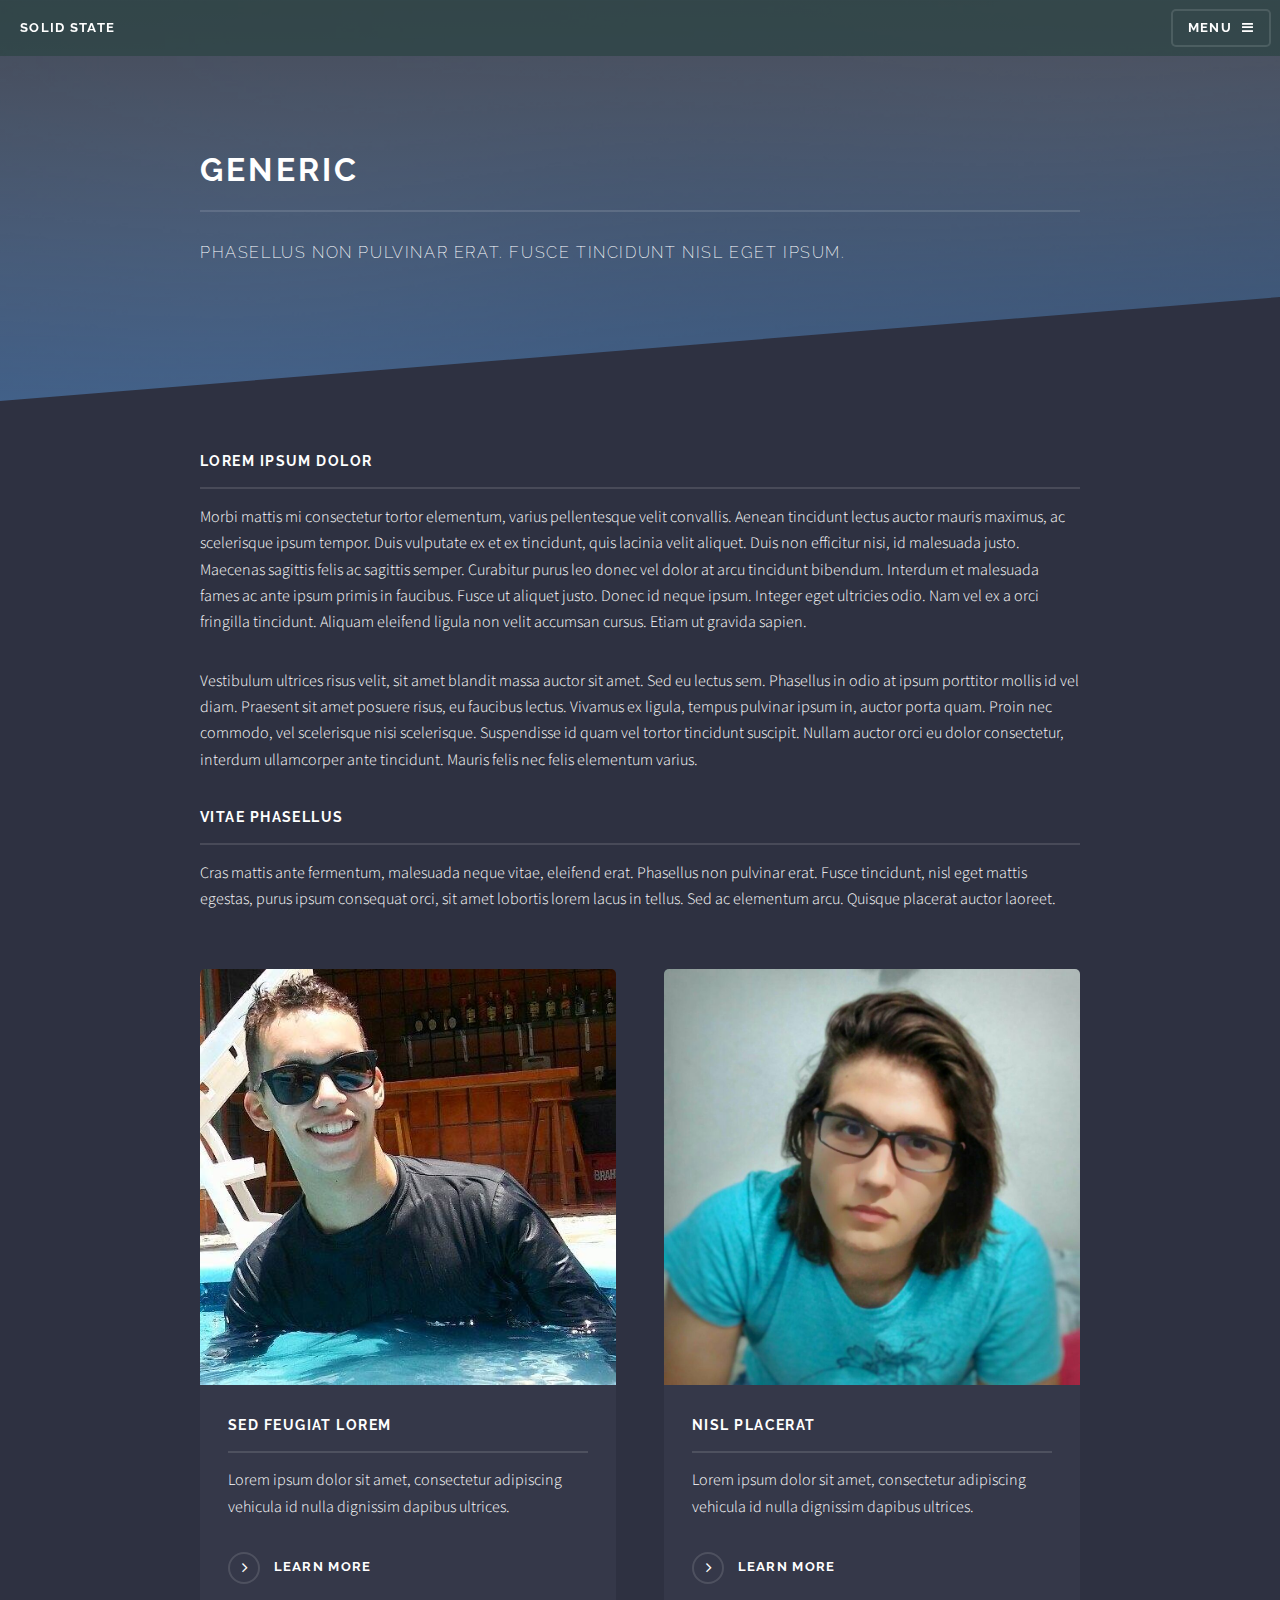
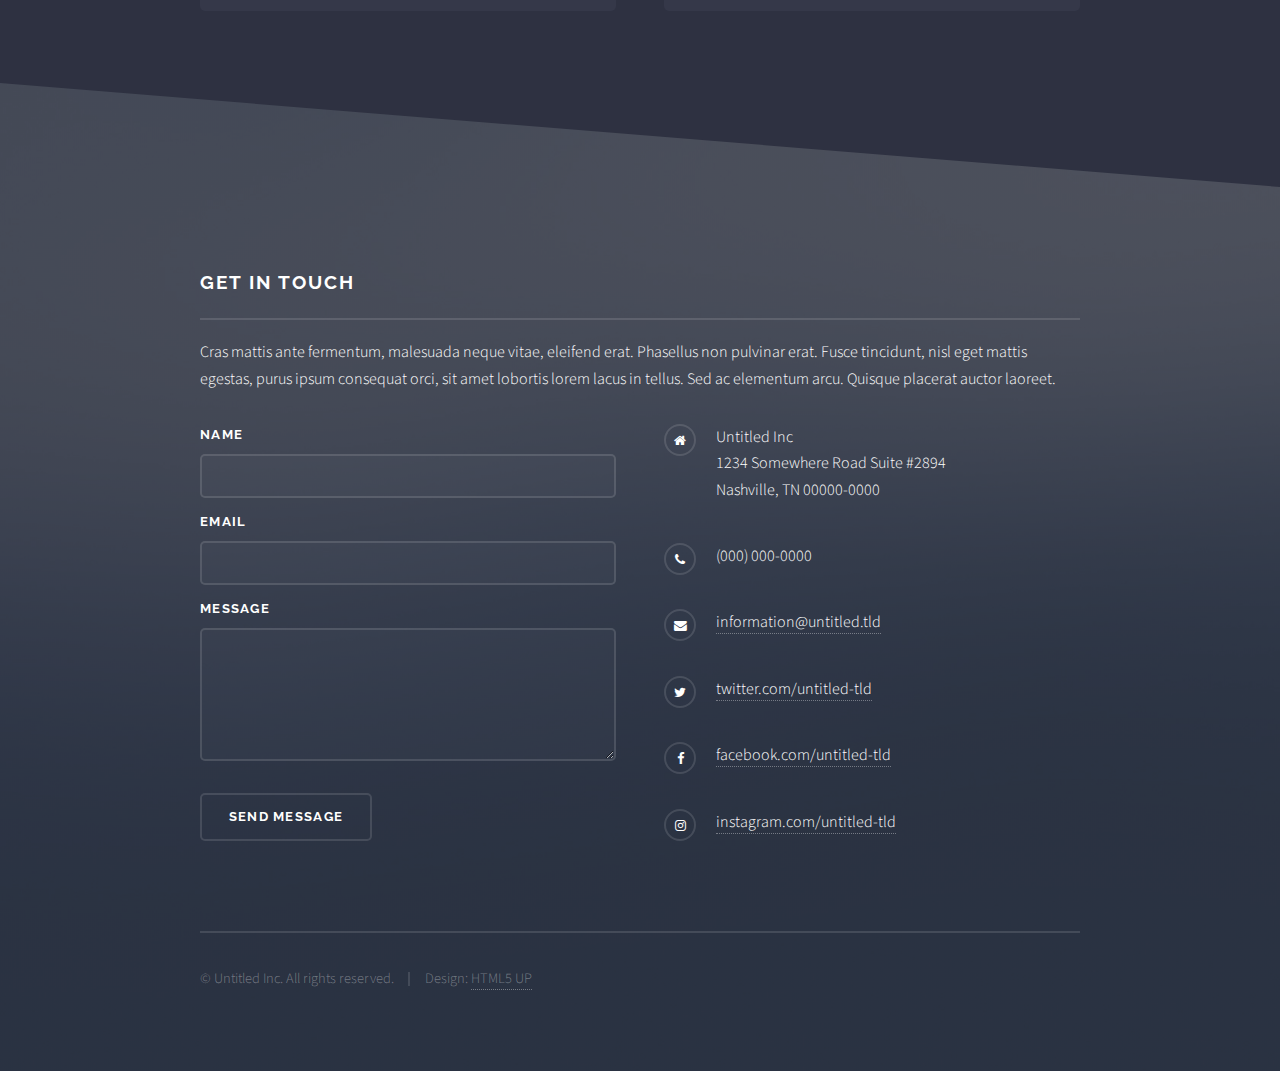
<file: KEYS/generic.html>
<!DOCTYPE HTML>
<!--
	Solid State by HTML5 UP
	html5up.net | @ajlkn
	Free for personal and commercial use under the CCA 3.0 license (html5up.net/license)
-->
<html>
	<head>
		<title>Generic - Solid State by HTML5 UP</title>
		<meta charset="utf-8" />
		<meta name="viewport" content="width=device-width, initial-scale=1" />
		<!--[if lte IE 8]><script src="assets/js/ie/html5shiv.js"></script><![endif]-->
		<link rel="stylesheet" href="assets/css/main.css" />
		<!--[if lte IE 9]><link rel="stylesheet" href="assets/css/ie9.css" /><![endif]-->
		<!--[if lte IE 8]><link rel="stylesheet" href="assets/css/ie8.css" /><![endif]-->
	</head>
	<body>

		<!-- Page Wrapper -->
			<div id="page-wrapper">

				<!-- Header -->
					<header id="header">
						<h1><a href="index.html">Solid State</a></h1>
						<nav>
							<a href="#menu">Menu</a>
						</nav>
					</header>

				<!-- Menu -->
					<nav id="menu">
						<div class="inner">
							<h2>Menu</h2>
							<ul class="links">
								<li><a href="index.html">Home</a></li>
								<li><a href="generic.html">Generic</a></li>
								<li><a href="elements.html">Elements</a></li>
								<li><a href="#">Log In</a></li>
								<li><a href="#">Sign Up</a></li>
							</ul>
							<a href="#" class="close">Close</a>
						</div>
					</nav>

				<!-- Wrapper -->
					<section id="wrapper">
						<header>
							<div class="inner">
								<h2>Generic</h2>
								<p>Phasellus non pulvinar erat. Fusce tincidunt nisl eget ipsum.</p>
							</div>
						</header>

						<!-- Content -->
							<div class="wrapper">
								<div class="inner">

									<h3 class="major">Lorem ipsum dolor</h3>
									<p>Morbi mattis mi consectetur tortor elementum, varius pellentesque velit convallis. Aenean tincidunt lectus auctor mauris maximus, ac scelerisque ipsum tempor. Duis vulputate ex et ex tincidunt, quis lacinia velit aliquet. Duis non efficitur nisi, id malesuada justo. Maecenas sagittis felis ac sagittis semper. Curabitur purus leo donec vel dolor at arcu tincidunt bibendum. Interdum et malesuada fames ac ante ipsum primis in faucibus. Fusce ut aliquet justo. Donec id neque ipsum. Integer eget ultricies odio. Nam vel ex a orci fringilla tincidunt. Aliquam eleifend ligula non velit accumsan cursus. Etiam ut gravida sapien.</p>

									<p>Vestibulum ultrices risus velit, sit amet blandit massa auctor sit amet. Sed eu lectus sem. Phasellus in odio at ipsum porttitor mollis id vel diam. Praesent sit amet posuere risus, eu faucibus lectus. Vivamus ex ligula, tempus pulvinar ipsum in, auctor porta quam. Proin nec commodo, vel scelerisque nisi scelerisque. Suspendisse id quam vel tortor tincidunt suscipit. Nullam auctor orci eu dolor consectetur, interdum ullamcorper ante tincidunt. Mauris felis nec felis elementum varius.</p>

									<h3 class="major">Vitae phasellus</h3>
									<p>Cras mattis ante fermentum, malesuada neque vitae, eleifend erat. Phasellus non pulvinar erat. Fusce tincidunt, nisl eget mattis egestas, purus ipsum consequat orci, sit amet lobortis lorem lacus in tellus. Sed ac elementum arcu. Quisque placerat auctor laoreet.</p>

									<section class="features">
										<article>
											<a href="#" class="image"><img src="images/pic04.jpg" alt="" /></a>
											<h3 class="major">Sed feugiat lorem</h3>
											<p>Lorem ipsum dolor sit amet, consectetur adipiscing vehicula id nulla dignissim dapibus ultrices.</p>
											<a href="#" class="special">Learn more</a>
										</article>
										<article>
											<a href="#" class="image"><img src="images/pic05.jpg" alt="" /></a>
											<h3 class="major">Nisl placerat</h3>
											<p>Lorem ipsum dolor sit amet, consectetur adipiscing vehicula id nulla dignissim dapibus ultrices.</p>
											<a href="#" class="special">Learn more</a>
										</article>
									</section>

								</div>
							</div>

					</section>

				<!-- Footer -->
					<section id="footer">
						<div class="inner">
							<h2 class="major">Get in touch</h2>
							<p>Cras mattis ante fermentum, malesuada neque vitae, eleifend erat. Phasellus non pulvinar erat. Fusce tincidunt, nisl eget mattis egestas, purus ipsum consequat orci, sit amet lobortis lorem lacus in tellus. Sed ac elementum arcu. Quisque placerat auctor laoreet.</p>
							<form method="post" action="#">
								<div class="field">
									<label for="name">Name</label>
									<input type="text" name="name" id="name" />
								</div>
								<div class="field">
									<label for="email">Email</label>
									<input type="email" name="email" id="email" />
								</div>
								<div class="field">
									<label for="message">Message</label>
									<textarea name="message" id="message" rows="4"></textarea>
								</div>
								<ul class="actions">
									<li><input type="submit" value="Send Message" /></li>
								</ul>
							</form>
							<ul class="contact">
								<li class="fa-home">
									Untitled Inc<br />
									1234 Somewhere Road Suite #2894<br />
									Nashville, TN 00000-0000
								</li>
								<li class="fa-phone">(000) 000-0000</li>
								<li class="fa-envelope"><a href="#">information@untitled.tld</a></li>
								<li class="fa-twitter"><a href="#">twitter.com/untitled-tld</a></li>
								<li class="fa-facebook"><a href="#">facebook.com/untitled-tld</a></li>
								<li class="fa-instagram"><a href="#">instagram.com/untitled-tld</a></li>
							</ul>
							<ul class="copyright">
								<li>&copy; Untitled Inc. All rights reserved.</li><li>Design: <a href="http://html5up.net">HTML5 UP</a></li>
							</ul>
						</div>
					</section>

			</div>

		<!-- Scripts -->
			<script src="assets/js/skel.min.js"></script>
			<script src="assets/js/jquery.min.js"></script>
			<script src="assets/js/jquery.scrollex.min.js"></script>
			<script src="assets/js/util.js"></script>
			<!--[if lte IE 8]><script src="assets/js/ie/respond.min.js"></script><![endif]-->
			<script src="assets/js/main.js"></script>

	</body>
</html>
</file>
<file: KEYS-Web/assets/css/ie9.css>
/*
	Solid State by HTML5 UP
	html5up.net | @ajlkn
	Free for personal and commercial use under the CCA 3.0 license (html5up.net/license)
*/

/* Basic */

	body {
		background-color: #2e3141;
		background-image: url("../../images/bg.jpg");
		background-size: cover;
		background-attachment: fixed;
		background-position: center;
	}

		body:before {
			background: rgba(46, 49, 65, 0.8);
			content: '';
			display: block;
			height: 100%;
			left: 0;
			position: fixed;
			top: 0;
			width: 100%;
		}

		body > * {
			position: relative;
			z-index: 1;
		}

/* Features */

	.features article {
		display: inline-block;
		width: 45%;
	}

/* Menu */

	#menu .inner {
		margin: 4em auto;
	}

/* Wrapper */

	#wrapper > header {
		background: none !important;
	}

	.wrapper.spotlight .inner {
		text-align: left !important;
	}

	.wrapper.spotlight .image {
		display: inline-block;
		margin: 0 3em 2em 0 !important;
		vertical-align: middle;
		width: 24%;
	}

	.wrapper.spotlight .content {
		display: inline-block;
		vertical-align: middle;
		width: 70%;
	}

/* Banner */

	#banner {
		background: none !important;
	}

/* Footer */

	#footer {
		background: none !important;
	}

		#footer .inner form {
			display: inline-block;
			width: 45%;
		}

		#footer .inner .contact {
			display: inline-block;
			width: 45%;
		}
</file>
<file: KEYS-Web/assets/css/ie8.css>
/*
	Solid State by HTML5 UP
	html5up.net | @ajlkn
	Free for personal and commercial use under the CCA 3.0 license (html5up.net/license)
*/

/* Basic */

	body {
		-ms-behavior: url("assets/js/backgroundsize.min.htc");
	}

/* Type */

	h1.major, h2.major, h3.major, h4.major, h5.major, h6.major {
		border-bottom: solid 2px #ffffff;
	}

	blockquote {
		border-left: solid 4px #ffffff;
	}

	code {
		border: solid 2px #ffffff;
	}

	hr {
		border-bottom: solid 2px #ffffff;
	}

/* Button */

	input[type="submit"],
	input[type="reset"],
	input[type="button"],
	button,
	.button {
		position: relative;
		-ms-behavior: url("assets/js/ie/PIE.htc");
		border: solid 2px #ffffff;
	}

		input[type="submit"].special,
		input[type="reset"].special,
		input[type="button"].special,
		button.special,
		.button.special {
			border: 0;
		}

/* Form */

	input[type="text"],
	input[type="password"],
	input[type="email"],
	input[type="tel"],
	select,
	textarea {
		position: relative;
		-ms-behavior: url("assets/js/ie/PIE.htc");
		background: transparent;
		border: solid 2px #ffffff;
	}

/* Table */

	table tbody tr {
		border: solid 1px #ffffff;
		border-left: 0;
		border-right: 0;
	}

	table.alt tbody tr td {
		border: solid 1px #ffffff;
		border-left-width: 0;
		border-top-width: 0;
	}

		table.alt tbody tr td:first-child {
			border-left-width: 1px;
		}

	table.alt tbody tr:first-child td {
		border-top-width: 1px;
	}

	table.alt thead {
		border-bottom: 0;
	}

	table.alt tfoot {
		border-top: 0;
	}

/* Features */

	.features article {
		-ms-behavior: url("assets/js/ie/PIE.htc");
		position: relative;
		width: 44%;
	}

		.features article .image {
			margin-top: 0;
			margin-left: 0;
			width: 100%;
		}

/* Menu */

	#menu {
		background: #2e3141;
	}

		#menu h2 {
			border-bottom: solid 2px #ffffff;
		}

/* Header */

	#header {
		background-color: #353849;
	}

/* Wrapper */

	.wrapper {
		margin: 0;
	}

		.wrapper:before, .wrapper:after {
			display: none;
		}

		.wrapper.spotlight .image {
			-ms-behavior: url("assets/js/ie/PIE.htc");
		}

			.wrapper.spotlight .image img {
				position: relative;
				-ms-behavior: url("assets/js/ie/PIE.htc");
			}

/* Banner */

	#banner .logo .icon {
		border: solid 2px #ffffff;
		-ms-behavior: url("assets/js/ie/PIE.htc");
	}

	#banner h2 {
		border-bottom: solid 2px #ffffff;
	}

/* Footer */

	#footer .inner .copyright {
		border-top: solid 2px #ffffff;
	}

		#footer .inner .copyright li {
			border-left: solid 2px #ffffff;
		}
</file>
<file: KEYS/assets/css/ie9.css>
/*
	Solid State by HTML5 UP
	html5up.net | @ajlkn
	Free for personal and commercial use under the CCA 3.0 license (html5up.net/license)
*/

/* Basic */

	body {
		background-color: #2e3141;
		background-image: url("../../images/bg.jpg");
		background-size: cover;
		background-attachment: fixed;
		background-position: center;
	}

		body:before {
			background: rgba(46, 49, 65, 0.8);
			content: '';
			display: block;
			height: 100%;
			left: 0;
			position: fixed;
			top: 0;
			width: 100%;
		}

		body > * {
			position: relative;
			z-index: 1;
		}

/* Features */

	.features article {
		display: inline-block;
		width: 45%;
	}

/* Menu */

	#menu .inner {
		margin: 4em auto;
	}

/* Wrapper */

	#wrapper > header {
		background: none !important;
	}

	.wrapper.spotlight .inner {
		text-align: left !important;
	}

	.wrapper.spotlight .image {
		display: inline-block;
		margin: 0 3em 2em 0 !important;
		vertical-align: middle;
		width: 24%;
	}

	.wrapper.spotlight .content {
		display: inline-block;
		vertical-align: middle;
		width: 70%;
	}

/* Banner */

	#banner {
		background: none !important;
	}

/* Footer */

	#footer {
		background: none !important;
	}

		#footer .inner form {
			display: inline-block;
			width: 45%;
		}

		#footer .inner .contact {
			display: inline-block;
			width: 45%;
		}
</file>
<file: KEYS/assets/css/ie8.css>
/*
	Solid State by HTML5 UP
	html5up.net | @ajlkn
	Free for personal and commercial use under the CCA 3.0 license (html5up.net/license)
*/

/* Basic */

	body {
		-ms-behavior: url("assets/js/backgroundsize.min.htc");
	}

/* Type */

	h1.major, h2.major, h3.major, h4.major, h5.major, h6.major {
		border-bottom: solid 2px #ffffff;
	}

	blockquote {
		border-left: solid 4px #ffffff;
	}

	code {
		border: solid 2px #ffffff;
	}

	hr {
		border-bottom: solid 2px #ffffff;
	}

/* Button */

	input[type="submit"],
	input[type="reset"],
	input[type="button"],
	button,
	.button {
		position: relative;
		-ms-behavior: url("assets/js/ie/PIE.htc");
		border: solid 2px #ffffff;
	}

		input[type="submit"].special,
		input[type="reset"].special,
		input[type="button"].special,
		button.special,
		.button.special {
			border: 0;
		}

/* Form */

	input[type="text"],
	input[type="password"],
	input[type="email"],
	input[type="tel"],
	select,
	textarea {
		position: relative;
		-ms-behavior: url("assets/js/ie/PIE.htc");
		background: transparent;
		border: solid 2px #ffffff;
	}

/* Table */

	table tbody tr {
		border: solid 1px #ffffff;
		border-left: 0;
		border-right: 0;
	}

	table.alt tbody tr td {
		border: solid 1px #ffffff;
		border-left-width: 0;
		border-top-width: 0;
	}

		table.alt tbody tr td:first-child {
			border-left-width: 1px;
		}

	table.alt tbody tr:first-child td {
		border-top-width: 1px;
	}

	table.alt thead {
		border-bottom: 0;
	}

	table.alt tfoot {
		border-top: 0;
	}

/* Features */

	.features article {
		-ms-behavior: url("assets/js/ie/PIE.htc");
		position: relative;
		width: 44%;
	}

		.features article .image {
			margin-top: 0;
			margin-left: 0;
			width: 100%;
		}

/* Menu */

	#menu {
		background: #2e3141;
	}

		#menu h2 {
			border-bottom: solid 2px #ffffff;
		}

/* Header */

	#header {
		background-color: #353849;
	}

/* Wrapper */

	.wrapper {
		margin: 0;
	}

		.wrapper:before, .wrapper:after {
			display: none;
		}

		.wrapper.spotlight .image {
			-ms-behavior: url("assets/js/ie/PIE.htc");
		}

			.wrapper.spotlight .image img {
				position: relative;
				-ms-behavior: url("assets/js/ie/PIE.htc");
			}

/* Banner */

	#banner .logo .icon {
		border: solid 2px #ffffff;
		-ms-behavior: url("assets/js/ie/PIE.htc");
	}

	#banner h2 {
		border-bottom: solid 2px #ffffff;
	}

/* Footer */

	#footer .inner .copyright {
		border-top: solid 2px #ffffff;
	}

		#footer .inner .copyright li {
			border-left: solid 2px #ffffff;
		}
</file>
<file: KEYS-Web/assets/css/main.css>
@import url(font-awesome.min.css);
@import url("https://fonts.googleapis.com/css?family=Raleway:200,700|Source+Sans+Pro:300,600,300italic,600italic");


/* Reset */

	html, body, div, span, applet, object, iframe, h1, h2, h3, h4, h5, h6, p, blockquote, pre, a, abbr, acronym, address, big, cite, code, del, dfn, em, img, ins, kbd, q, s, samp, small, strike, strong, sub, sup, tt, var, b, u, i, center, dl, dt, dd, ol, ul, li, fieldset, form, label, legend, table, caption, tbody, tfoot, thead, tr, th, td, article, aside, canvas, details, embed, figure, figcaption, footer, header, hgroup, menu, nav, output, ruby, section, summary, time, mark, audio, video {
		margin: 0;
		padding: 0;
		border: 0;
		font-size: 100%;
		font: inherit;
		vertical-align: baseline;
	}

	article, aside, details, figcaption, figure, footer, header, hgroup, menu, nav, section {
		display: block;
	}

	body {
		line-height: 1;
	}

	ol, ul {
		list-style: none;
	}

	blockquote, q {
		quotes: none;
	}

	blockquote:before, blockquote:after, q:before, q:after {
		content: '';
		content: none;
	}

	table {
		border-collapse: collapse;
		border-spacing: 0;
	}

	body {
		-webkit-text-size-adjust: none;
	}

/* Box Model */

	*, *:before, *:after {
		-moz-box-sizing: border-box;
		-webkit-box-sizing: border-box;
		box-sizing: border-box;
	}

/* Grid */

	.row {
		border-bottom: solid 1px transparent;
		-moz-box-sizing: border-box;
		-webkit-box-sizing: border-box;
		box-sizing: border-box;
	}

	.row > * {
		float: left;
		-moz-box-sizing: border-box;
		-webkit-box-sizing: border-box;
		box-sizing: border-box;
	}

	.row:after, .row:before {
		content: '';
		display: block;
		clear: both;
		height: 0;
	}

	.row.uniform > * > :first-child {
		margin-top: 0;
	}

	.row.uniform > * > :last-child {
		margin-bottom: 0;
	}

	.row.\30 \25 > * {
		padding: 0 0 0 0em;
	}

	.row.\30 \25 {
		margin: 0 0 -1px 0em;
	}

	.row.uniform.\30 \25 > * {
		padding: 0em 0 0 0em;
	}

	.row.uniform.\30 \25 {
		margin: 0em 0 -1px 0em;
	}

	.row > * {
		padding: 0 0 0 1.75em;
	}

	.row {
		margin: 0 0 -1px -1.75em;
	}

	.row.uniform > * {
		padding: 1.75em 0 0 1.75em;
	}

	.row.uniform {
		margin: -1.75em 0 -1px -1.75em;
	}

	.row.\32 00\25 > * {
		padding: 0 0 0 3.5em;
	}

	.row.\32 00\25 {
		margin: 0 0 -1px -3.5em;
	}

	.row.uniform.\32 00\25 > * {
		padding: 3.5em 0 0 3.5em;
	}

	.row.uniform.\32 00\25 {
		margin: -3.5em 0 -1px -3.5em;
	}

	.row.\31 50\25 > * {
		padding: 0 0 0 2.625em;
	}

	.row.\31 50\25 {
		margin: 0 0 -1px -2.625em;
	}

	.row.uniform.\31 50\25 > * {
		padding: 2.625em 0 0 2.625em;
	}

	.row.uniform.\31 50\25 {
		margin: -2.625em 0 -1px -2.625em;
	}

	.row.\35 0\25 > * {
		padding: 0 0 0 0.875em;
	}

	.row.\35 0\25 {
		margin: 0 0 -1px -0.875em;
	}

	.row.uniform.\35 0\25 > * {
		padding: 0.875em 0 0 0.875em;
	}

	.row.uniform.\35 0\25 {
		margin: -0.875em 0 -1px -0.875em;
	}

	.row.\32 5\25 > * {
		padding: 0 0 0 0.4375em;
	}

	.row.\32 5\25 {
		margin: 0 0 -1px -0.4375em;
	}

	.row.uniform.\32 5\25 > * {
		padding: 0.4375em 0 0 0.4375em;
	}

	.row.uniform.\32 5\25 {
		margin: -0.4375em 0 -1px -0.4375em;
	}

	.\31 2u, .\31 2u\24 {
		width: 100%;
		clear: none;
		margin-left: 0;
	}

	.\31 1u, .\31 1u\24 {
		width: 91.6666666667%;
		clear: none;
		margin-left: 0;
	}

	.\31 0u, .\31 0u\24 {
		width: 83.3333333333%;
		clear: none;
		margin-left: 0;
	}

	.\39 u, .\39 u\24 {
		width: 75%;
		clear: none;
		margin-left: 0;
	}

	.\38 u, .\38 u\24 {
		width: 66.6666666667%;
		clear: none;
		margin-left: 0;
	}

	.\37 u, .\37 u\24 {
		width: 58.3333333333%;
		clear: none;
		margin-left: 0;
	}

	.\36 u, .\36 u\24 {
		width: 50%;
		clear: none;
		margin-left: 0;
	}

	.\35 u, .\35 u\24 {
		width: 41.6666666667%;
		clear: none;
		margin-left: 0;
	}

	.\34 u, .\34 u\24 {
		width: 33.3333333333%;
		clear: none;
		margin-left: 0;
	}

	.\33 u, .\33 u\24 {
		width: 25%;
		clear: none;
		margin-left: 0;
	}

	.\32 u, .\32 u\24 {
		width: 16.6666666667%;
		clear: none;
		margin-left: 0;
	}

	.\31 u, .\31 u\24 {
		width: 8.3333333333%;
		clear: none;
		margin-left: 0;
	}

	.\31 2u\24 + *,
	.\31 1u\24 + *,
	.\31 0u\24 + *,
	.\39 u\24 + *,
	.\38 u\24 + *,
	.\37 u\24 + *,
	.\36 u\24 + *,
	.\35 u\24 + *,
	.\34 u\24 + *,
	.\33 u\24 + *,
	.\32 u\24 + *,
	.\31 u\24 + * {
		clear: left;
	}

	.\-11u {
		margin-left: 91.66667%;
	}

	.\-10u {
		margin-left: 83.33333%;
	}

	.\-9u {
		margin-left: 75%;
	}

	.\-8u {
		margin-left: 66.66667%;
	}

	.\-7u {
		margin-left: 58.33333%;
	}

	.\-6u {
		margin-left: 50%;
	}

	.\-5u {
		margin-left: 41.66667%;
	}

	.\-4u {
		margin-left: 33.33333%;
	}

	.\-3u {
		margin-left: 25%;
	}

	.\-2u {
		margin-left: 16.66667%;
	}

	.\-1u {
		margin-left: 8.33333%;
	}

	@media screen and (max-width: 1680px) {

		.row > * {
			padding: 0 0 0 1.75em;
		}

		.row {
			margin: 0 0 -1px -1.75em;
		}

		.row.uniform > * {
			padding: 1.75em 0 0 1.75em;
		}

		.row.uniform {
			margin: -1.75em 0 -1px -1.75em;
		}

		.row.\32 00\25 > * {
			padding: 0 0 0 3.5em;
		}

		.row.\32 00\25 {
			margin: 0 0 -1px -3.5em;
		}

		.row.uniform.\32 00\25 > * {
			padding: 3.5em 0 0 3.5em;
		}

		.row.uniform.\32 00\25 {
			margin: -3.5em 0 -1px -3.5em;
		}

		.row.\31 50\25 > * {
			padding: 0 0 0 2.625em;
		}

		.row.\31 50\25 {
			margin: 0 0 -1px -2.625em;
		}

		.row.uniform.\31 50\25 > * {
			padding: 2.625em 0 0 2.625em;
		}

		.row.uniform.\31 50\25 {
			margin: -2.625em 0 -1px -2.625em;
		}

		.row.\35 0\25 > * {
			padding: 0 0 0 0.875em;
		}

		.row.\35 0\25 {
			margin: 0 0 -1px -0.875em;
		}

		.row.uniform.\35 0\25 > * {
			padding: 0.875em 0 0 0.875em;
		}

		.row.uniform.\35 0\25 {
			margin: -0.875em 0 -1px -0.875em;
		}

		.row.\32 5\25 > * {
			padding: 0 0 0 0.4375em;
		}

		.row.\32 5\25 {
			margin: 0 0 -1px -0.4375em;
		}

		.row.uniform.\32 5\25 > * {
			padding: 0.4375em 0 0 0.4375em;
		}

		.row.uniform.\32 5\25 {
			margin: -0.4375em 0 -1px -0.4375em;
		}

		.\31 2u\28xlarge\29, .\31 2u\24\28xlarge\29 {
			width: 100%;
			clear: none;
			margin-left: 0;
		}

		.\31 1u\28xlarge\29, .\31 1u\24\28xlarge\29 {
			width: 91.6666666667%;
			clear: none;
			margin-left: 0;
		}

		.\31 0u\28xlarge\29, .\31 0u\24\28xlarge\29 {
			width: 83.3333333333%;
			clear: none;
			margin-left: 0;
		}

		.\39 u\28xlarge\29, .\39 u\24\28xlarge\29 {
			width: 75%;
			clear: none;
			margin-left: 0;
		}

		.\38 u\28xlarge\29, .\38 u\24\28xlarge\29 {
			width: 66.6666666667%;
			clear: none;
			margin-left: 0;
		}

		.\37 u\28xlarge\29, .\37 u\24\28xlarge\29 {
			width: 58.3333333333%;
			clear: none;
			margin-left: 0;
		}

		.\36 u\28xlarge\29, .\36 u\24\28xlarge\29 {
			width: 50%;
			clear: none;
			margin-left: 0;
		}

		.\35 u\28xlarge\29, .\35 u\24\28xlarge\29 {
			width: 41.6666666667%;
			clear: none;
			margin-left: 0;
		}

		.\34 u\28xlarge\29, .\34 u\24\28xlarge\29 {
			width: 33.3333333333%;
			clear: none;
			margin-left: 0;
		}

		.\33 u\28xlarge\29, .\33 u\24\28xlarge\29 {
			width: 25%;
			clear: none;
			margin-left: 0;
		}

		.\32 u\28xlarge\29, .\32 u\24\28xlarge\29 {
			width: 16.6666666667%;
			clear: none;
			margin-left: 0;
		}

		.\31 u\28xlarge\29, .\31 u\24\28xlarge\29 {
			width: 8.3333333333%;
			clear: none;
			margin-left: 0;
		}

		.\31 2u\24\28xlarge\29 + *,
		.\31 1u\24\28xlarge\29 + *,
		.\31 0u\24\28xlarge\29 + *,
		.\39 u\24\28xlarge\29 + *,
		.\38 u\24\28xlarge\29 + *,
		.\37 u\24\28xlarge\29 + *,
		.\36 u\24\28xlarge\29 + *,
		.\35 u\24\28xlarge\29 + *,
		.\34 u\24\28xlarge\29 + *,
		.\33 u\24\28xlarge\29 + *,
		.\32 u\24\28xlarge\29 + *,
		.\31 u\24\28xlarge\29 + * {
			clear: left;
		}

		.\-11u\28xlarge\29 {
			margin-left: 91.66667%;
		}

		.\-10u\28xlarge\29 {
			margin-left: 83.33333%;
		}

		.\-9u\28xlarge\29 {
			margin-left: 75%;
		}

		.\-8u\28xlarge\29 {
			margin-left: 66.66667%;
		}

		.\-7u\28xlarge\29 {
			margin-left: 58.33333%;
		}

		.\-6u\28xlarge\29 {
			margin-left: 50%;
		}

		.\-5u\28xlarge\29 {
			margin-left: 41.66667%;
		}

		.\-4u\28xlarge\29 {
			margin-left: 33.33333%;
		}

		.\-3u\28xlarge\29 {
			margin-left: 25%;
		}

		.\-2u\28xlarge\29 {
			margin-left: 16.66667%;
		}

		.\-1u\28xlarge\29 {
			margin-left: 8.33333%;
		}

	}

	@media screen and (max-width: 1280px) {

		.row > * {
			padding: 0 0 0 1.75em;
		}

		.row {
			margin: 0 0 -1px -1.75em;
		}

		.row.uniform > * {
			padding: 1.75em 0 0 1.75em;
		}

		.row.uniform {
			margin: -1.75em 0 -1px -1.75em;
		}

		.row.\32 00\25 > * {
			padding: 0 0 0 3.5em;
		}

		.row.\32 00\25 {
			margin: 0 0 -1px -3.5em;
		}

		.row.uniform.\32 00\25 > * {
			padding: 3.5em 0 0 3.5em;
		}

		.row.uniform.\32 00\25 {
			margin: -3.5em 0 -1px -3.5em;
		}

		.row.\31 50\25 > * {
			padding: 0 0 0 2.625em;
		}

		.row.\31 50\25 {
			margin: 0 0 -1px -2.625em;
		}

		.row.uniform.\31 50\25 > * {
			padding: 2.625em 0 0 2.625em;
		}

		.row.uniform.\31 50\25 {
			margin: -2.625em 0 -1px -2.625em;
		}

		.row.\35 0\25 > * {
			padding: 0 0 0 0.875em;
		}

		.row.\35 0\25 {
			margin: 0 0 -1px -0.875em;
		}

		.row.uniform.\35 0\25 > * {
			padding: 0.875em 0 0 0.875em;
		}

		.row.uniform.\35 0\25 {
			margin: -0.875em 0 -1px -0.875em;
		}

		.row.\32 5\25 > * {
			padding: 0 0 0 0.4375em;
		}

		.row.\32 5\25 {
			margin: 0 0 -1px -0.4375em;
		}

		.row.uniform.\32 5\25 > * {
			padding: 0.4375em 0 0 0.4375em;
		}

		.row.uniform.\32 5\25 {
			margin: -0.4375em 0 -1px -0.4375em;
		}

		.\31 2u\28large\29, .\31 2u\24\28large\29 {
			width: 100%;
			clear: none;
			margin-left: 0;
		}

		.\31 1u\28large\29, .\31 1u\24\28large\29 {
			width: 91.6666666667%;
			clear: none;
			margin-left: 0;
		}

		.\31 0u\28large\29, .\31 0u\24\28large\29 {
			width: 83.3333333333%;
			clear: none;
			margin-left: 0;
		}

		.\39 u\28large\29, .\39 u\24\28large\29 {
			width: 75%;
			clear: none;
			margin-left: 0;
		}

		.\38 u\28large\29, .\38 u\24\28large\29 {
			width: 66.6666666667%;
			clear: none;
			margin-left: 0;
		}

		.\37 u\28large\29, .\37 u\24\28large\29 {
			width: 58.3333333333%;
			clear: none;
			margin-left: 0;
		}

		.\36 u\28large\29, .\36 u\24\28large\29 {
			width: 50%;
			clear: none;
			margin-left: 0;
		}

		.\35 u\28large\29, .\35 u\24\28large\29 {
			width: 41.6666666667%;
			clear: none;
			margin-left: 0;
		}

		.\34 u\28large\29, .\34 u\24\28large\29 {
			width: 33.3333333333%;
			clear: none;
			margin-left: 0;
		}

		.\33 u\28large\29, .\33 u\24\28large\29 {
			width: 25%;
			clear: none;
			margin-left: 0;
		}

		.\32 u\28large\29, .\32 u\24\28large\29 {
			width: 16.6666666667%;
			clear: none;
			margin-left: 0;
		}

		.\31 u\28large\29, .\31 u\24\28large\29 {
			width: 8.3333333333%;
			clear: none;
			margin-left: 0;
		}

		.\31 2u\24\28large\29 + *,
		.\31 1u\24\28large\29 + *,
		.\31 0u\24\28large\29 + *,
		.\39 u\24\28large\29 + *,
		.\38 u\24\28large\29 + *,
		.\37 u\24\28large\29 + *,
		.\36 u\24\28large\29 + *,
		.\35 u\24\28large\29 + *,
		.\34 u\24\28large\29 + *,
		.\33 u\24\28large\29 + *,
		.\32 u\24\28large\29 + *,
		.\31 u\24\28large\29 + * {
			clear: left;
		}

		.\-11u\28large\29 {
			margin-left: 91.66667%;
		}

		.\-10u\28large\29 {
			margin-left: 83.33333%;
		}

		.\-9u\28large\29 {
			margin-left: 75%;
		}

		.\-8u\28large\29 {
			margin-left: 66.66667%;
		}

		.\-7u\28large\29 {
			margin-left: 58.33333%;
		}

		.\-6u\28large\29 {
			margin-left: 50%;
		}

		.\-5u\28large\29 {
			margin-left: 41.66667%;
		}

		.\-4u\28large\29 {
			margin-left: 33.33333%;
		}

		.\-3u\28large\29 {
			margin-left: 25%;
		}

		.\-2u\28large\29 {
			margin-left: 16.66667%;
		}

		.\-1u\28large\29 {
			margin-left: 8.33333%;
		}

	}

	@media screen and (max-width: 980px) {

		.row > * {
			padding: 0 0 0 1.75em;
		}

		.row {
			margin: 0 0 -1px -1.75em;
		}

		.row.uniform > * {
			padding: 1.75em 0 0 1.75em;
		}

		.row.uniform {
			margin: -1.75em 0 -1px -1.75em;
		}

		.row.\32 00\25 > * {
			padding: 0 0 0 3.5em;
		}

		.row.\32 00\25 {
			margin: 0 0 -1px -3.5em;
		}

		.row.uniform.\32 00\25 > * {
			padding: 3.5em 0 0 3.5em;
		}

		.row.uniform.\32 00\25 {
			margin: -3.5em 0 -1px -3.5em;
		}

		.row.\31 50\25 > * {
			padding: 0 0 0 2.625em;
		}

		.row.\31 50\25 {
			margin: 0 0 -1px -2.625em;
		}

		.row.uniform.\31 50\25 > * {
			padding: 2.625em 0 0 2.625em;
		}

		.row.uniform.\31 50\25 {
			margin: -2.625em 0 -1px -2.625em;
		}

		.row.\35 0\25 > * {
			padding: 0 0 0 0.875em;
		}

		.row.\35 0\25 {
			margin: 0 0 -1px -0.875em;
		}

		.row.uniform.\35 0\25 > * {
			padding: 0.875em 0 0 0.875em;
		}

		.row.uniform.\35 0\25 {
			margin: -0.875em 0 -1px -0.875em;
		}

		.row.\32 5\25 > * {
			padding: 0 0 0 0.4375em;
		}

		.row.\32 5\25 {
			margin: 0 0 -1px -0.4375em;
		}

		.row.uniform.\32 5\25 > * {
			padding: 0.4375em 0 0 0.4375em;
		}

		.row.uniform.\32 5\25 {
			margin: -0.4375em 0 -1px -0.4375em;
		}

		.\31 2u\28medium\29, .\31 2u\24\28medium\29 {
			width: 100%;
			clear: none;
			margin-left: 0;
		}

		.\31 1u\28medium\29, .\31 1u\24\28medium\29 {
			width: 91.6666666667%;
			clear: none;
			margin-left: 0;
		}

		.\31 0u\28medium\29, .\31 0u\24\28medium\29 {
			width: 83.3333333333%;
			clear: none;
			margin-left: 0;
		}

		.\39 u\28medium\29, .\39 u\24\28medium\29 {
			width: 75%;
			clear: none;
			margin-left: 0;
		}

		.\38 u\28medium\29, .\38 u\24\28medium\29 {
			width: 66.6666666667%;
			clear: none;
			margin-left: 0;
		}

		.\37 u\28medium\29, .\37 u\24\28medium\29 {
			width: 58.3333333333%;
			clear: none;
			margin-left: 0;
		}

		.\36 u\28medium\29, .\36 u\24\28medium\29 {
			width: 50%;
			clear: none;
			margin-left: 0;
		}

		.\35 u\28medium\29, .\35 u\24\28medium\29 {
			width: 41.6666666667%;
			clear: none;
			margin-left: 0;
		}

		.\34 u\28medium\29, .\34 u\24\28medium\29 {
			width: 33.3333333333%;
			clear: none;
			margin-left: 0;
		}

		.\33 u\28medium\29, .\33 u\24\28medium\29 {
			width: 25%;
			clear: none;
			margin-left: 0;
		}

		.\32 u\28medium\29, .\32 u\24\28medium\29 {
			width: 16.6666666667%;
			clear: none;
			margin-left: 0;
		}

		.\31 u\28medium\29, .\31 u\24\28medium\29 {
			width: 8.3333333333%;
			clear: none;
			margin-left: 0;
		}

		.\31 2u\24\28medium\29 + *,
		.\31 1u\24\28medium\29 + *,
		.\31 0u\24\28medium\29 + *,
		.\39 u\24\28medium\29 + *,
		.\38 u\24\28medium\29 + *,
		.\37 u\24\28medium\29 + *,
		.\36 u\24\28medium\29 + *,
		.\35 u\24\28medium\29 + *,
		.\34 u\24\28medium\29 + *,
		.\33 u\24\28medium\29 + *,
		.\32 u\24\28medium\29 + *,
		.\31 u\24\28medium\29 + * {
			clear: left;
		}

		.\-11u\28medium\29 {
			margin-left: 91.66667%;
		}

		.\-10u\28medium\29 {
			margin-left: 83.33333%;
		}

		.\-9u\28medium\29 {
			margin-left: 75%;
		}

		.\-8u\28medium\29 {
			margin-left: 66.66667%;
		}

		.\-7u\28medium\29 {
			margin-left: 58.33333%;
		}

		.\-6u\28medium\29 {
			margin-left: 50%;
		}

		.\-5u\28medium\29 {
			margin-left: 41.66667%;
		}

		.\-4u\28medium\29 {
			margin-left: 33.33333%;
		}

		.\-3u\28medium\29 {
			margin-left: 25%;
		}

		.\-2u\28medium\29 {
			margin-left: 16.66667%;
		}

		.\-1u\28medium\29 {
			margin-left: 8.33333%;
		}

	}

	@media screen and (max-width: 736px) {

		.row > * {
			padding: 0 0 0 1.25em;
		}

		.row {
			margin: 0 0 -1px -1.25em;
		}

		.row.uniform > * {
			padding: 1.25em 0 0 1.25em;
		}

		.row.uniform {
			margin: -1.25em 0 -1px -1.25em;
		}

		.row.\32 00\25 > * {
			padding: 0 0 0 2.5em;
		}

		.row.\32 00\25 {
			margin: 0 0 -1px -2.5em;
		}

		.row.uniform.\32 00\25 > * {
			padding: 2.5em 0 0 2.5em;
		}

		.row.uniform.\32 00\25 {
			margin: -2.5em 0 -1px -2.5em;
		}

		.row.\31 50\25 > * {
			padding: 0 0 0 1.875em;
		}

		.row.\31 50\25 {
			margin: 0 0 -1px -1.875em;
		}

		.row.uniform.\31 50\25 > * {
			padding: 1.875em 0 0 1.875em;
		}

		.row.uniform.\31 50\25 {
			margin: -1.875em 0 -1px -1.875em;
		}

		.row.\35 0\25 > * {
			padding: 0 0 0 0.625em;
		}

		.row.\35 0\25 {
			margin: 0 0 -1px -0.625em;
		}

		.row.uniform.\35 0\25 > * {
			padding: 0.625em 0 0 0.625em;
		}

		.row.uniform.\35 0\25 {
			margin: -0.625em 0 -1px -0.625em;
		}

		.row.\32 5\25 > * {
			padding: 0 0 0 0.3125em;
		}

		.row.\32 5\25 {
			margin: 0 0 -1px -0.3125em;
		}

		.row.uniform.\32 5\25 > * {
			padding: 0.3125em 0 0 0.3125em;
		}

		.row.uniform.\32 5\25 {
			margin: -0.3125em 0 -1px -0.3125em;
		}

		.\31 2u\28small\29, .\31 2u\24\28small\29 {
			width: 100%;
			clear: none;
			margin-left: 0;
		}

		.\31 1u\28small\29, .\31 1u\24\28small\29 {
			width: 91.6666666667%;
			clear: none;
			margin-left: 0;
		}

		.\31 0u\28small\29, .\31 0u\24\28small\29 {
			width: 83.3333333333%;
			clear: none;
			margin-left: 0;
		}

		.\39 u\28small\29, .\39 u\24\28small\29 {
			width: 75%;
			clear: none;
			margin-left: 0;
		}

		.\38 u\28small\29, .\38 u\24\28small\29 {
			width: 66.6666666667%;
			clear: none;
			margin-left: 0;
		}

		.\37 u\28small\29, .\37 u\24\28small\29 {
			width: 58.3333333333%;
			clear: none;
			margin-left: 0;
		}

		.\36 u\28small\29, .\36 u\24\28small\29 {
			width: 50%;
			clear: none;
			margin-left: 0;
		}

		.\35 u\28small\29, .\35 u\24\28small\29 {
			width: 41.6666666667%;
			clear: none;
			margin-left: 0;
		}

		.\34 u\28small\29, .\34 u\24\28small\29 {
			width: 33.3333333333%;
			clear: none;
			margin-left: 0;
		}

		.\33 u\28small\29, .\33 u\24\28small\29 {
			width: 25%;
			clear: none;
			margin-left: 0;
		}

		.\32 u\28small\29, .\32 u\24\28small\29 {
			width: 16.6666666667%;
			clear: none;
			margin-left: 0;
		}

		.\31 u\28small\29, .\31 u\24\28small\29 {
			width: 8.3333333333%;
			clear: none;
			margin-left: 0;
		}

		.\31 2u\24\28small\29 + *,
		.\31 1u\24\28small\29 + *,
		.\31 0u\24\28small\29 + *,
		.\39 u\24\28small\29 + *,
		.\38 u\24\28small\29 + *,
		.\37 u\24\28small\29 + *,
		.\36 u\24\28small\29 + *,
		.\35 u\24\28small\29 + *,
		.\34 u\24\28small\29 + *,
		.\33 u\24\28small\29 + *,
		.\32 u\24\28small\29 + *,
		.\31 u\24\28small\29 + * {
			clear: left;
		}

		.\-11u\28small\29 {
			margin-left: 91.66667%;
		}

		.\-10u\28small\29 {
			margin-left: 83.33333%;
		}

		.\-9u\28small\29 {
			margin-left: 75%;
		}

		.\-8u\28small\29 {
			margin-left: 66.66667%;
		}

		.\-7u\28small\29 {
			margin-left: 58.33333%;
		}

		.\-6u\28small\29 {
			margin-left: 50%;
		}

		.\-5u\28small\29 {
			margin-left: 41.66667%;
		}

		.\-4u\28small\29 {
			margin-left: 33.33333%;
		}

		.\-3u\28small\29 {
			margin-left: 25%;
		}

		.\-2u\28small\29 {
			margin-left: 16.66667%;
		}

		.\-1u\28small\29 {
			margin-left: 8.33333%;
		}

	}

	@media screen and (max-width: 640px) {

		.row > * {
			padding: 0 0 0 1.25em;
		}

		.row {
			margin: 0 0 -1px -1.25em;
		}

		.row.uniform > * {
			padding: 1.25em 0 0 1.25em;
		}

		.row.uniform {
			margin: -1.25em 0 -1px -1.25em;
		}

		.row.\32 00\25 > * {
			padding: 0 0 0 2.5em;
		}

		.row.\32 00\25 {
			margin: 0 0 -1px -2.5em;
		}

		.row.uniform.\32 00\25 > * {
			padding: 2.5em 0 0 2.5em;
		}

		.row.uniform.\32 00\25 {
			margin: -2.5em 0 -1px -2.5em;
		}

		.row.\31 50\25 > * {
			padding: 0 0 0 1.875em;
		}

		.row.\31 50\25 {
			margin: 0 0 -1px -1.875em;
		}

		.row.uniform.\31 50\25 > * {
			padding: 1.875em 0 0 1.875em;
		}

		.row.uniform.\31 50\25 {
			margin: -1.875em 0 -1px -1.875em;
		}

		.row.\35 0\25 > * {
			padding: 0 0 0 0.625em;
		}

		.row.\35 0\25 {
			margin: 0 0 -1px -0.625em;
		}

		.row.uniform.\35 0\25 > * {
			padding: 0.625em 0 0 0.625em;
		}

		.row.uniform.\35 0\25 {
			margin: -0.625em 0 -1px -0.625em;
		}

		.row.\32 5\25 > * {
			padding: 0 0 0 0.3125em;
		}

		.row.\32 5\25 {
			margin: 0 0 -1px -0.3125em;
		}

		.row.uniform.\32 5\25 > * {
			padding: 0.3125em 0 0 0.3125em;
		}

		.row.uniform.\32 5\25 {
			margin: -0.3125em 0 -1px -0.3125em;
		}

		.\31 2u\28xsmall\29, .\31 2u\24\28xsmall\29 {
			width: 100%;
			clear: none;
			margin-left: 0;
		}

		.\31 1u\28xsmall\29, .\31 1u\24\28xsmall\29 {
			width: 91.6666666667%;
			clear: none;
			margin-left: 0;
		}

		.\31 0u\28xsmall\29, .\31 0u\24\28xsmall\29 {
			width: 83.3333333333%;
			clear: none;
			margin-left: 0;
		}

		.\39 u\28xsmall\29, .\39 u\24\28xsmall\29 {
			width: 75%;
			clear: none;
			margin-left: 0;
		}

		.\38 u\28xsmall\29, .\38 u\24\28xsmall\29 {
			width: 66.6666666667%;
			clear: none;
			margin-left: 0;
		}

		.\37 u\28xsmall\29, .\37 u\24\28xsmall\29 {
			width: 58.3333333333%;
			clear: none;
			margin-left: 0;
		}

		.\36 u\28xsmall\29, .\36 u\24\28xsmall\29 {
			width: 50%;
			clear: none;
			margin-left: 0;
		}

		.\35 u\28xsmall\29, .\35 u\24\28xsmall\29 {
			width: 41.6666666667%;
			clear: none;
			margin-left: 0;
		}

		.\34 u\28xsmall\29, .\34 u\24\28xsmall\29 {
			width: 33.3333333333%;
			clear: none;
			margin-left: 0;
		}

		.\33 u\28xsmall\29, .\33 u\24\28xsmall\29 {
			width: 25%;
			clear: none;
			margin-left: 0;
		}

		.\32 u\28xsmall\29, .\32 u\24\28xsmall\29 {
			width: 16.6666666667%;
			clear: none;
			margin-left: 0;
		}

		.\31 u\28xsmall\29, .\31 u\24\28xsmall\29 {
			width: 8.3333333333%;
			clear: none;
			margin-left: 0;
		}

		.\31 2u\24\28xsmall\29 + *,
		.\31 1u\24\28xsmall\29 + *,
		.\31 0u\24\28xsmall\29 + *,
		.\39 u\24\28xsmall\29 + *,
		.\38 u\24\28xsmall\29 + *,
		.\37 u\24\28xsmall\29 + *,
		.\36 u\24\28xsmall\29 + *,
		.\35 u\24\28xsmall\29 + *,
		.\34 u\24\28xsmall\29 + *,
		.\33 u\24\28xsmall\29 + *,
		.\32 u\24\28xsmall\29 + *,
		.\31 u\24\28xsmall\29 + * {
			clear: left;
		}

		.\-11u\28xsmall\29 {
			margin-left: 91.66667%;
		}

		.\-10u\28xsmall\29 {
			margin-left: 83.33333%;
		}

		.\-9u\28xsmall\29 {
			margin-left: 75%;
		}

		.\-8u\28xsmall\29 {
			margin-left: 66.66667%;
		}

		.\-7u\28xsmall\29 {
			margin-left: 58.33333%;
		}

		.\-6u\28xsmall\29 {
			margin-left: 50%;
		}

		.\-5u\28xsmall\29 {
			margin-left: 41.66667%;
		}

		.\-4u\28xsmall\29 {
			margin-left: 33.33333%;
		}

		.\-3u\28xsmall\29 {
			margin-left: 25%;
		}

		.\-2u\28xsmall\29 {
			margin-left: 16.66667%;
		}

		.\-1u\28xsmall\29 {
			margin-left: 8.33333%;
		}

	}

	@media screen and (max-width: 360px) {

		.row > * {
			padding: 0 0 0 1.25em;
		}

		.row {
			margin: 0 0 -1px -1.25em;
		}

		.row.uniform > * {
			padding: 1.25em 0 0 1.25em;
		}

		.row.uniform {
			margin: -1.25em 0 -1px -1.25em;
		}

		.row.\32 00\25 > * {
			padding: 0 0 0 2.5em;
		}

		.row.\32 00\25 {
			margin: 0 0 -1px -2.5em;
		}

		.row.uniform.\32 00\25 > * {
			padding: 2.5em 0 0 2.5em;
		}

		.row.uniform.\32 00\25 {
			margin: -2.5em 0 -1px -2.5em;
		}

		.row.\31 50\25 > * {
			padding: 0 0 0 1.875em;
		}

		.row.\31 50\25 {
			margin: 0 0 -1px -1.875em;
		}

		.row.uniform.\31 50\25 > * {
			padding: 1.875em 0 0 1.875em;
		}

		.row.uniform.\31 50\25 {
			margin: -1.875em 0 -1px -1.875em;
		}

		.row.\35 0\25 > * {
			padding: 0 0 0 0.625em;
		}

		.row.\35 0\25 {
			margin: 0 0 -1px -0.625em;
		}

		.row.uniform.\35 0\25 > * {
			padding: 0.625em 0 0 0.625em;
		}

		.row.uniform.\35 0\25 {
			margin: -0.625em 0 -1px -0.625em;
		}

		.row.\32 5\25 > * {
			padding: 0 0 0 0.3125em;
		}

		.row.\32 5\25 {
			margin: 0 0 -1px -0.3125em;
		}

		.row.uniform.\32 5\25 > * {
			padding: 0.3125em 0 0 0.3125em;
		}

		.row.uniform.\32 5\25 {
			margin: -0.3125em 0 -1px -0.3125em;
		}

		.\31 2u\28xxsmall\29, .\31 2u\24\28xxsmall\29 {
			width: 100%;
			clear: none;
			margin-left: 0;
		}

		.\31 1u\28xxsmall\29, .\31 1u\24\28xxsmall\29 {
			width: 91.6666666667%;
			clear: none;
			margin-left: 0;
		}

		.\31 0u\28xxsmall\29, .\31 0u\24\28xxsmall\29 {
			width: 83.3333333333%;
			clear: none;
			margin-left: 0;
		}

		.\39 u\28xxsmall\29, .\39 u\24\28xxsmall\29 {
			width: 75%;
			clear: none;
			margin-left: 0;
		}

		.\38 u\28xxsmall\29, .\38 u\24\28xxsmall\29 {
			width: 66.6666666667%;
			clear: none;
			margin-left: 0;
		}

		.\37 u\28xxsmall\29, .\37 u\24\28xxsmall\29 {
			width: 58.3333333333%;
			clear: none;
			margin-left: 0;
		}

		.\36 u\28xxsmall\29, .\36 u\24\28xxsmall\29 {
			width: 50%;
			clear: none;
			margin-left: 0;
		}

		.\35 u\28xxsmall\29, .\35 u\24\28xxsmall\29 {
			width: 41.6666666667%;
			clear: none;
			margin-left: 0;
		}

		.\34 u\28xxsmall\29, .\34 u\24\28xxsmall\29 {
			width: 33.3333333333%;
			clear: none;
			margin-left: 0;
		}

		.\33 u\28xxsmall\29, .\33 u\24\28xxsmall\29 {
			width: 25%;
			clear: none;
			margin-left: 0;
		}

		.\32 u\28xxsmall\29, .\32 u\24\28xxsmall\29 {
			width: 16.6666666667%;
			clear: none;
			margin-left: 0;
		}

		.\31 u\28xxsmall\29, .\31 u\24\28xxsmall\29 {
			width: 8.3333333333%;
			clear: none;
			margin-left: 0;
		}

		.\31 2u\24\28xxsmall\29 + *,
		.\31 1u\24\28xxsmall\29 + *,
		.\31 0u\24\28xxsmall\29 + *,
		.\39 u\24\28xxsmall\29 + *,
		.\38 u\24\28xxsmall\29 + *,
		.\37 u\24\28xxsmall\29 + *,
		.\36 u\24\28xxsmall\29 + *,
		.\35 u\24\28xxsmall\29 + *,
		.\34 u\24\28xxsmall\29 + *,
		.\33 u\24\28xxsmall\29 + *,
		.\32 u\24\28xxsmall\29 + *,
		.\31 u\24\28xxsmall\29 + * {
			clear: left;
		}

		.\-11u\28xxsmall\29 {
			margin-left: 91.66667%;
		}

		.\-10u\28xxsmall\29 {
			margin-left: 83.33333%;
		}

		.\-9u\28xxsmall\29 {
			margin-left: 75%;
		}

		.\-8u\28xxsmall\29 {
			margin-left: 66.66667%;
		}

		.\-7u\28xxsmall\29 {
			margin-left: 58.33333%;
		}

		.\-6u\28xxsmall\29 {
			margin-left: 50%;
		}

		.\-5u\28xxsmall\29 {
			margin-left: 41.66667%;
		}

		.\-4u\28xxsmall\29 {
			margin-left: 33.33333%;
		}

		.\-3u\28xxsmall\29 {
			margin-left: 25%;
		}

		.\-2u\28xxsmall\29 {
			margin-left: 16.66667%;
		}

		.\-1u\28xxsmall\29 {
			margin-left: 8.33333%;
		}

	}

/* Basic */

	@-ms-viewport {
		width: device-width;
	}

	body {
		-ms-overflow-style: scrollbar;
	}

	@media screen and (max-width: 640px) {

		html, body {
			min-width: 320px;
		}

	}

	body {
		background-color: #2e3141;
		background-image: linear-gradient(to top, rgba(46, 49, 65, 0.8), rgba(46, 49, 65, 0.8)), url("../../images/bg.jpg");
		background-size: auto, cover;
		background-attachment: fixed, fixed;
		background-position: center, center;
	}

		body.is-loading *, body.is-loading *:before, body.is-loading *:after {
			-moz-animation: none !important;
			-webkit-animation: none !important;
			-ms-animation: none !important;
			animation: none !important;
			-moz-transition: none !important;
			-webkit-transition: none !important;
			-ms-transition: none !important;
			transition: none !important;
		}

/* Type */

	body, input, select, textarea {
		color: #ffffff;
		font-family: "Source Sans Pro", Helvetica, sans-serif;
		font-size: 16.5pt;
		font-weight: 300;
		line-height: 1.65;
	}

		@media screen and (max-width: 1680px) {

			body, input, select, textarea {
				font-size: 13pt;
			}

		}

		@media screen and (max-width: 1280px) {

			body, input, select, textarea {
				font-size: 12pt;
			}

		}

		@media screen and (max-width: 980px) {

			body, input, select, textarea {
				font-size: 12pt;
			}

		}

		@media screen and (max-width: 736px) {

			body, input, select, textarea {
				font-size: 12pt;
			}

		}

		@media screen and (max-width: 640px) {

			body, input, select, textarea {
				font-size: 12pt;
			}

		}

	a {
		-moz-transition: color 0.2s ease-in-out, border-bottom-color 0.2s ease-in-out;
		-webkit-transition: color 0.2s ease-in-out, border-bottom-color 0.2s ease-in-out;
		-ms-transition: color 0.2s ease-in-out, border-bottom-color 0.2s ease-in-out;
		transition: color 0.2s ease-in-out, border-bottom-color 0.2s ease-in-out;
		border-bottom: dotted 1px rgba(255, 255, 255, 0.35);
		color: #ffffff;
		text-decoration: none;
	}

		a:hover {
			border-bottom-color: transparent;
			color: #ffffff !important;
		}

		a.special:not(.button) {
			text-decoration: none;
			border-bottom: 0;
			display: block;
			font-family: Raleway, Helvetica, sans-serif;
			font-size: 0.8em;
			font-weight: 700;
			letter-spacing: 0.1em;
			margin: 0 0 2em 0;
			text-transform: uppercase;
		}

			a.special:not(.button):before {
				-moz-osx-font-smoothing: grayscale;
				-webkit-font-smoothing: antialiased;
				font-family: FontAwesome;
				font-style: normal;
				font-weight: normal;
				text-transform: none !important;
			}

			a.special:not(.button):before {
				-moz-transition: background-color 0.2s ease-in-out;
				-webkit-transition: background-color 0.2s ease-in-out;
				-ms-transition: background-color 0.2s ease-in-out;
				transition: background-color 0.2s ease-in-out;
				border-radius: 100%;
				border: solid 2px rgba(255, 255, 255, 0.125);
				content: '\f105';
				display: inline-block;
				font-size: 1.25em;
				height: 2em;
				line-height: 1.65em;
				margin-right: 0.85em;
				text-align: center;
				text-indent: 0.15em;
				vertical-align: middle;
				width: 2em;
			}

			a.special:not(.button):hover:before {
				background-color: rgba(255, 255, 255, 0.025);
			}

			a.special:not(.button):active:before {
				background-color: rgba(255, 255, 255, 0.075);
			}

	strong, b {
		color: #ffffff;
		font-weight: 600;
	}

	em, i {
		font-style: italic;
	}

	p {
		margin: 0 0 2em 0;
	}

	h1, h2, h3, h4, h5, h6 {
		color: #ffffff;
		font-family: Raleway, Helvetica, sans-serif;
		font-weight: 700;
		letter-spacing: 0.1em;
		margin: 0 0 1em 0;
		text-transform: uppercase;
	}

		h1 a, h2 a, h3 a, h4 a, h5 a, h6 a {
			color: inherit;
			text-decoration: none;
		}

		h1 span, h2 span, h3 span, h4 span, h5 span, h6 span {
			font-weight: 200;
		}

		h1.major, h2.major, h3.major, h4.major, h5.major, h6.major {
			padding-bottom: 1em;
			border-bottom: solid 2px rgba(255, 255, 255, 0.125);
		}

	h2 {
		font-size: 1.2em;
	}

	h3 {
		font-size: 0.9em;
	}

	h4 {
		font-size: 0.7em;
	}

	h5 {
		font-size: 0.7em;
	}

	h6 {
		font-size: 0.7em;
	}

	@media screen and (max-width: 736px) {

		h2 {
			font-size: 1em;
		}

		h3 {
			font-size: 0.8em;
		}

	}

	sub {
		font-size: 0.8em;
		position: relative;
		top: 0.5em;
	}

	sup {
		font-size: 0.8em;
		position: relative;
		top: -0.5em;
	}

	blockquote {
		border-left: solid 4px rgba(255, 255, 255, 0.125);
		font-style: italic;
		margin: 0 0 2em 0;
		padding: 0.5em 0 0.5em 2em;
	}

	code {
		background: rgba(255, 255, 255, 0.025);
		border-radius: 5px;
		border: solid 2px rgba(255, 255, 255, 0.125);
		font-family: "Courier New", monospace;
		font-size: 0.9em;
		margin: 0 0.25em;
		padding: 0.25em 0.65em;
	}

	pre {
		-webkit-overflow-scrolling: touch;
		font-family: "Courier New", monospace;
		font-size: 0.9em;
		margin: 0 0 2em 0;
	}

		pre code {
			display: block;
			line-height: 1.75em;
			padding: 1em 1.5em;
			overflow-x: auto;
		}

	hr {
		border: 0;
		border-bottom: solid 2px rgba(255, 255, 255, 0.125);
		margin: 2.5em 0;
	}

		hr.major {
			margin: 4em 0;
		}

	.align-left {
		text-align: left;
	}

	.align-center {
		text-align: center;
	}

	.align-right {
		text-align: right;
	}

/* Section/Article */

	section.special, article.special {
		text-align: center;
	}

/* Form */

	form {
		margin: 0 0 2em 0;
	}

		form .field {
			margin: 0 0 2em 0;
		}

			form .field label {
				margin-top: -1.5em;
			}

			form .field:first-child label {
				margin-top: 0;
			}

		form > :last-child {
			margin-bottom: 0;
		}

	label {
		color: #ffffff;
		display: block;
		font-family: Raleway, Helvetica, sans-serif;
		font-size: 0.8em;
		font-weight: 700;
		letter-spacing: 0.1em;
		margin: 0 0 0.7em 0;
		text-transform: uppercase;
	}

	input[type="text"],
	input[type="password"],
	input[type="email"],
	input[type="tel"],
	select,
	textarea {
		-moz-appearance: none;
		-webkit-appearance: none;
		-ms-appearance: none;
		appearance: none;
		background: rgba(255, 255, 255, 0.025);
		border-radius: 5px;
		border: none;
		border: solid 2px rgba(255, 255, 255, 0.125);
		color: inherit;
		display: block;
		outline: 0;
		padding: 0 1em;
		text-decoration: none;
		width: 100%;
	}

		input[type="text"]:invalid,
		input[type="password"]:invalid,
		input[type="email"]:invalid,
		input[type="tel"]:invalid,
		select:invalid,
		textarea:invalid {
			box-shadow: none;
		}

		input[type="text"]:focus,
		input[type="password"]:focus,
		input[type="email"]:focus,
		input[type="tel"]:focus,
		select:focus,
		textarea:focus {
			border-color: #5b6ba6;
		}

	.select-wrapper {
		text-decoration: none;
		display: block;
		position: relative;
	}

		.select-wrapper:before {
			-moz-osx-font-smoothing: grayscale;
			-webkit-font-smoothing: antialiased;
			font-family: FontAwesome;
			font-style: normal;
			font-weight: normal;
			text-transform: none !important;
		}

		.select-wrapper:before {
			color: rgba(255, 255, 255, 0.125);
			content: '\f078';
			display: block;
			height: 2.75em;
			line-height: 2.75em;
			pointer-events: none;
			position: absolute;
			right: 0;
			text-align: center;
			top: 0;
			width: 2.75em;
		}

		.select-wrapper select::-ms-expand {
			display: none;
		}

	select option {
		color: #ffffff;
		background: #c7ff84;
	}

	input[type="text"],
	input[type="password"],
	input[type="email"],
	select {
		height: 2.75em;
	}

	textarea {
		padding: 0.75em 1em;
	}

	input[type="checkbox"],
	input[type="radio"] {
		-moz-appearance: none;
		-webkit-appearance: none;
		-ms-appearance: none;
		appearance: none;
		display: block;
		float: left;
		margin-right: -2em;
		opacity: 0;
		width: 1em;
		z-index: -1;
	}

		input[type="checkbox"] + label,
		input[type="radio"] + label {
			text-decoration: none;
			color: #ffffff;
			cursor: pointer;
			display: inline-block;
			font-size: 1em;
			font-family: "Source Sans Pro", Helvetica, sans-serif;
			text-transform: none;
			letter-spacing: 0;
			font-weight: 300;
			padding-left: 2.4em;
			padding-right: 0.75em;
			position: relative;
		}

			input[type="checkbox"] + label:before,
			input[type="radio"] + label:before {
				-moz-osx-font-smoothing: grayscale;
				-webkit-font-smoothing: antialiased;
				font-family: FontAwesome;
				font-style: normal;
				font-weight: normal;
				text-transform: none !important;
			}

			input[type="checkbox"] + label:before,
			input[type="radio"] + label:before {
				background: rgba(255, 255, 255, 0.025);
				border-radius: 5px;
				border: solid 2px rgba(255, 255, 255, 0.125);
				content: '';
				display: inline-block;
				height: 1.65em;
				left: 0;
				line-height: 1.58125em;
				position: absolute;
				text-align: center;
				top: 0;
				width: 1.65em;
			}

		input[type="checkbox"]:checked + label:before,
		input[type="radio"]:checked + label:before {
			background: #ffffff;
			border-color: #ffffff;
			content: '\f00c';
			color: #2e3141;
		}

		input[type="checkbox"]:focus + label:before,
		input[type="radio"]:focus + label:before {
			border-color: #4c5c96;
		}

	input[type="checkbox"] + label:before {
		border-radius: 5px;
	}

	input[type="radio"] + label:before {
		border-radius: 100%;
	}

	::-webkit-input-placeholder {
		color: rgba(255, 255, 255, 0.35) !important;
		opacity: 1.0;
	}

	:-moz-placeholder {
		color: rgba(255, 255, 255, 0.35) !important;
		opacity: 1.0;
	}

	::-moz-placeholder {
		color: rgba(255, 255, 255, 0.35) !important;
		opacity: 1.0;
	}

	:-ms-input-placeholder {
		color: rgba(255, 255, 255, 0.35) !important;
		opacity: 1.0;
	}

	.polyfill-placeholder {
		color: rgba(255, 255, 255, 0.35) !important;
		opacity: 1.0;
	}

/* Box */

	.box {
		border-radius: 5px;
		border: solid 2px rgba(255, 255, 255, 0.125);
		margin-bottom: 2em;
		padding: 1.5em;
	}

		.box > :last-child,
		.box > :last-child > :last-child,
		.box > :last-child > :last-child > :last-child {
			margin-bottom: 0;
		}

		.box.alt {
			border: 0;
			border-radius: 0;
			padding: 0;
		}

/* Icon */

	.icon {
		text-decoration: none;
		border-bottom: none;
		position: relative;
	}

		.icon:before {
			-moz-osx-font-smoothing: grayscale;
			-webkit-font-smoothing: antialiased;
			font-family: FontAwesome;
			font-style: normal;
			font-weight: normal;
			text-transform: none !important;
		}

		.icon > .label {
			display: none;
		}

/* Image */

	.image {
		border-radius: 5px;
		border: 0;
		display: inline-block;
		position: relative;
	}

		.image img {
			border-radius: 5px;
			display: block;
		}

		.image.left, .image.right {
			max-width: 40%;
		}

			.image.left img, .image.right img {
				width: 100%;
			}

		.image.left {
			float: left;
			padding: 0 1.5em 1em 0;
			top: 0.25em;
		}

		.image.right {
			float: right;
			padding: 0 0 1em 1.5em;
			top: 0.25em;
		}

		.image.fit {
			display: block;
			margin: 0 0 2em 0;
			width: 100%;
		}

			.image.fit img {
				width: 100%;
			}

		.image.main {
			display: block;
			margin: 0 0 3em 0;
			width: 100%;
		}

			.image.main img {
				width: 100%;
			}

/* List */

	ol {
		list-style: decimal;
		margin: 0 0 2em 0;
		padding-left: 1.25em;
	}

		ol li {
			padding-left: 0.25em;
		}

	ul {
		list-style: disc;
		margin: 0 0 2em 0;
		padding-left: 1em;
	}

		ul li {
			padding-left: 0.5em;
		}

		ul.alt {
			list-style: none;
			padding-left: 0;
		}

			ul.alt li {
				border-top: solid 1px rgba(255, 255, 255, 0.125);
				padding: 0.5em 0;
			}

				ul.alt li:first-child {
					border-top: 0;
					padding-top: 0;
				}

		ul.icons {
			cursor: default;
			list-style: none;
			padding-left: 0;
		}

			ul.icons li {
				display: inline-block;
				padding: 0 1em 0 0;
			}

				ul.icons li:last-child {
					padding-right: 0;
				}

				ul.icons li .icon:before {
					font-size: 1.25em;
				}

		ul.actions {
			cursor: default;
			list-style: none;
			padding-left: 0;
		}

			ul.actions li {
				display: inline-block;
				padding: 0 1em 0 0;
				vertical-align: middle;
			}

				ul.actions li:last-child {
					padding-right: 0;
				}

			ul.actions.small li {
				padding: 0 0.5em 0 0;
			}

			ul.actions.vertical li {
				display: block;
				padding: 1em 0 0 0;
			}

				ul.actions.vertical li:first-child {
					padding-top: 0;
				}

				ul.actions.vertical li > * {
					margin-bottom: 0;
				}

			ul.actions.vertical.small li {
				padding: 0.5em 0 0 0;
			}

				ul.actions.vertical.small li:first-child {
					padding-top: 0;
				}

			ul.actions.fit {
				display: table;
				margin-left: -1em;
				padding: 0;
				table-layout: fixed;
				width: calc(100% + 1em);
			}

				ul.actions.fit li {
					display: table-cell;
					padding: 0 0 0 1em;
				}

					ul.actions.fit li > * {
						margin-bottom: 0;
					}

				ul.actions.fit.small {
					margin-left: -0.5em;
					width: calc(100% + 0.5em);
				}

					ul.actions.fit.small li {
						padding: 0 0 0 0.5em;
					}

			@media screen and (max-width: 640px) {

				ul.actions {
					margin: 0 0 2em 0;
				}

					ul.actions li {
						padding: 1em 0 0 0;
						display: block;
						text-align: center;
						width: 100%;
					}

						ul.actions li:first-child {
							padding-top: 0;
						}

						ul.actions li > * {
							width: 100%;
							margin: 0 !important;
						}

					ul.actions.small li {
						padding: 0.5em 0 0 0;
					}

						ul.actions.small li:first-child {
							padding-top: 0;
						}

			}

		ul.contact {
			list-style: none;
			padding: 0;
		}

			ul.contact li {
				text-decoration: none;
				margin: 2.5em 0 0 0;
				padding: 0 0 0 3.25em;
				position: relative;
			}

				ul.contact li:before {
					-moz-osx-font-smoothing: grayscale;
					-webkit-font-smoothing: antialiased;
					font-family: FontAwesome;
					font-style: normal;
					font-weight: normal;
					text-transform: none !important;
				}

				ul.contact li:before {
					border-radius: 100%;
					border: solid 2px rgba(255, 255, 255, 0.125);
					display: inline-block;
					font-size: 0.8em;
					height: 2.5em;
					left: 0;
					line-height: 2.35em;
					position: absolute;
					text-align: center;
					top: 0;
					width: 2.5em;
				}

				ul.contact li:first-child {
					margin-top: 0;
				}

			@media screen and (max-width: 736px) {

				ul.contact li {
					margin: 1.5em 0 0 0;
				}

			}

	dl {
		margin: 0 0 2em 0;
	}

		dl dt {
			display: block;
			font-weight: 600;
			margin: 0 0 1em 0;
		}

		dl dd {
			margin-left: 2em;
		}

/* Table */

	.table-wrapper {
		-webkit-overflow-scrolling: touch;
		overflow-x: auto;
	}

	table {
		margin: 0 0 2em 0;
		width: 100%;
	}

		table tbody tr {
			border: solid 1px rgba(255, 255, 255, 0.125);
			border-left: 0;
			border-right: 0;
		}

			table tbody tr:nth-child(2n + 1) {
				background-color: rgba(255, 255, 255, 0.025);
			}

		table td {
			padding: 0.75em 0.75em;
		}

		table th {
			color: #ffffff;
			font-size: 0.9em;
			font-weight: 600;
			padding: 0 0.75em 0.75em 0.75em;
			text-align: left;
		}

		table thead {
			border-bottom: solid 2px rgba(255, 255, 255, 0.125);
		}

		table tfoot {
			border-top: solid 2px rgba(255, 255, 255, 0.125);
		}

		table.alt {
			border-collapse: separate;
		}

			table.alt tbody tr td {
				border: solid 1px rgba(255, 255, 255, 0.125);
				border-left-width: 0;
				border-top-width: 0;
			}

				table.alt tbody tr td:first-child {
					border-left-width: 1px;
				}

			table.alt tbody tr:first-child td {
				border-top-width: 1px;
			}

			table.alt thead {
				border-bottom: 0;
			}

			table.alt tfoot {
				border-top: 0;
			}

/* Button */

	input[type="submit"],
	input[type="reset"],
	input[type="button"],
	button,
	.button {
		-moz-appearance: none;
		-webkit-appearance: none;
		-ms-appearance: none;
		appearance: none;
		-moz-transition: background-color 0.2s ease-in-out;
		-webkit-transition: background-color 0.2s ease-in-out;
		-ms-transition: background-color 0.2s ease-in-out;
		transition: background-color 0.2s ease-in-out;
		background-color: transparent;
		border-radius: 5px;
		border: 0;
		box-shadow: inset 0 0 0 2px rgba(255, 255, 255, 0.125);
		color: #ffffff !important;
		cursor: pointer;
		display: inline-block;
		font-family: Raleway, Helvetica, sans-serif;
		font-size: 0.8em;
		font-weight: 700;
		height: 3.75em;
		letter-spacing: 0.1em;
		line-height: 3.75em;
		padding: 0 2.25em;
		text-align: center;
		text-decoration: none;
		text-transform: uppercase;
		white-space: nowrap;
	}

		input[type="submit"]:hover,
		input[type="reset"]:hover,
		input[type="button"]:hover,
		button:hover,
		.button:hover {
			background-color: rgba(255, 255, 255, 0.025);
		}

		input[type="submit"]:active,
		input[type="reset"]:active,
		input[type="button"]:active,
		button:active,
		.button:active {
			background-color: rgba(255, 255, 255, 0.075);
		}

		input[type="submit"].icon:before,
		input[type="reset"].icon:before,
		input[type="button"].icon:before,
		button.icon:before,
		.button.icon:before {
			margin-right: 0.5em;
			color: rgba(255, 255, 255, 0.35);
		}

		input[type="submit"].special,
		input[type="reset"].special,
		input[type="button"].special,
		button.special,
		.button.special {
			background-color: #4c5c96;
			box-shadow: none;
		}

			input[type="submit"].special:hover,
			input[type="reset"].special:hover,
			input[type="button"].special:hover,
			button.special:hover,
			.button.special:hover {
				background-color: #53639e;
			}

			input[type="submit"].special:active,
			input[type="reset"].special:active,
			input[type="button"].special:active,
			button.special:active,
			.button.special:active {
				background-color: #45558d;
			}

			input[type="submit"].special.icon:before,
			input[type="reset"].special.icon:before,
			input[type="button"].special.icon:before,
			button.special.icon:before,
			.button.special.icon:before {
				color: #7884b0;
			}

		input[type="submit"].fit,
		input[type="reset"].fit,
		input[type="button"].fit,
		button.fit,
		.button.fit {
			display: block;
			margin: 0 0 1em 0;
			width: 100%;
		}

		input[type="submit"].small,
		input[type="reset"].small,
		input[type="button"].small,
		button.small,
		.button.small {
			font-size: 0.6em;
		}

		input[type="submit"].big,
		input[type="reset"].big,
		input[type="button"].big,
		button.big,
		.button.big {
			font-size: 1em;
		}

		input[type="submit"].disabled, input[type="submit"]:disabled,
		input[type="reset"].disabled,
		input[type="reset"]:disabled,
		input[type="button"].disabled,
		input[type="button"]:disabled,
		button.disabled,
		button:disabled,
		.button.disabled,
		.button:disabled {
			opacity: 0.25;
		}

		@media screen and (max-width: 640px) {

			input[type="submit"],
			input[type="reset"],
			input[type="button"],
			button,
			.button {
				padding: 0;
			}

		}

/* Features */

	.features {
		display: -moz-flex;
		display: -webkit-flex;
		display: -ms-flex;
		display: flex;
		-moz-flex-wrap: wrap;
		-webkit-flex-wrap: wrap;
		-ms-flex-wrap: wrap;
		flex-wrap: wrap;
		margin: 0 0 2em 0;
	}

		.features article {
			padding: 1.75em 1.75em 0.1em 1.75em ;
			background-color: #353849;
			border-radius: 5px;
			margin: 1.5em 3em 1.5em 0;
			width: calc(50% - 1.5em);
		}

			.features article:nth-child(2n) {
				margin-right: 0;
			}

			.features article .image {
				border-radius: 5px 5px 0 0;
				display: block;
				margin-bottom: 1.75em;
				margin-left: -1.75em;
				margin-top: -1.75em;
				position: relative;
				width: calc(100% + 3.5em);
			}

				.features article .image img {
					border-radius: 5px 5px 0 0;
					width: 100%;
				}

		@media screen and (max-width: 980px) {

			.features article {
				margin: 1em 2em 1em 0;
				width: calc(50% - 1em);
			}

		}

		@media screen and (max-width: 736px) {

			.features article {
				padding: 1.5em 1.5em 0.1em 1.5em ;
				margin: 0.875em 1.75em 0.875em 0;
				width: calc(50% - 0.875em - 1px);
			}

				.features article .image {
					margin-bottom: 1.5em;
					margin-left: -1.5em;
					margin-top: -1.5em;
					width: calc(100% + 3em);
				}

		}

		@media screen and (max-width: 640px) {

			.features {
				display: block;
			}

				.features article {
					width: 100%;
					margin: 0 0 2em 0 !important;
				}

		}

/* Header */

	#header {
		-moz-transition: background-color 0.2s ease-in-out;
		-webkit-transition: background-color 0.2s ease-in-out;
		-ms-transition: background-color 0.2s ease-in-out;
		transition: background-color 0.2s ease-in-out;
		background-color: rgba(44, 68, 68, 0.75);
		height: 3.5em;
		left: 0;
		line-height: 3.5em;
		padding: 0 1.25em;
		position: fixed;
		top: 0;
		width: 100%;
		z-index: 10000;
	}

		#header h1 {
			-moz-transition: opacity 0.2s ease-in-out, visibility 0.2s;
			-webkit-transition: opacity 0.2s ease-in-out, visibility 0.2s;
			-ms-transition: opacity 0.2s ease-in-out, visibility 0.2s;
			transition: opacity 0.2s ease-in-out, visibility 0.2s;
			border-bottom: 0;
			font-size: 0.8em;
			margin-bottom: 0;
			opacity: 1;
			visibility: visible;
		}

			#header h1 a {
				border: 0;
			}

		#header nav {
			font-family: Raleway, Helvetica, sans-serif;
			font-size: 0.8em;
			font-weight: 700;
			height: 3em;
			letter-spacing: 0.1em;
			line-height: 3em;
			position: absolute;
			right: 0.7em;
			text-transform: uppercase;
			top: 0.7em;
		}

			#header nav a {
				border: 0;
				display: inline-block;
				padding: 0 1em;
			}

				#header nav a:before {
					float: right;
					margin-left: 0.75em;
				}

				#header nav a[href="#menu"] {
					text-decoration: none;
					-moz-transition: background-color 0.2s ease-in-out;
					-webkit-transition: background-color 0.2s ease-in-out;
					-ms-transition: background-color 0.2s ease-in-out;
					transition: background-color 0.2s ease-in-out;
					border-radius: 5px;
					box-shadow: inset 0 0 0 2px rgba(255, 255, 255, 0.125);
					padding: 0 1.35em;
				}

					#header nav a[href="#menu"]:before {
						-moz-osx-font-smoothing: grayscale;
						-webkit-font-smoothing: antialiased;
						font-family: FontAwesome;
						font-style: normal;
						font-weight: normal;
						text-transform: none !important;
					}

					#header nav a[href="#menu"]:before {
						content: '\f0c9';
					}

					#header nav a[href="#menu"]:hover {
						background-color: rgba(255, 255, 255, 0.025);
					}

					#header nav a[href="#menu"]:active {
						background-color: rgba(255, 255, 255, 0.075);
					}

		#header.alt {
			background-color: transparent;
		}

			#header.alt h1 {
				opacity: 0;
				visibility: hidden;
			}

		@media screen and (max-width: 736px) {

			#header {
				height: 2.75em;
				line-height: 2.75em;
			}

				#header nav {
					top: 0;
					right: 0;
					height: inherit;
					line-height: inherit;
				}

					#header nav a {
						height: inherit;
						line-height: inherit;
					}

						#header nav a[href="#menu"] {
							box-shadow: none;
							padding: 0 1em;
							border-radius: 0;
						}

							#header nav a[href="#menu"]:hover, #header nav a[href="#menu"]:active {
								background-color: inherit;
							}

		}

		@media screen and (max-width: 640px) {

			#header nav a[href="#menu"] {
				width: 4em;
				white-space: nowrap;
				text-indent: 4em;
				position: relative;
			}

				#header nav a[href="#menu"]:before {
					width: inherit;
					position: absolute;
					top: 0;
					left: 0;
					text-indent: 0;
					text-align: right;
					margin-left: 0;
					padding-right: 1.25em;
				}

		}

/* Menu */

	#page-wrapper {
		-moz-transition: -moz-filter 0.25s ease;
		-webkit-transition: -webkit-filter 0.25s ease;
		-ms-transition: -ms-filter 0.25s ease;
		transition: filter 0.25s ease;
	}

	#menu {
		-moz-align-items: center;
		-webkit-align-items: center;
		-ms-align-items: center;
		align-items: center;
		display: -moz-flex;
		display: -webkit-flex;
		display: -ms-flex;
		display: flex;
		-moz-justify-content: center;
		-webkit-justify-content: center;
		-ms-justify-content: center;
		justify-content: center;
		-moz-pointer-events: none;
		-webkit-pointer-events: none;
		-ms-pointer-events: none;
		pointer-events: none;
		-moz-transition: opacity 0.35s ease, visibility 0.35s;
		-webkit-transition: opacity 0.35s ease, visibility 0.35s;
		-ms-transition: opacity 0.35s ease, visibility 0.35s;
		transition: opacity 0.35s ease, visibility 0.35s;
		-moz-user-select: none;
		-webkit-user-select: none;
		-ms-user-select: none;
		user-select: none;
		-webkit-tap-highlight-color: transparent;
		background: rgba(46, 49, 65, 0.8);
		cursor: default;
		height: 100%;
		left: 0;
		opacity: 0;
		position: fixed;
		text-align: center;
		top: 0;
		visibility: hidden;
		width: 100%;
	}

		#menu .inner {
			padding: 2.5em 1.5em 0.5em 1.5em ;
			-moz-transform: translateY(0.5em);
			-webkit-transform: translateY(0.5em);
			-ms-transform: translateY(0.5em);
			transform: translateY(0.5em);
			-moz-transition: opacity 0.35s ease, -moz-transform 0.35s ease;
			-webkit-transition: opacity 0.35s ease, -webkit-transform 0.35s ease;
			-ms-transition: opacity 0.35s ease, -ms-transform 0.35s ease;
			transition: opacity 0.35s ease, transform 0.35s ease;
			-webkit-overflow-scrolling: touch;
			background: #4c5c96;
			border-radius: 5px;
			display: block;
			max-width: 100%;
			opacity: 0;
			position: relative;
			width: 18em;
		}

		#menu h2 {
			border-bottom: solid 2px rgba(255, 255, 255, 0.125);
			padding-bottom: 1em;
		}

		#menu .close {
			background-image: url("images/close.svg");
			background-position: 75% 25%;
			background-repeat: no-repeat;
			background-size: 2em 2em;
			border: 0;
			content: '';
			display: block;
			height: 4em;
			overflow: hidden;
			position: absolute;
			right: 0;
			text-align: center;
			text-indent: 4em;
			top: 0;
			width: 4em;
		}

		#menu .links {
			list-style: none;
			margin-bottom: 1.5em;
			padding: 0;
		}

			#menu .links li {
				padding: 0;
			}

				#menu .links li a {
					border-radius: 5px;
					border: 0;
					display: block;
					font-family: Raleway, Helvetica, sans-serif;
					font-size: 0.8em;
					font-weight: 200;
					letter-spacing: 0.1em;
					line-height: 1.85em;
					padding: 0.75em 0;
					text-transform: uppercase;
				}

					#menu .links li a:hover {
						background: #45558d;
					}

		@media screen and (max-width: 736px) {

			#menu .inner {
				max-height: 100%;
				overflow-y: auto;
				overflow-x: hidden;
			}

				#menu .inner .close {
					background-size: 1.5em 1.5em;
				}

		}

	body.is-menu-visible #page-wrapper {
		-moz-filter: blur(1.5px);
		-webkit-filter: blur(1.5px);
		-ms-filter: blur(1.5px);
		filter: blur(1.5px);
	}

	body.is-menu-visible #menu {
		-moz-pointer-events: auto;
		-webkit-pointer-events: auto;
		-ms-pointer-events: auto;
		pointer-events: auto;
		opacity: 1;
		visibility: visible;
	}

		body.is-menu-visible #menu .inner {
			-moz-transform: translateY(0);
			-webkit-transform: translateY(0);
			-ms-transform: translateY(0);
			transform: translateY(0);
			opacity: 1;
		}

/* Banner */

	#banner {
		padding: 10em 0 4.75em 0 ;
	}

		#banner .inner {
			margin: 0 auto;
			width: 55em;
		}

		#banner .logo {
			-moz-transition: opacity 2s ease, -moz-transform 1s ease;
			-webkit-transition: opacity 2s ease, -webkit-transform 1s ease;
			-ms-transition: opacity 2s ease, -ms-transform 1s ease;
			transition: opacity 2s ease, transform 1s ease;
			-moz-transform: translateY(0);
			-webkit-transform: translateY(0);
			-ms-transform: translateY(0);
			transform: translateY(0);
			opacity: 1;
			margin: 0 0 1.3em 0;
		}

			#banner .logo .icon {
				border-radius: 100%;
				border: solid 2px rgba(255, 255, 255, 0.125);
				cursor: default;
				display: inline-block;
				font-size: 2em;
				height: 2.25em;
				line-height: 2.25em;
				text-align: center;
				width: 2.25em;
			}

		#banner h2 {
			-moz-transition: opacity 0.5s ease, -moz-transform 0.5s ease, -moz-filter 0.25s ease;
			-webkit-transition: opacity 0.5s ease, -webkit-transform 0.5s ease, -webkit-filter 0.25s ease;
			-ms-transition: opacity 0.5s ease, -ms-transform 0.5s ease, -ms-filter 0.25s ease;
			transition: opacity 0.5s ease, transform 0.5s ease, filter 0.25s ease;
			-moz-transform: translateX(0);
			-webkit-transform: translateX(0);
			-ms-transform: translateX(0);
			transform: translateX(0);
			-moz-transition-delay: 0.65s;
			-webkit-transition-delay: 0.65s;
			-ms-transition-delay: 0.65s;
			transition-delay: 0.65s;
			-moz-filter: blur(0);
			-webkit-filter: blur(0);
			-ms-filter: blur(0);
			filter: blur(0);
			opacity: 1;
			border-bottom: solid 2px rgba(255, 255, 255, 0.125);
			font-size: 2.25em;
			margin-bottom: 0.8em;
			padding-bottom: 0.4em;
		}

		#banner p {
			-moz-transition: opacity 0.5s ease, -moz-transform 0.5s ease, -moz-filter 0.25s ease;
			-webkit-transition: opacity 0.5s ease, -webkit-transform 0.5s ease, -webkit-filter 0.25s ease;
			-ms-transition: opacity 0.5s ease, -ms-transform 0.5s ease, -ms-filter 0.25s ease;
			transition: opacity 0.5s ease, transform 0.5s ease, filter 0.25s ease;
			-moz-transform: translateX(0);
			-webkit-transform: translateX(0);
			-ms-transform: translateX(0);
			transform: translateX(0);
			-moz-transition-delay: 0.8s;
			-webkit-transition-delay: 0.8s;
			-ms-transition-delay: 0.8s;
			transition-delay: 0.8s;
			-moz-filter: blur(0);
			-webkit-filter: blur(0);
			-ms-filter: blur(0);
			filter: blur(0);
			opacity: 1;
			font-family: Raleway, Helvetica, sans-serif;
			font-size: 1em;
			font-weight: 200;
			letter-spacing: 0.1em;
			line-height: 2;
			text-transform: uppercase;
		}

		@media screen and (max-width: 1280px) {

			#banner {
				padding: 7em 0 8.25em 0 ;
				background-color: #2e3141;
				background-image: linear-gradient(to top, rgba(46, 49, 65, 0.8), rgba(46, 49, 65, 0.8)), url("../../images/bg.jpg");
				background-size: auto, cover;
				background-position: center, center;
				margin-bottom: -6.5em;
			}

		}

		@media screen and (max-width: 980px) {

			#banner {
				padding: 12em 3em 12.375em 3em ;
				margin-bottom: -4.75em;
			}

				#banner .inner {
					width: 100%;
				}

		}

		@media screen and (max-width: 736px) {

			#banner {
				padding: 5em 2em 4.25em 2em ;
				margin-bottom: -2.5em;
			}

				#banner .logo {
					margin: 0 0 1em 0;
				}

					#banner .logo .icon {
						font-size: 1.5em;
					}

				#banner h2 {
					font-size: 1.5em;
				}

				#banner p {
					font-size: 0.8em;
				}

		}

		body.is-loading #banner .logo {
			-moz-transform: translateY(0.5em);
			-webkit-transform: translateY(0.5em);
			-ms-transform: translateY(0.5em);
			transform: translateY(0.5em);
			opacity: 0;
		}

		body.is-loading #banner h2 {
			opacity: 0;
			-moz-transform: translateX(0.25em);
			-webkit-transform: translateX(0.25em);
			-ms-transform: translateX(0.25em);
			transform: translateX(0.25em);
			-moz-filter: blur(2px);
			-webkit-filter: blur(2px);
			-ms-filter: blur(2px);
			filter: blur(2px);
		}

		body.is-loading #banner p {
			opacity: 0;
			-moz-transform: translateX(0.5em);
			-webkit-transform: translateX(0.5em);
			-ms-transform: translateX(0.5em);
			transform: translateX(0.5em);
			-moz-filter: blur(2px);
			-webkit-filter: blur(2px);
			-ms-filter: blur(2px);
			filter: blur(2px);
		}

/* Wrapper */

	#wrapper > header {
		padding: 11em 0 2.25em 0 ;
	}

		#wrapper > header .inner {
			margin: 0 auto;
			width: 55em;
		}

		#wrapper > header h2 {
			border-bottom: solid 2px rgba(255, 255, 255, 0.125);
			font-size: 2em;
			margin-bottom: 0.8em;
			padding-bottom: 0.4em;
		}

		#wrapper > header p {
			font-family: Raleway, Helvetica, sans-serif;
			font-size: 1em;
			font-weight: 200;
			letter-spacing: 0.1em;
			line-height: 2;
			text-transform: uppercase;
		}

	@media screen and (max-width: 1280px) {

		#wrapper > header {
			padding: 9em 0 6.25em 0 ;
			background-color: #40608e;
			background-image: linear-gradient(to top, rgba(64, 96, 142, 0.8), rgba(46, 49, 65, 0.8)), url("../../images/bg.jpg");
            
			background-size: auto, cover;
			background-position: center, 0% 30%;
			margin-bottom: -6.5em;
		}

	}

	@media screen and (max-width: 980px) {

		#wrapper > header {
			padding: 11em 3em 7.375em 3em ;
			background-size: auto, cover;
			background-position: center, 0% 0%;
			margin-bottom: -4.75em;
		}

			#wrapper > header .inner {
				width: 100%;
			}

	}

	@media screen and (max-width: 736px) {

		#wrapper > header {
			padding: 6.5em 2em 3em 2em ;
			background-size: auto, 125%;
			margin-bottom: -2.5em;
		}

			#wrapper > header h2 {
				font-size: 1.25em;
			}

			#wrapper > header p {
				font-size: 0.8em;
			}

	}

	.wrapper {
		background-color: #2e3141;
		margin: 6.5em 0;
		position: relative;
	}

		.wrapper:before, .wrapper:after {
			background-image: url("data:image/svg+xml;charset=utf8,%3Csvg xmlns='http://www.w3.org/2000/svg' width='100' height='100' viewBox='0 0 100 100' preserveAspectRatio='none'%3E%3Cpolygon points='0,100 100,0 100,100' style='fill:%232e3141%3B' /%3E%3C/svg%3E");
		}

		.wrapper:before, .wrapper:after {
			background-repeat: no-repeat;
			background-size: 100% 100%;
			content: '';
			display: block;
			height: 6.5em;
			position: absolute;
			width: 100%;
		}

		.wrapper:before {
			left: 0;
			top: -6.5em;
		}

		.wrapper:after {
			-moz-transform: scaleY(-1);
			-webkit-transform: scaleY(-1);
			-ms-transform: scaleY(-1);
			transform: scaleY(-1);
			bottom: -6.5em;
			left: 0;
		}

		.wrapper.alt:before {
			-moz-transform: scaleX(-1);
			-webkit-transform: scaleX(-1);
			-ms-transform: scaleX(-1);
			transform: scaleX(-1);
		}

		.wrapper.alt:after {
			-moz-transform: scaleY(-1) scaleX(-1);
			-webkit-transform: scaleY(-1) scaleX(-1);
			-ms-transform: scaleY(-1) scaleX(-1);
			transform: scaleY(-1) scaleX(-1);
		}

		.wrapper .inner {
			padding: 3em 0 1em 0 ;
			margin: 0 auto;
			width: 55em;
		}

		.wrapper.style2 {
			background-color: #353849;
		}

			.wrapper.style2:before, .wrapper.style2:after {
				background-image: url("data:image/svg+xml;charset=utf8,%3Csvg xmlns='http://www.w3.org/2000/svg' width='100' height='100' viewBox='0 0 100 100' preserveAspectRatio='none'%3E%3Cpolygon points='0,100 100,0 100,100' style='fill:%23353849%3B' /%3E%3C/svg%3E");
			}

		.wrapper.style3 {
			background-color: #3d4051;
		}

			.wrapper.style3:before, .wrapper.style3:after {
				background-image: url("data:image/svg+xml;charset=utf8,%3Csvg xmlns='http://www.w3.org/2000/svg' width='100' height='100' viewBox='0 0 100 100' preserveAspectRatio='none'%3E%3Cpolygon points='0,100 100,0 100,100' style='fill:%233d4051%3B' /%3E%3C/svg%3E");
			}

		.wrapper.style4 {
			background-color: #454858;
		}

			.wrapper.style4:before, .wrapper.style4:after {
				background-image: url("data:image/svg+xml;charset=utf8,%3Csvg xmlns='http://www.w3.org/2000/svg' width='100' height='100' viewBox='0 0 100 100' preserveAspectRatio='none'%3E%3Cpolygon points='0,100 100,0 100,100' style='fill:%23454858%3B' /%3E%3C/svg%3E");
			}

		.wrapper.style5 {
			background-color: #4d5060;
		}

			.wrapper.style5:before, .wrapper.style5:after {
				background-image: url("data:image/svg+xml;charset=utf8,%3Csvg xmlns='http://www.w3.org/2000/svg' width='100' height='100' viewBox='0 0 100 100' preserveAspectRatio='none'%3E%3Cpolygon points='0,100 100,0 100,100' style='fill:%234d5060%3B' /%3E%3C/svg%3E");
			}

		.wrapper.style6 {
			background-color: #555867;
		}

			.wrapper.style6:before, .wrapper.style6:after {
				background-image: url("data:image/svg+xml;charset=utf8,%3Csvg xmlns='http://www.w3.org/2000/svg' width='100' height='100' viewBox='0 0 100 100' preserveAspectRatio='none'%3E%3Cpolygon points='0,100 100,0 100,100' style='fill:%23555867%3B' /%3E%3C/svg%3E");
			}

		.wrapper.spotlight {
			background-color: #4c5c96;
		}

			.wrapper.spotlight:before, .wrapper.spotlight:after {
				background-image: url("data:image/svg+xml;charset=utf8,%3Csvg xmlns='http://www.w3.org/2000/svg' width='100' height='100' viewBox='0 0 100 100' preserveAspectRatio='none'%3E%3Cpolygon points='0,100 100,0 100,100' style='fill:%234c5c96%3B' /%3E%3C/svg%3E");
			}

			.wrapper.spotlight .inner {
				display: -moz-flex;
				display: -webkit-flex;
				display: -ms-flex;
				display: flex;
				-moz-align-items: center;
				-webkit-align-items: center;
				-ms-align-items: center;
				align-items: center;
				-moz-flex-direction: row;
				-webkit-flex-direction: row;
				-ms-flex-direction: row;
				flex-direction: row;
			}

			.wrapper.spotlight .image {
				border-radius: 100%;
				margin: 0 3em 2em 0;
				width: 22em;
				overflow: hidden;
				-ms-flex: 1;
			}

				.wrapper.spotlight .image img {
					border-radius: 100%;
					width: 100%;
				}

			.wrapper.spotlight .content {
				width: 100%;
				-ms-flex: 2;
			}

			.wrapper.spotlight:nth-child(2n - 1) .inner {
				-moz-flex-direction: row-reverse;
				-webkit-flex-direction: row-reverse;
				-ms-flex-direction: row-reverse;
				flex-direction: row-reverse;
				text-align: right;
			}

			.wrapper.spotlight:nth-child(2n - 1) .image {
				margin: 0 0 2em 3em;
			}

			.wrapper.spotlight.style2 {
				background-color: #45558d;
			}

				.wrapper.spotlight.style2:before, .wrapper.spotlight.style2:after {
					background-image: url("data:image/svg+xml;charset=utf8,%3Csvg xmlns='http://www.w3.org/2000/svg' width='100' height='100' viewBox='0 0 100 100' preserveAspectRatio='none'%3E%3Cpolygon points='0,100 100,0 100,100' style='fill:%2345558d%3B' /%3E%3C/svg%3E");
				}

			.wrapper.spotlight.style3 {
				background-color: #3f4e85;
			}

				.wrapper.spotlight.style3:before, .wrapper.spotlight.style3:after {
					background-image: url("data:image/svg+xml;charset=utf8,%3Csvg xmlns='http://www.w3.org/2000/svg' width='100' height='100' viewBox='0 0 100 100' preserveAspectRatio='none'%3E%3Cpolygon points='0,100 100,0 100,100' style='fill:%233f4e85%3B' /%3E%3C/svg%3E");
				}

			.wrapper.spotlight.style4 {
				background-color: #39477c;
			}

				.wrapper.spotlight.style4:before, .wrapper.spotlight.style4:after {
					background-image: url("data:image/svg+xml;charset=utf8,%3Csvg xmlns='http://www.w3.org/2000/svg' width='100' height='100' viewBox='0 0 100 100' preserveAspectRatio='none'%3E%3Cpolygon points='0,100 100,0 100,100' style='fill:%2339477c%3B' /%3E%3C/svg%3E");
				}

			.wrapper.spotlight.style5 {
				background-color: #324072;
			}

				.wrapper.spotlight.style5:before, .wrapper.spotlight.style5:after {
					background-image: url("data:image/svg+xml;charset=utf8,%3Csvg xmlns='http://www.w3.org/2000/svg' width='100' height='100' viewBox='0 0 100 100' preserveAspectRatio='none'%3E%3Cpolygon points='0,100 100,0 100,100' style='fill:%23324072%3B' /%3E%3C/svg%3E");
				}

			.wrapper.spotlight.style6 {
				background-color: #2d3a69;
			}

				.wrapper.spotlight.style6:before, .wrapper.spotlight.style6:after {
					background-image: url("data:image/svg+xml;charset=utf8,%3Csvg xmlns='http://www.w3.org/2000/svg' width='100' height='100' viewBox='0 0 100 100' preserveAspectRatio='none'%3E%3Cpolygon points='0,100 100,0 100,100' style='fill:%232d3a69%3B' /%3E%3C/svg%3E");
				}

		@media screen and (max-width: 980px) {

			.wrapper {
				margin: 4.75em 0;
			}

				.wrapper:before, .wrapper:after {
					height: 4.75em;
				}

				.wrapper:before {
					top: -4.75em;
				}

				.wrapper:after {
					bottom: -4.75em;
					left: 0;
				}

				.wrapper .inner {
					padding: 3em 3em 1em 3em ;
					width: 100%;
				}

				.wrapper.spotlight .image {
					margin: 0 2em 2em 0;
					width: 32em;
				}

				.wrapper.spotlight:nth-child(2n - 1) .image {
					margin: 0 0 2em 2em;
				}

		}

		@media screen and (max-width: 736px) {

			.wrapper {
				margin: 2.5em 0;
			}

				.wrapper:before, .wrapper:after {
					height: 2.5em;
				}

				.wrapper:before {
					top: -2.5em;
				}

				.wrapper:after {
					bottom: -2.5em;
					left: 0;
				}

				.wrapper .inner {
					padding: 2em 2em 0.1em 2em ;
				}

				.wrapper.spotlight .inner {
					-moz-align-items: -moz-flex-start;
					-webkit-align-items: -webkit-flex-start;
					-ms-align-items: -ms-flex-start;
					align-items: flex-start;
				}

				.wrapper.spotlight .image {
					width: 19em;
					margin: 0 1.75em 2em 0;
				}

				.wrapper.spotlight:nth-child(2n - 1) .image {
					margin: 0 0 2em 1.75em;
				}

		}

		@media screen and (max-width: 640px) {

			.wrapper.spotlight .inner {
				display: block;
			}

			.wrapper.spotlight .image {
				margin: 0 0 1em 0 !important;
				max-width: 85%;
				width: 12em;
			}

		}

		@media screen and (max-width: 360px) {

			.wrapper .inner {
				padding: 2em 1.5em 0.1em 1.5em ;
			}

		}

/* Footer */

	#footer .inner {
		padding: 5em 0 3em 0 ;
		display: -moz-flex;
		display: -webkit-flex;
		display: -ms-flex;
		display: flex;
		-moz-flex-direction: row;
		-webkit-flex-direction: row;
		-ms-flex-direction: row;
		flex-direction: row;
		-moz-flex-wrap: wrap;
		-webkit-flex-wrap: wrap;
		-ms-flex-wrap: wrap;
		flex-wrap: wrap;
		margin: 0 auto;
		width: 55em;
	}

		#footer .inner > * {
			width: 100%;
		}

		#footer .inner form {
			margin: 0 3em 0 0;
			width: calc(50% - 1.5em);
		}

		#footer .inner .contact {
			width: calc(50% - 1.5em);
		}

		#footer .inner .copyright {
			border-top: solid 2px rgba(255, 255, 255, 0.125);
			list-style: none;
			margin: 4em 0 2em 0;
			padding: 2em 0 0 0;
			width: 100%;
		}

			#footer .inner .copyright li {
				border-left: solid 2px rgba(255, 255, 255, 0.125);
				color: rgba(255, 255, 255, 0.35);
				display: inline-block;
				font-size: 0.9em;
				line-height: 1;
				margin-left: 1em;
				padding: 0;
				padding-left: 1em;
			}

				#footer .inner .copyright li:first-child {
					border-left: 0;
					margin-left: 0;
					padding-left: 0;
				}

				#footer .inner .copyright li a {
					color: inherit;
				}

	@media screen and (max-width: 1280px) {

		#footer {
			background-color: #2e3141;
			background-image: linear-gradient(to top, rgba(46, 49, 65, 0.8), rgba(46, 49, 65, 0.8)), url("../../images/bg.jpg");
			background-size: auto, cover;
			background-position: center, center;
			margin-top: -6.5em;
			padding-top: 6.5em;
		}

	}

	@media screen and (max-width: 980px) {

		#footer {
			margin-top: -4.75em;
			padding-top: 4.75em;
		}

			#footer .inner {
				padding: 3em 3em 1em 3em ;
				display: block;
				width: 100%;
			}

				#footer .inner form {
					width: 100%;
					margin: 0 0 4em 0;
				}

				#footer .inner .contact {
					width: 100%;
					margin: 0 0 4em 0;
				}

				#footer .inner .copyright {
					margin: 4em 0 2em 0;
				}

	}

	@media screen and (max-width: 736px) {

		#footer {
			margin-top: -2.5em;
			padding-top: 2.5em;
		}

			#footer .inner {
				padding: 2em 2em 0.1em 2em ;
			}

				#footer .inner form {
					margin: 0 0 3em 0;
				}

				#footer .inner .contact {
					margin: 0 0 3em 0;
				}

	}

	@media screen and (max-width: 640px) {

		#footer .inner .copyright li {
			border-left: 0;
			display: block;
			margin: 1em 0 0 0;
			padding-left: 0;
		}

			#footer .inner .copyright li:first-child {
				margin-top: 0;
			}

	}

	@media screen and (max-width: 360px) {

		#footer .inner {
			padding: 2em 1.5em 0.1em 1.5em ;
		}

	}
</file>
<file: KEYS/assets/css/main.css>
@import url(font-awesome.min.css);
@import url("https://fonts.googleapis.com/css?family=Raleway:200,700|Source+Sans+Pro:300,600,300italic,600italic");


/* Reset */

	html, body, div, span, applet, object, iframe, h1, h2, h3, h4, h5, h6, p, blockquote, pre, a, abbr, acronym, address, big, cite, code, del, dfn, em, img, ins, kbd, q, s, samp, small, strike, strong, sub, sup, tt, var, b, u, i, center, dl, dt, dd, ol, ul, li, fieldset, form, label, legend, table, caption, tbody, tfoot, thead, tr, th, td, article, aside, canvas, details, embed, figure, figcaption, footer, header, hgroup, menu, nav, output, ruby, section, summary, time, mark, audio, video {
		margin: 0;
		padding: 0;
		border: 0;
		font-size: 100%;
		font: inherit;
		vertical-align: baseline;
	}

	article, aside, details, figcaption, figure, footer, header, hgroup, menu, nav, section {
		display: block;
	}

	body {
		line-height: 1;
	}

	ol, ul {
		list-style: none;
	}

	blockquote, q {
		quotes: none;
	}

	blockquote:before, blockquote:after, q:before, q:after {
		content: '';
		content: none;
	}

	table {
		border-collapse: collapse;
		border-spacing: 0;
	}

	body {
		-webkit-text-size-adjust: none;
	}

/* Box Model */

	*, *:before, *:after {
		-moz-box-sizing: border-box;
		-webkit-box-sizing: border-box;
		box-sizing: border-box;
	}

/* Grid */

	.row {
		border-bottom: solid 1px transparent;
		-moz-box-sizing: border-box;
		-webkit-box-sizing: border-box;
		box-sizing: border-box;
	}

	.row > * {
		float: left;
		-moz-box-sizing: border-box;
		-webkit-box-sizing: border-box;
		box-sizing: border-box;
	}

	.row:after, .row:before {
		content: '';
		display: block;
		clear: both;
		height: 0;
	}

	.row.uniform > * > :first-child {
		margin-top: 0;
	}

	.row.uniform > * > :last-child {
		margin-bottom: 0;
	}

	.row.\30 \25 > * {
		padding: 0 0 0 0em;
	}

	.row.\30 \25 {
		margin: 0 0 -1px 0em;
	}

	.row.uniform.\30 \25 > * {
		padding: 0em 0 0 0em;
	}

	.row.uniform.\30 \25 {
		margin: 0em 0 -1px 0em;
	}

	.row > * {
		padding: 0 0 0 1.75em;
	}

	.row {
		margin: 0 0 -1px -1.75em;
	}

	.row.uniform > * {
		padding: 1.75em 0 0 1.75em;
	}

	.row.uniform {
		margin: -1.75em 0 -1px -1.75em;
	}

	.row.\32 00\25 > * {
		padding: 0 0 0 3.5em;
	}

	.row.\32 00\25 {
		margin: 0 0 -1px -3.5em;
	}

	.row.uniform.\32 00\25 > * {
		padding: 3.5em 0 0 3.5em;
	}

	.row.uniform.\32 00\25 {
		margin: -3.5em 0 -1px -3.5em;
	}

	.row.\31 50\25 > * {
		padding: 0 0 0 2.625em;
	}

	.row.\31 50\25 {
		margin: 0 0 -1px -2.625em;
	}

	.row.uniform.\31 50\25 > * {
		padding: 2.625em 0 0 2.625em;
	}

	.row.uniform.\31 50\25 {
		margin: -2.625em 0 -1px -2.625em;
	}

	.row.\35 0\25 > * {
		padding: 0 0 0 0.875em;
	}

	.row.\35 0\25 {
		margin: 0 0 -1px -0.875em;
	}

	.row.uniform.\35 0\25 > * {
		padding: 0.875em 0 0 0.875em;
	}

	.row.uniform.\35 0\25 {
		margin: -0.875em 0 -1px -0.875em;
	}

	.row.\32 5\25 > * {
		padding: 0 0 0 0.4375em;
	}

	.row.\32 5\25 {
		margin: 0 0 -1px -0.4375em;
	}

	.row.uniform.\32 5\25 > * {
		padding: 0.4375em 0 0 0.4375em;
	}

	.row.uniform.\32 5\25 {
		margin: -0.4375em 0 -1px -0.4375em;
	}

	.\31 2u, .\31 2u\24 {
		width: 100%;
		clear: none;
		margin-left: 0;
	}

	.\31 1u, .\31 1u\24 {
		width: 91.6666666667%;
		clear: none;
		margin-left: 0;
	}

	.\31 0u, .\31 0u\24 {
		width: 83.3333333333%;
		clear: none;
		margin-left: 0;
	}

	.\39 u, .\39 u\24 {
		width: 75%;
		clear: none;
		margin-left: 0;
	}

	.\38 u, .\38 u\24 {
		width: 66.6666666667%;
		clear: none;
		margin-left: 0;
	}

	.\37 u, .\37 u\24 {
		width: 58.3333333333%;
		clear: none;
		margin-left: 0;
	}

	.\36 u, .\36 u\24 {
		width: 50%;
		clear: none;
		margin-left: 0;
	}

	.\35 u, .\35 u\24 {
		width: 41.6666666667%;
		clear: none;
		margin-left: 0;
	}

	.\34 u, .\34 u\24 {
		width: 33.3333333333%;
		clear: none;
		margin-left: 0;
	}

	.\33 u, .\33 u\24 {
		width: 25%;
		clear: none;
		margin-left: 0;
	}

	.\32 u, .\32 u\24 {
		width: 16.6666666667%;
		clear: none;
		margin-left: 0;
	}

	.\31 u, .\31 u\24 {
		width: 8.3333333333%;
		clear: none;
		margin-left: 0;
	}

	.\31 2u\24 + *,
	.\31 1u\24 + *,
	.\31 0u\24 + *,
	.\39 u\24 + *,
	.\38 u\24 + *,
	.\37 u\24 + *,
	.\36 u\24 + *,
	.\35 u\24 + *,
	.\34 u\24 + *,
	.\33 u\24 + *,
	.\32 u\24 + *,
	.\31 u\24 + * {
		clear: left;
	}

	.\-11u {
		margin-left: 91.66667%;
	}

	.\-10u {
		margin-left: 83.33333%;
	}

	.\-9u {
		margin-left: 75%;
	}

	.\-8u {
		margin-left: 66.66667%;
	}

	.\-7u {
		margin-left: 58.33333%;
	}

	.\-6u {
		margin-left: 50%;
	}

	.\-5u {
		margin-left: 41.66667%;
	}

	.\-4u {
		margin-left: 33.33333%;
	}

	.\-3u {
		margin-left: 25%;
	}

	.\-2u {
		margin-left: 16.66667%;
	}

	.\-1u {
		margin-left: 8.33333%;
	}

	@media screen and (max-width: 1680px) {

		.row > * {
			padding: 0 0 0 1.75em;
		}

		.row {
			margin: 0 0 -1px -1.75em;
		}

		.row.uniform > * {
			padding: 1.75em 0 0 1.75em;
		}

		.row.uniform {
			margin: -1.75em 0 -1px -1.75em;
		}

		.row.\32 00\25 > * {
			padding: 0 0 0 3.5em;
		}

		.row.\32 00\25 {
			margin: 0 0 -1px -3.5em;
		}

		.row.uniform.\32 00\25 > * {
			padding: 3.5em 0 0 3.5em;
		}

		.row.uniform.\32 00\25 {
			margin: -3.5em 0 -1px -3.5em;
		}

		.row.\31 50\25 > * {
			padding: 0 0 0 2.625em;
		}

		.row.\31 50\25 {
			margin: 0 0 -1px -2.625em;
		}

		.row.uniform.\31 50\25 > * {
			padding: 2.625em 0 0 2.625em;
		}

		.row.uniform.\31 50\25 {
			margin: -2.625em 0 -1px -2.625em;
		}

		.row.\35 0\25 > * {
			padding: 0 0 0 0.875em;
		}

		.row.\35 0\25 {
			margin: 0 0 -1px -0.875em;
		}

		.row.uniform.\35 0\25 > * {
			padding: 0.875em 0 0 0.875em;
		}

		.row.uniform.\35 0\25 {
			margin: -0.875em 0 -1px -0.875em;
		}

		.row.\32 5\25 > * {
			padding: 0 0 0 0.4375em;
		}

		.row.\32 5\25 {
			margin: 0 0 -1px -0.4375em;
		}

		.row.uniform.\32 5\25 > * {
			padding: 0.4375em 0 0 0.4375em;
		}

		.row.uniform.\32 5\25 {
			margin: -0.4375em 0 -1px -0.4375em;
		}

		.\31 2u\28xlarge\29, .\31 2u\24\28xlarge\29 {
			width: 100%;
			clear: none;
			margin-left: 0;
		}

		.\31 1u\28xlarge\29, .\31 1u\24\28xlarge\29 {
			width: 91.6666666667%;
			clear: none;
			margin-left: 0;
		}

		.\31 0u\28xlarge\29, .\31 0u\24\28xlarge\29 {
			width: 83.3333333333%;
			clear: none;
			margin-left: 0;
		}

		.\39 u\28xlarge\29, .\39 u\24\28xlarge\29 {
			width: 75%;
			clear: none;
			margin-left: 0;
		}

		.\38 u\28xlarge\29, .\38 u\24\28xlarge\29 {
			width: 66.6666666667%;
			clear: none;
			margin-left: 0;
		}

		.\37 u\28xlarge\29, .\37 u\24\28xlarge\29 {
			width: 58.3333333333%;
			clear: none;
			margin-left: 0;
		}

		.\36 u\28xlarge\29, .\36 u\24\28xlarge\29 {
			width: 50%;
			clear: none;
			margin-left: 0;
		}

		.\35 u\28xlarge\29, .\35 u\24\28xlarge\29 {
			width: 41.6666666667%;
			clear: none;
			margin-left: 0;
		}

		.\34 u\28xlarge\29, .\34 u\24\28xlarge\29 {
			width: 33.3333333333%;
			clear: none;
			margin-left: 0;
		}

		.\33 u\28xlarge\29, .\33 u\24\28xlarge\29 {
			width: 25%;
			clear: none;
			margin-left: 0;
		}

		.\32 u\28xlarge\29, .\32 u\24\28xlarge\29 {
			width: 16.6666666667%;
			clear: none;
			margin-left: 0;
		}

		.\31 u\28xlarge\29, .\31 u\24\28xlarge\29 {
			width: 8.3333333333%;
			clear: none;
			margin-left: 0;
		}

		.\31 2u\24\28xlarge\29 + *,
		.\31 1u\24\28xlarge\29 + *,
		.\31 0u\24\28xlarge\29 + *,
		.\39 u\24\28xlarge\29 + *,
		.\38 u\24\28xlarge\29 + *,
		.\37 u\24\28xlarge\29 + *,
		.\36 u\24\28xlarge\29 + *,
		.\35 u\24\28xlarge\29 + *,
		.\34 u\24\28xlarge\29 + *,
		.\33 u\24\28xlarge\29 + *,
		.\32 u\24\28xlarge\29 + *,
		.\31 u\24\28xlarge\29 + * {
			clear: left;
		}

		.\-11u\28xlarge\29 {
			margin-left: 91.66667%;
		}

		.\-10u\28xlarge\29 {
			margin-left: 83.33333%;
		}

		.\-9u\28xlarge\29 {
			margin-left: 75%;
		}

		.\-8u\28xlarge\29 {
			margin-left: 66.66667%;
		}

		.\-7u\28xlarge\29 {
			margin-left: 58.33333%;
		}

		.\-6u\28xlarge\29 {
			margin-left: 50%;
		}

		.\-5u\28xlarge\29 {
			margin-left: 41.66667%;
		}

		.\-4u\28xlarge\29 {
			margin-left: 33.33333%;
		}

		.\-3u\28xlarge\29 {
			margin-left: 25%;
		}

		.\-2u\28xlarge\29 {
			margin-left: 16.66667%;
		}

		.\-1u\28xlarge\29 {
			margin-left: 8.33333%;
		}

	}

	@media screen and (max-width: 1280px) {

		.row > * {
			padding: 0 0 0 1.75em;
		}

		.row {
			margin: 0 0 -1px -1.75em;
		}

		.row.uniform > * {
			padding: 1.75em 0 0 1.75em;
		}

		.row.uniform {
			margin: -1.75em 0 -1px -1.75em;
		}

		.row.\32 00\25 > * {
			padding: 0 0 0 3.5em;
		}

		.row.\32 00\25 {
			margin: 0 0 -1px -3.5em;
		}

		.row.uniform.\32 00\25 > * {
			padding: 3.5em 0 0 3.5em;
		}

		.row.uniform.\32 00\25 {
			margin: -3.5em 0 -1px -3.5em;
		}

		.row.\31 50\25 > * {
			padding: 0 0 0 2.625em;
		}

		.row.\31 50\25 {
			margin: 0 0 -1px -2.625em;
		}

		.row.uniform.\31 50\25 > * {
			padding: 2.625em 0 0 2.625em;
		}

		.row.uniform.\31 50\25 {
			margin: -2.625em 0 -1px -2.625em;
		}

		.row.\35 0\25 > * {
			padding: 0 0 0 0.875em;
		}

		.row.\35 0\25 {
			margin: 0 0 -1px -0.875em;
		}

		.row.uniform.\35 0\25 > * {
			padding: 0.875em 0 0 0.875em;
		}

		.row.uniform.\35 0\25 {
			margin: -0.875em 0 -1px -0.875em;
		}

		.row.\32 5\25 > * {
			padding: 0 0 0 0.4375em;
		}

		.row.\32 5\25 {
			margin: 0 0 -1px -0.4375em;
		}

		.row.uniform.\32 5\25 > * {
			padding: 0.4375em 0 0 0.4375em;
		}

		.row.uniform.\32 5\25 {
			margin: -0.4375em 0 -1px -0.4375em;
		}

		.\31 2u\28large\29, .\31 2u\24\28large\29 {
			width: 100%;
			clear: none;
			margin-left: 0;
		}

		.\31 1u\28large\29, .\31 1u\24\28large\29 {
			width: 91.6666666667%;
			clear: none;
			margin-left: 0;
		}

		.\31 0u\28large\29, .\31 0u\24\28large\29 {
			width: 83.3333333333%;
			clear: none;
			margin-left: 0;
		}

		.\39 u\28large\29, .\39 u\24\28large\29 {
			width: 75%;
			clear: none;
			margin-left: 0;
		}

		.\38 u\28large\29, .\38 u\24\28large\29 {
			width: 66.6666666667%;
			clear: none;
			margin-left: 0;
		}

		.\37 u\28large\29, .\37 u\24\28large\29 {
			width: 58.3333333333%;
			clear: none;
			margin-left: 0;
		}

		.\36 u\28large\29, .\36 u\24\28large\29 {
			width: 50%;
			clear: none;
			margin-left: 0;
		}

		.\35 u\28large\29, .\35 u\24\28large\29 {
			width: 41.6666666667%;
			clear: none;
			margin-left: 0;
		}

		.\34 u\28large\29, .\34 u\24\28large\29 {
			width: 33.3333333333%;
			clear: none;
			margin-left: 0;
		}

		.\33 u\28large\29, .\33 u\24\28large\29 {
			width: 25%;
			clear: none;
			margin-left: 0;
		}

		.\32 u\28large\29, .\32 u\24\28large\29 {
			width: 16.6666666667%;
			clear: none;
			margin-left: 0;
		}

		.\31 u\28large\29, .\31 u\24\28large\29 {
			width: 8.3333333333%;
			clear: none;
			margin-left: 0;
		}

		.\31 2u\24\28large\29 + *,
		.\31 1u\24\28large\29 + *,
		.\31 0u\24\28large\29 + *,
		.\39 u\24\28large\29 + *,
		.\38 u\24\28large\29 + *,
		.\37 u\24\28large\29 + *,
		.\36 u\24\28large\29 + *,
		.\35 u\24\28large\29 + *,
		.\34 u\24\28large\29 + *,
		.\33 u\24\28large\29 + *,
		.\32 u\24\28large\29 + *,
		.\31 u\24\28large\29 + * {
			clear: left;
		}

		.\-11u\28large\29 {
			margin-left: 91.66667%;
		}

		.\-10u\28large\29 {
			margin-left: 83.33333%;
		}

		.\-9u\28large\29 {
			margin-left: 75%;
		}

		.\-8u\28large\29 {
			margin-left: 66.66667%;
		}

		.\-7u\28large\29 {
			margin-left: 58.33333%;
		}

		.\-6u\28large\29 {
			margin-left: 50%;
		}

		.\-5u\28large\29 {
			margin-left: 41.66667%;
		}

		.\-4u\28large\29 {
			margin-left: 33.33333%;
		}

		.\-3u\28large\29 {
			margin-left: 25%;
		}

		.\-2u\28large\29 {
			margin-left: 16.66667%;
		}

		.\-1u\28large\29 {
			margin-left: 8.33333%;
		}

	}

	@media screen and (max-width: 980px) {

		.row > * {
			padding: 0 0 0 1.75em;
		}

		.row {
			margin: 0 0 -1px -1.75em;
		}

		.row.uniform > * {
			padding: 1.75em 0 0 1.75em;
		}

		.row.uniform {
			margin: -1.75em 0 -1px -1.75em;
		}

		.row.\32 00\25 > * {
			padding: 0 0 0 3.5em;
		}

		.row.\32 00\25 {
			margin: 0 0 -1px -3.5em;
		}

		.row.uniform.\32 00\25 > * {
			padding: 3.5em 0 0 3.5em;
		}

		.row.uniform.\32 00\25 {
			margin: -3.5em 0 -1px -3.5em;
		}

		.row.\31 50\25 > * {
			padding: 0 0 0 2.625em;
		}

		.row.\31 50\25 {
			margin: 0 0 -1px -2.625em;
		}

		.row.uniform.\31 50\25 > * {
			padding: 2.625em 0 0 2.625em;
		}

		.row.uniform.\31 50\25 {
			margin: -2.625em 0 -1px -2.625em;
		}

		.row.\35 0\25 > * {
			padding: 0 0 0 0.875em;
		}

		.row.\35 0\25 {
			margin: 0 0 -1px -0.875em;
		}

		.row.uniform.\35 0\25 > * {
			padding: 0.875em 0 0 0.875em;
		}

		.row.uniform.\35 0\25 {
			margin: -0.875em 0 -1px -0.875em;
		}

		.row.\32 5\25 > * {
			padding: 0 0 0 0.4375em;
		}

		.row.\32 5\25 {
			margin: 0 0 -1px -0.4375em;
		}

		.row.uniform.\32 5\25 > * {
			padding: 0.4375em 0 0 0.4375em;
		}

		.row.uniform.\32 5\25 {
			margin: -0.4375em 0 -1px -0.4375em;
		}

		.\31 2u\28medium\29, .\31 2u\24\28medium\29 {
			width: 100%;
			clear: none;
			margin-left: 0;
		}

		.\31 1u\28medium\29, .\31 1u\24\28medium\29 {
			width: 91.6666666667%;
			clear: none;
			margin-left: 0;
		}

		.\31 0u\28medium\29, .\31 0u\24\28medium\29 {
			width: 83.3333333333%;
			clear: none;
			margin-left: 0;
		}

		.\39 u\28medium\29, .\39 u\24\28medium\29 {
			width: 75%;
			clear: none;
			margin-left: 0;
		}

		.\38 u\28medium\29, .\38 u\24\28medium\29 {
			width: 66.6666666667%;
			clear: none;
			margin-left: 0;
		}

		.\37 u\28medium\29, .\37 u\24\28medium\29 {
			width: 58.3333333333%;
			clear: none;
			margin-left: 0;
		}

		.\36 u\28medium\29, .\36 u\24\28medium\29 {
			width: 50%;
			clear: none;
			margin-left: 0;
		}

		.\35 u\28medium\29, .\35 u\24\28medium\29 {
			width: 41.6666666667%;
			clear: none;
			margin-left: 0;
		}

		.\34 u\28medium\29, .\34 u\24\28medium\29 {
			width: 33.3333333333%;
			clear: none;
			margin-left: 0;
		}

		.\33 u\28medium\29, .\33 u\24\28medium\29 {
			width: 25%;
			clear: none;
			margin-left: 0;
		}

		.\32 u\28medium\29, .\32 u\24\28medium\29 {
			width: 16.6666666667%;
			clear: none;
			margin-left: 0;
		}

		.\31 u\28medium\29, .\31 u\24\28medium\29 {
			width: 8.3333333333%;
			clear: none;
			margin-left: 0;
		}

		.\31 2u\24\28medium\29 + *,
		.\31 1u\24\28medium\29 + *,
		.\31 0u\24\28medium\29 + *,
		.\39 u\24\28medium\29 + *,
		.\38 u\24\28medium\29 + *,
		.\37 u\24\28medium\29 + *,
		.\36 u\24\28medium\29 + *,
		.\35 u\24\28medium\29 + *,
		.\34 u\24\28medium\29 + *,
		.\33 u\24\28medium\29 + *,
		.\32 u\24\28medium\29 + *,
		.\31 u\24\28medium\29 + * {
			clear: left;
		}

		.\-11u\28medium\29 {
			margin-left: 91.66667%;
		}

		.\-10u\28medium\29 {
			margin-left: 83.33333%;
		}

		.\-9u\28medium\29 {
			margin-left: 75%;
		}

		.\-8u\28medium\29 {
			margin-left: 66.66667%;
		}

		.\-7u\28medium\29 {
			margin-left: 58.33333%;
		}

		.\-6u\28medium\29 {
			margin-left: 50%;
		}

		.\-5u\28medium\29 {
			margin-left: 41.66667%;
		}

		.\-4u\28medium\29 {
			margin-left: 33.33333%;
		}

		.\-3u\28medium\29 {
			margin-left: 25%;
		}

		.\-2u\28medium\29 {
			margin-left: 16.66667%;
		}

		.\-1u\28medium\29 {
			margin-left: 8.33333%;
		}

	}

	@media screen and (max-width: 736px) {

		.row > * {
			padding: 0 0 0 1.25em;
		}

		.row {
			margin: 0 0 -1px -1.25em;
		}

		.row.uniform > * {
			padding: 1.25em 0 0 1.25em;
		}

		.row.uniform {
			margin: -1.25em 0 -1px -1.25em;
		}

		.row.\32 00\25 > * {
			padding: 0 0 0 2.5em;
		}

		.row.\32 00\25 {
			margin: 0 0 -1px -2.5em;
		}

		.row.uniform.\32 00\25 > * {
			padding: 2.5em 0 0 2.5em;
		}

		.row.uniform.\32 00\25 {
			margin: -2.5em 0 -1px -2.5em;
		}

		.row.\31 50\25 > * {
			padding: 0 0 0 1.875em;
		}

		.row.\31 50\25 {
			margin: 0 0 -1px -1.875em;
		}

		.row.uniform.\31 50\25 > * {
			padding: 1.875em 0 0 1.875em;
		}

		.row.uniform.\31 50\25 {
			margin: -1.875em 0 -1px -1.875em;
		}

		.row.\35 0\25 > * {
			padding: 0 0 0 0.625em;
		}

		.row.\35 0\25 {
			margin: 0 0 -1px -0.625em;
		}

		.row.uniform.\35 0\25 > * {
			padding: 0.625em 0 0 0.625em;
		}

		.row.uniform.\35 0\25 {
			margin: -0.625em 0 -1px -0.625em;
		}

		.row.\32 5\25 > * {
			padding: 0 0 0 0.3125em;
		}

		.row.\32 5\25 {
			margin: 0 0 -1px -0.3125em;
		}

		.row.uniform.\32 5\25 > * {
			padding: 0.3125em 0 0 0.3125em;
		}

		.row.uniform.\32 5\25 {
			margin: -0.3125em 0 -1px -0.3125em;
		}

		.\31 2u\28small\29, .\31 2u\24\28small\29 {
			width: 100%;
			clear: none;
			margin-left: 0;
		}

		.\31 1u\28small\29, .\31 1u\24\28small\29 {
			width: 91.6666666667%;
			clear: none;
			margin-left: 0;
		}

		.\31 0u\28small\29, .\31 0u\24\28small\29 {
			width: 83.3333333333%;
			clear: none;
			margin-left: 0;
		}

		.\39 u\28small\29, .\39 u\24\28small\29 {
			width: 75%;
			clear: none;
			margin-left: 0;
		}

		.\38 u\28small\29, .\38 u\24\28small\29 {
			width: 66.6666666667%;
			clear: none;
			margin-left: 0;
		}

		.\37 u\28small\29, .\37 u\24\28small\29 {
			width: 58.3333333333%;
			clear: none;
			margin-left: 0;
		}

		.\36 u\28small\29, .\36 u\24\28small\29 {
			width: 50%;
			clear: none;
			margin-left: 0;
		}

		.\35 u\28small\29, .\35 u\24\28small\29 {
			width: 41.6666666667%;
			clear: none;
			margin-left: 0;
		}

		.\34 u\28small\29, .\34 u\24\28small\29 {
			width: 33.3333333333%;
			clear: none;
			margin-left: 0;
		}

		.\33 u\28small\29, .\33 u\24\28small\29 {
			width: 25%;
			clear: none;
			margin-left: 0;
		}

		.\32 u\28small\29, .\32 u\24\28small\29 {
			width: 16.6666666667%;
			clear: none;
			margin-left: 0;
		}

		.\31 u\28small\29, .\31 u\24\28small\29 {
			width: 8.3333333333%;
			clear: none;
			margin-left: 0;
		}

		.\31 2u\24\28small\29 + *,
		.\31 1u\24\28small\29 + *,
		.\31 0u\24\28small\29 + *,
		.\39 u\24\28small\29 + *,
		.\38 u\24\28small\29 + *,
		.\37 u\24\28small\29 + *,
		.\36 u\24\28small\29 + *,
		.\35 u\24\28small\29 + *,
		.\34 u\24\28small\29 + *,
		.\33 u\24\28small\29 + *,
		.\32 u\24\28small\29 + *,
		.\31 u\24\28small\29 + * {
			clear: left;
		}

		.\-11u\28small\29 {
			margin-left: 91.66667%;
		}

		.\-10u\28small\29 {
			margin-left: 83.33333%;
		}

		.\-9u\28small\29 {
			margin-left: 75%;
		}

		.\-8u\28small\29 {
			margin-left: 66.66667%;
		}

		.\-7u\28small\29 {
			margin-left: 58.33333%;
		}

		.\-6u\28small\29 {
			margin-left: 50%;
		}

		.\-5u\28small\29 {
			margin-left: 41.66667%;
		}

		.\-4u\28small\29 {
			margin-left: 33.33333%;
		}

		.\-3u\28small\29 {
			margin-left: 25%;
		}

		.\-2u\28small\29 {
			margin-left: 16.66667%;
		}

		.\-1u\28small\29 {
			margin-left: 8.33333%;
		}

	}

	@media screen and (max-width: 640px) {

		.row > * {
			padding: 0 0 0 1.25em;
		}

		.row {
			margin: 0 0 -1px -1.25em;
		}

		.row.uniform > * {
			padding: 1.25em 0 0 1.25em;
		}

		.row.uniform {
			margin: -1.25em 0 -1px -1.25em;
		}

		.row.\32 00\25 > * {
			padding: 0 0 0 2.5em;
		}

		.row.\32 00\25 {
			margin: 0 0 -1px -2.5em;
		}

		.row.uniform.\32 00\25 > * {
			padding: 2.5em 0 0 2.5em;
		}

		.row.uniform.\32 00\25 {
			margin: -2.5em 0 -1px -2.5em;
		}

		.row.\31 50\25 > * {
			padding: 0 0 0 1.875em;
		}

		.row.\31 50\25 {
			margin: 0 0 -1px -1.875em;
		}

		.row.uniform.\31 50\25 > * {
			padding: 1.875em 0 0 1.875em;
		}

		.row.uniform.\31 50\25 {
			margin: -1.875em 0 -1px -1.875em;
		}

		.row.\35 0\25 > * {
			padding: 0 0 0 0.625em;
		}

		.row.\35 0\25 {
			margin: 0 0 -1px -0.625em;
		}

		.row.uniform.\35 0\25 > * {
			padding: 0.625em 0 0 0.625em;
		}

		.row.uniform.\35 0\25 {
			margin: -0.625em 0 -1px -0.625em;
		}

		.row.\32 5\25 > * {
			padding: 0 0 0 0.3125em;
		}

		.row.\32 5\25 {
			margin: 0 0 -1px -0.3125em;
		}

		.row.uniform.\32 5\25 > * {
			padding: 0.3125em 0 0 0.3125em;
		}

		.row.uniform.\32 5\25 {
			margin: -0.3125em 0 -1px -0.3125em;
		}

		.\31 2u\28xsmall\29, .\31 2u\24\28xsmall\29 {
			width: 100%;
			clear: none;
			margin-left: 0;
		}

		.\31 1u\28xsmall\29, .\31 1u\24\28xsmall\29 {
			width: 91.6666666667%;
			clear: none;
			margin-left: 0;
		}

		.\31 0u\28xsmall\29, .\31 0u\24\28xsmall\29 {
			width: 83.3333333333%;
			clear: none;
			margin-left: 0;
		}

		.\39 u\28xsmall\29, .\39 u\24\28xsmall\29 {
			width: 75%;
			clear: none;
			margin-left: 0;
		}

		.\38 u\28xsmall\29, .\38 u\24\28xsmall\29 {
			width: 66.6666666667%;
			clear: none;
			margin-left: 0;
		}

		.\37 u\28xsmall\29, .\37 u\24\28xsmall\29 {
			width: 58.3333333333%;
			clear: none;
			margin-left: 0;
		}

		.\36 u\28xsmall\29, .\36 u\24\28xsmall\29 {
			width: 50%;
			clear: none;
			margin-left: 0;
		}

		.\35 u\28xsmall\29, .\35 u\24\28xsmall\29 {
			width: 41.6666666667%;
			clear: none;
			margin-left: 0;
		}

		.\34 u\28xsmall\29, .\34 u\24\28xsmall\29 {
			width: 33.3333333333%;
			clear: none;
			margin-left: 0;
		}

		.\33 u\28xsmall\29, .\33 u\24\28xsmall\29 {
			width: 25%;
			clear: none;
			margin-left: 0;
		}

		.\32 u\28xsmall\29, .\32 u\24\28xsmall\29 {
			width: 16.6666666667%;
			clear: none;
			margin-left: 0;
		}

		.\31 u\28xsmall\29, .\31 u\24\28xsmall\29 {
			width: 8.3333333333%;
			clear: none;
			margin-left: 0;
		}

		.\31 2u\24\28xsmall\29 + *,
		.\31 1u\24\28xsmall\29 + *,
		.\31 0u\24\28xsmall\29 + *,
		.\39 u\24\28xsmall\29 + *,
		.\38 u\24\28xsmall\29 + *,
		.\37 u\24\28xsmall\29 + *,
		.\36 u\24\28xsmall\29 + *,
		.\35 u\24\28xsmall\29 + *,
		.\34 u\24\28xsmall\29 + *,
		.\33 u\24\28xsmall\29 + *,
		.\32 u\24\28xsmall\29 + *,
		.\31 u\24\28xsmall\29 + * {
			clear: left;
		}

		.\-11u\28xsmall\29 {
			margin-left: 91.66667%;
		}

		.\-10u\28xsmall\29 {
			margin-left: 83.33333%;
		}

		.\-9u\28xsmall\29 {
			margin-left: 75%;
		}

		.\-8u\28xsmall\29 {
			margin-left: 66.66667%;
		}

		.\-7u\28xsmall\29 {
			margin-left: 58.33333%;
		}

		.\-6u\28xsmall\29 {
			margin-left: 50%;
		}

		.\-5u\28xsmall\29 {
			margin-left: 41.66667%;
		}

		.\-4u\28xsmall\29 {
			margin-left: 33.33333%;
		}

		.\-3u\28xsmall\29 {
			margin-left: 25%;
		}

		.\-2u\28xsmall\29 {
			margin-left: 16.66667%;
		}

		.\-1u\28xsmall\29 {
			margin-left: 8.33333%;
		}

	}

	@media screen and (max-width: 360px) {

		.row > * {
			padding: 0 0 0 1.25em;
		}

		.row {
			margin: 0 0 -1px -1.25em;
		}

		.row.uniform > * {
			padding: 1.25em 0 0 1.25em;
		}

		.row.uniform {
			margin: -1.25em 0 -1px -1.25em;
		}

		.row.\32 00\25 > * {
			padding: 0 0 0 2.5em;
		}

		.row.\32 00\25 {
			margin: 0 0 -1px -2.5em;
		}

		.row.uniform.\32 00\25 > * {
			padding: 2.5em 0 0 2.5em;
		}

		.row.uniform.\32 00\25 {
			margin: -2.5em 0 -1px -2.5em;
		}

		.row.\31 50\25 > * {
			padding: 0 0 0 1.875em;
		}

		.row.\31 50\25 {
			margin: 0 0 -1px -1.875em;
		}

		.row.uniform.\31 50\25 > * {
			padding: 1.875em 0 0 1.875em;
		}

		.row.uniform.\31 50\25 {
			margin: -1.875em 0 -1px -1.875em;
		}

		.row.\35 0\25 > * {
			padding: 0 0 0 0.625em;
		}

		.row.\35 0\25 {
			margin: 0 0 -1px -0.625em;
		}

		.row.uniform.\35 0\25 > * {
			padding: 0.625em 0 0 0.625em;
		}

		.row.uniform.\35 0\25 {
			margin: -0.625em 0 -1px -0.625em;
		}

		.row.\32 5\25 > * {
			padding: 0 0 0 0.3125em;
		}

		.row.\32 5\25 {
			margin: 0 0 -1px -0.3125em;
		}

		.row.uniform.\32 5\25 > * {
			padding: 0.3125em 0 0 0.3125em;
		}

		.row.uniform.\32 5\25 {
			margin: -0.3125em 0 -1px -0.3125em;
		}

		.\31 2u\28xxsmall\29, .\31 2u\24\28xxsmall\29 {
			width: 100%;
			clear: none;
			margin-left: 0;
		}

		.\31 1u\28xxsmall\29, .\31 1u\24\28xxsmall\29 {
			width: 91.6666666667%;
			clear: none;
			margin-left: 0;
		}

		.\31 0u\28xxsmall\29, .\31 0u\24\28xxsmall\29 {
			width: 83.3333333333%;
			clear: none;
			margin-left: 0;
		}

		.\39 u\28xxsmall\29, .\39 u\24\28xxsmall\29 {
			width: 75%;
			clear: none;
			margin-left: 0;
		}

		.\38 u\28xxsmall\29, .\38 u\24\28xxsmall\29 {
			width: 66.6666666667%;
			clear: none;
			margin-left: 0;
		}

		.\37 u\28xxsmall\29, .\37 u\24\28xxsmall\29 {
			width: 58.3333333333%;
			clear: none;
			margin-left: 0;
		}

		.\36 u\28xxsmall\29, .\36 u\24\28xxsmall\29 {
			width: 50%;
			clear: none;
			margin-left: 0;
		}

		.\35 u\28xxsmall\29, .\35 u\24\28xxsmall\29 {
			width: 41.6666666667%;
			clear: none;
			margin-left: 0;
		}

		.\34 u\28xxsmall\29, .\34 u\24\28xxsmall\29 {
			width: 33.3333333333%;
			clear: none;
			margin-left: 0;
		}

		.\33 u\28xxsmall\29, .\33 u\24\28xxsmall\29 {
			width: 25%;
			clear: none;
			margin-left: 0;
		}

		.\32 u\28xxsmall\29, .\32 u\24\28xxsmall\29 {
			width: 16.6666666667%;
			clear: none;
			margin-left: 0;
		}

		.\31 u\28xxsmall\29, .\31 u\24\28xxsmall\29 {
			width: 8.3333333333%;
			clear: none;
			margin-left: 0;
		}

		.\31 2u\24\28xxsmall\29 + *,
		.\31 1u\24\28xxsmall\29 + *,
		.\31 0u\24\28xxsmall\29 + *,
		.\39 u\24\28xxsmall\29 + *,
		.\38 u\24\28xxsmall\29 + *,
		.\37 u\24\28xxsmall\29 + *,
		.\36 u\24\28xxsmall\29 + *,
		.\35 u\24\28xxsmall\29 + *,
		.\34 u\24\28xxsmall\29 + *,
		.\33 u\24\28xxsmall\29 + *,
		.\32 u\24\28xxsmall\29 + *,
		.\31 u\24\28xxsmall\29 + * {
			clear: left;
		}

		.\-11u\28xxsmall\29 {
			margin-left: 91.66667%;
		}

		.\-10u\28xxsmall\29 {
			margin-left: 83.33333%;
		}

		.\-9u\28xxsmall\29 {
			margin-left: 75%;
		}

		.\-8u\28xxsmall\29 {
			margin-left: 66.66667%;
		}

		.\-7u\28xxsmall\29 {
			margin-left: 58.33333%;
		}

		.\-6u\28xxsmall\29 {
			margin-left: 50%;
		}

		.\-5u\28xxsmall\29 {
			margin-left: 41.66667%;
		}

		.\-4u\28xxsmall\29 {
			margin-left: 33.33333%;
		}

		.\-3u\28xxsmall\29 {
			margin-left: 25%;
		}

		.\-2u\28xxsmall\29 {
			margin-left: 16.66667%;
		}

		.\-1u\28xxsmall\29 {
			margin-left: 8.33333%;
		}

	}

/* Basic */

	@-ms-viewport {
		width: device-width;
	}

	body {
		-ms-overflow-style: scrollbar;
	}

	@media screen and (max-width: 640px) {

		html, body {
			min-width: 320px;
		}

	}

	body {
		background-color: #2e3141;
		background-image: linear-gradient(to top, rgba(46, 49, 65, 0.8), rgba(46, 49, 65, 0.8)), url("../../images/bg.jpg");
		background-size: auto, cover;
		background-attachment: fixed, fixed;
		background-position: center, center;
	}

		body.is-loading *, body.is-loading *:before, body.is-loading *:after {
			-moz-animation: none !important;
			-webkit-animation: none !important;
			-ms-animation: none !important;
			animation: none !important;
			-moz-transition: none !important;
			-webkit-transition: none !important;
			-ms-transition: none !important;
			transition: none !important;
		}

/* Type */

	body, input, select, textarea {
		color: #ffffff;
		font-family: "Source Sans Pro", Helvetica, sans-serif;
		font-size: 16.5pt;
		font-weight: 300;
		line-height: 1.65;
	}

		@media screen and (max-width: 1680px) {

			body, input, select, textarea {
				font-size: 13pt;
			}

		}

		@media screen and (max-width: 1280px) {

			body, input, select, textarea {
				font-size: 12pt;
			}

		}

		@media screen and (max-width: 980px) {

			body, input, select, textarea {
				font-size: 12pt;
			}

		}

		@media screen and (max-width: 736px) {

			body, input, select, textarea {
				font-size: 12pt;
			}

		}

		@media screen and (max-width: 640px) {

			body, input, select, textarea {
				font-size: 12pt;
			}

		}

	a {
		-moz-transition: color 0.2s ease-in-out, border-bottom-color 0.2s ease-in-out;
		-webkit-transition: color 0.2s ease-in-out, border-bottom-color 0.2s ease-in-out;
		-ms-transition: color 0.2s ease-in-out, border-bottom-color 0.2s ease-in-out;
		transition: color 0.2s ease-in-out, border-bottom-color 0.2s ease-in-out;
		border-bottom: dotted 1px rgba(255, 255, 255, 0.35);
		color: #ffffff;
		text-decoration: none;
	}

		a:hover {
			border-bottom-color: transparent;
			color: #ffffff !important;
		}

		a.special:not(.button) {
			text-decoration: none;
			border-bottom: 0;
			display: block;
			font-family: Raleway, Helvetica, sans-serif;
			font-size: 0.8em;
			font-weight: 700;
			letter-spacing: 0.1em;
			margin: 0 0 2em 0;
			text-transform: uppercase;
		}

			a.special:not(.button):before {
				-moz-osx-font-smoothing: grayscale;
				-webkit-font-smoothing: antialiased;
				font-family: FontAwesome;
				font-style: normal;
				font-weight: normal;
				text-transform: none !important;
			}

			a.special:not(.button):before {
				-moz-transition: background-color 0.2s ease-in-out;
				-webkit-transition: background-color 0.2s ease-in-out;
				-ms-transition: background-color 0.2s ease-in-out;
				transition: background-color 0.2s ease-in-out;
				border-radius: 100%;
				border: solid 2px rgba(255, 255, 255, 0.125);
				content: '\f105';
				display: inline-block;
				font-size: 1.25em;
				height: 2em;
				line-height: 1.65em;
				margin-right: 0.85em;
				text-align: center;
				text-indent: 0.15em;
				vertical-align: middle;
				width: 2em;
			}

			a.special:not(.button):hover:before {
				background-color: rgba(255, 255, 255, 0.025);
			}

			a.special:not(.button):active:before {
				background-color: rgba(255, 255, 255, 0.075);
			}

	strong, b {
		color: #ffffff;
		font-weight: 600;
	}

	em, i {
		font-style: italic;
	}

	p {
		margin: 0 0 2em 0;
	}

	h1, h2, h3, h4, h5, h6 {
		color: #ffffff;
		font-family: Raleway, Helvetica, sans-serif;
		font-weight: 700;
		letter-spacing: 0.1em;
		margin: 0 0 1em 0;
		text-transform: uppercase;
	}

		h1 a, h2 a, h3 a, h4 a, h5 a, h6 a {
			color: inherit;
			text-decoration: none;
		}

		h1 span, h2 span, h3 span, h4 span, h5 span, h6 span {
			font-weight: 200;
		}

		h1.major, h2.major, h3.major, h4.major, h5.major, h6.major {
			padding-bottom: 1em;
			border-bottom: solid 2px rgba(255, 255, 255, 0.125);
		}

	h2 {
		font-size: 1.2em;
	}

	h3 {
		font-size: 0.9em;
	}

	h4 {
		font-size: 0.7em;
	}

	h5 {
		font-size: 0.7em;
	}

	h6 {
		font-size: 0.7em;
	}

	@media screen and (max-width: 736px) {

		h2 {
			font-size: 1em;
		}

		h3 {
			font-size: 0.8em;
		}

	}

	sub {
		font-size: 0.8em;
		position: relative;
		top: 0.5em;
	}

	sup {
		font-size: 0.8em;
		position: relative;
		top: -0.5em;
	}

	blockquote {
		border-left: solid 4px rgba(255, 255, 255, 0.125);
		font-style: italic;
		margin: 0 0 2em 0;
		padding: 0.5em 0 0.5em 2em;
	}

	code {
		background: rgba(255, 255, 255, 0.025);
		border-radius: 5px;
		border: solid 2px rgba(255, 255, 255, 0.125);
		font-family: "Courier New", monospace;
		font-size: 0.9em;
		margin: 0 0.25em;
		padding: 0.25em 0.65em;
	}

	pre {
		-webkit-overflow-scrolling: touch;
		font-family: "Courier New", monospace;
		font-size: 0.9em;
		margin: 0 0 2em 0;
	}

		pre code {
			display: block;
			line-height: 1.75em;
			padding: 1em 1.5em;
			overflow-x: auto;
		}

	hr {
		border: 0;
		border-bottom: solid 2px rgba(255, 255, 255, 0.125);
		margin: 2.5em 0;
	}

		hr.major {
			margin: 4em 0;
		}

	.align-left {
		text-align: left;
	}

	.align-center {
		text-align: center;
	}

	.align-right {
		text-align: right;
	}

/* Section/Article */

	section.special, article.special {
		text-align: center;
	}

/* Form */

	form {
		margin: 0 0 2em 0;
	}

		form .field {
			margin: 0 0 2em 0;
		}

			form .field label {
				margin-top: -1.5em;
			}

			form .field:first-child label {
				margin-top: 0;
			}

		form > :last-child {
			margin-bottom: 0;
		}

	label {
		color: #ffffff;
		display: block;
		font-family: Raleway, Helvetica, sans-serif;
		font-size: 0.8em;
		font-weight: 700;
		letter-spacing: 0.1em;
		margin: 0 0 0.7em 0;
		text-transform: uppercase;
	}

	input[type="text"],
	input[type="password"],
	input[type="email"],
	input[type="tel"],
	select,
	textarea {
		-moz-appearance: none;
		-webkit-appearance: none;
		-ms-appearance: none;
		appearance: none;
		background: rgba(255, 255, 255, 0.025);
		border-radius: 5px;
		border: none;
		border: solid 2px rgba(255, 255, 255, 0.125);
		color: inherit;
		display: block;
		outline: 0;
		padding: 0 1em;
		text-decoration: none;
		width: 100%;
	}

		input[type="text"]:invalid,
		input[type="password"]:invalid,
		input[type="email"]:invalid,
		input[type="tel"]:invalid,
		select:invalid,
		textarea:invalid {
			box-shadow: none;
		}

		input[type="text"]:focus,
		input[type="password"]:focus,
		input[type="email"]:focus,
		input[type="tel"]:focus,
		select:focus,
		textarea:focus {
			border-color: #5b6ba6;
		}

	.select-wrapper {
		text-decoration: none;
		display: block;
		position: relative;
	}

		.select-wrapper:before {
			-moz-osx-font-smoothing: grayscale;
			-webkit-font-smoothing: antialiased;
			font-family: FontAwesome;
			font-style: normal;
			font-weight: normal;
			text-transform: none !important;
		}

		.select-wrapper:before {
			color: rgba(255, 255, 255, 0.125);
			content: '\f078';
			display: block;
			height: 2.75em;
			line-height: 2.75em;
			pointer-events: none;
			position: absolute;
			right: 0;
			text-align: center;
			top: 0;
			width: 2.75em;
		}

		.select-wrapper select::-ms-expand {
			display: none;
		}

	select option {
		color: #ffffff;
		background: #c7ff84;
	}

	input[type="text"],
	input[type="password"],
	input[type="email"],
	select {
		height: 2.75em;
	}

	textarea {
		padding: 0.75em 1em;
	}

	input[type="checkbox"],
	input[type="radio"] {
		-moz-appearance: none;
		-webkit-appearance: none;
		-ms-appearance: none;
		appearance: none;
		display: block;
		float: left;
		margin-right: -2em;
		opacity: 0;
		width: 1em;
		z-index: -1;
	}

		input[type="checkbox"] + label,
		input[type="radio"] + label {
			text-decoration: none;
			color: #ffffff;
			cursor: pointer;
			display: inline-block;
			font-size: 1em;
			font-family: "Source Sans Pro", Helvetica, sans-serif;
			text-transform: none;
			letter-spacing: 0;
			font-weight: 300;
			padding-left: 2.4em;
			padding-right: 0.75em;
			position: relative;
		}

			input[type="checkbox"] + label:before,
			input[type="radio"] + label:before {
				-moz-osx-font-smoothing: grayscale;
				-webkit-font-smoothing: antialiased;
				font-family: FontAwesome;
				font-style: normal;
				font-weight: normal;
				text-transform: none !important;
			}

			input[type="checkbox"] + label:before,
			input[type="radio"] + label:before {
				background: rgba(255, 255, 255, 0.025);
				border-radius: 5px;
				border: solid 2px rgba(255, 255, 255, 0.125);
				content: '';
				display: inline-block;
				height: 1.65em;
				left: 0;
				line-height: 1.58125em;
				position: absolute;
				text-align: center;
				top: 0;
				width: 1.65em;
			}

		input[type="checkbox"]:checked + label:before,
		input[type="radio"]:checked + label:before {
			background: #ffffff;
			border-color: #ffffff;
			content: '\f00c';
			color: #2e3141;
		}

		input[type="checkbox"]:focus + label:before,
		input[type="radio"]:focus + label:before {
			border-color: #4c5c96;
		}

	input[type="checkbox"] + label:before {
		border-radius: 5px;
	}

	input[type="radio"] + label:before {
		border-radius: 100%;
	}

	::-webkit-input-placeholder {
		color: rgba(255, 255, 255, 0.35) !important;
		opacity: 1.0;
	}

	:-moz-placeholder {
		color: rgba(255, 255, 255, 0.35) !important;
		opacity: 1.0;
	}

	::-moz-placeholder {
		color: rgba(255, 255, 255, 0.35) !important;
		opacity: 1.0;
	}

	:-ms-input-placeholder {
		color: rgba(255, 255, 255, 0.35) !important;
		opacity: 1.0;
	}

	.polyfill-placeholder {
		color: rgba(255, 255, 255, 0.35) !important;
		opacity: 1.0;
	}

/* Box */

	.box {
		border-radius: 5px;
		border: solid 2px rgba(255, 255, 255, 0.125);
		margin-bottom: 2em;
		padding: 1.5em;
	}

		.box > :last-child,
		.box > :last-child > :last-child,
		.box > :last-child > :last-child > :last-child {
			margin-bottom: 0;
		}

		.box.alt {
			border: 0;
			border-radius: 0;
			padding: 0;
		}

/* Icon */

	.icon {
		text-decoration: none;
		border-bottom: none;
		position: relative;
	}

		.icon:before {
			-moz-osx-font-smoothing: grayscale;
			-webkit-font-smoothing: antialiased;
			font-family: FontAwesome;
			font-style: normal;
			font-weight: normal;
			text-transform: none !important;
		}

		.icon > .label {
			display: none;
		}

/* Image */

	.image {
		border-radius: 5px;
		border: 0;
		display: inline-block;
		position: relative;
	}

		.image img {
			border-radius: 5px;
			display: block;
		}

		.image.left, .image.right {
			max-width: 40%;
		}

			.image.left img, .image.right img {
				width: 100%;
			}

		.image.left {
			float: left;
			padding: 0 1.5em 1em 0;
			top: 0.25em;
		}

		.image.right {
			float: right;
			padding: 0 0 1em 1.5em;
			top: 0.25em;
		}

		.image.fit {
			display: block;
			margin: 0 0 2em 0;
			width: 100%;
		}

			.image.fit img {
				width: 100%;
			}

		.image.main {
			display: block;
			margin: 0 0 3em 0;
			width: 100%;
		}

			.image.main img {
				width: 100%;
			}

/* List */

	ol {
		list-style: decimal;
		margin: 0 0 2em 0;
		padding-left: 1.25em;
	}

		ol li {
			padding-left: 0.25em;
		}

	ul {
		list-style: disc;
		margin: 0 0 2em 0;
		padding-left: 1em;
	}

		ul li {
			padding-left: 0.5em;
		}

		ul.alt {
			list-style: none;
			padding-left: 0;
		}

			ul.alt li {
				border-top: solid 1px rgba(255, 255, 255, 0.125);
				padding: 0.5em 0;
			}

				ul.alt li:first-child {
					border-top: 0;
					padding-top: 0;
				}

		ul.icons {
			cursor: default;
			list-style: none;
			padding-left: 0;
		}

			ul.icons li {
				display: inline-block;
				padding: 0 1em 0 0;
			}

				ul.icons li:last-child {
					padding-right: 0;
				}

				ul.icons li .icon:before {
					font-size: 1.25em;
				}

		ul.actions {
			cursor: default;
			list-style: none;
			padding-left: 0;
		}

			ul.actions li {
				display: inline-block;
				padding: 0 1em 0 0;
				vertical-align: middle;
			}

				ul.actions li:last-child {
					padding-right: 0;
				}

			ul.actions.small li {
				padding: 0 0.5em 0 0;
			}

			ul.actions.vertical li {
				display: block;
				padding: 1em 0 0 0;
			}

				ul.actions.vertical li:first-child {
					padding-top: 0;
				}

				ul.actions.vertical li > * {
					margin-bottom: 0;
				}

			ul.actions.vertical.small li {
				padding: 0.5em 0 0 0;
			}

				ul.actions.vertical.small li:first-child {
					padding-top: 0;
				}

			ul.actions.fit {
				display: table;
				margin-left: -1em;
				padding: 0;
				table-layout: fixed;
				width: calc(100% + 1em);
			}

				ul.actions.fit li {
					display: table-cell;
					padding: 0 0 0 1em;
				}

					ul.actions.fit li > * {
						margin-bottom: 0;
					}

				ul.actions.fit.small {
					margin-left: -0.5em;
					width: calc(100% + 0.5em);
				}

					ul.actions.fit.small li {
						padding: 0 0 0 0.5em;
					}

			@media screen and (max-width: 640px) {

				ul.actions {
					margin: 0 0 2em 0;
				}

					ul.actions li {
						padding: 1em 0 0 0;
						display: block;
						text-align: center;
						width: 100%;
					}

						ul.actions li:first-child {
							padding-top: 0;
						}

						ul.actions li > * {
							width: 100%;
							margin: 0 !important;
						}

					ul.actions.small li {
						padding: 0.5em 0 0 0;
					}

						ul.actions.small li:first-child {
							padding-top: 0;
						}

			}

		ul.contact {
			list-style: none;
			padding: 0;
		}

			ul.contact li {
				text-decoration: none;
				margin: 2.5em 0 0 0;
				padding: 0 0 0 3.25em;
				position: relative;
			}

				ul.contact li:before {
					-moz-osx-font-smoothing: grayscale;
					-webkit-font-smoothing: antialiased;
					font-family: FontAwesome;
					font-style: normal;
					font-weight: normal;
					text-transform: none !important;
				}

				ul.contact li:before {
					border-radius: 100%;
					border: solid 2px rgba(255, 255, 255, 0.125);
					display: inline-block;
					font-size: 0.8em;
					height: 2.5em;
					left: 0;
					line-height: 2.35em;
					position: absolute;
					text-align: center;
					top: 0;
					width: 2.5em;
				}

				ul.contact li:first-child {
					margin-top: 0;
				}

			@media screen and (max-width: 736px) {

				ul.contact li {
					margin: 1.5em 0 0 0;
				}

			}

	dl {
		margin: 0 0 2em 0;
	}

		dl dt {
			display: block;
			font-weight: 600;
			margin: 0 0 1em 0;
		}

		dl dd {
			margin-left: 2em;
		}

/* Table */

	.table-wrapper {
		-webkit-overflow-scrolling: touch;
		overflow-x: auto;
	}

	table {
		margin: 0 0 2em 0;
		width: 100%;
	}

		table tbody tr {
			border: solid 1px rgba(255, 255, 255, 0.125);
			border-left: 0;
			border-right: 0;
		}

			table tbody tr:nth-child(2n + 1) {
				background-color: rgba(255, 255, 255, 0.025);
			}

		table td {
			padding: 0.75em 0.75em;
		}

		table th {
			color: #ffffff;
			font-size: 0.9em;
			font-weight: 600;
			padding: 0 0.75em 0.75em 0.75em;
			text-align: left;
		}

		table thead {
			border-bottom: solid 2px rgba(255, 255, 255, 0.125);
		}

		table tfoot {
			border-top: solid 2px rgba(255, 255, 255, 0.125);
		}

		table.alt {
			border-collapse: separate;
		}

			table.alt tbody tr td {
				border: solid 1px rgba(255, 255, 255, 0.125);
				border-left-width: 0;
				border-top-width: 0;
			}

				table.alt tbody tr td:first-child {
					border-left-width: 1px;
				}

			table.alt tbody tr:first-child td {
				border-top-width: 1px;
			}

			table.alt thead {
				border-bottom: 0;
			}

			table.alt tfoot {
				border-top: 0;
			}

/* Button */

	input[type="submit"],
	input[type="reset"],
	input[type="button"],
	button,
	.button {
		-moz-appearance: none;
		-webkit-appearance: none;
		-ms-appearance: none;
		appearance: none;
		-moz-transition: background-color 0.2s ease-in-out;
		-webkit-transition: background-color 0.2s ease-in-out;
		-ms-transition: background-color 0.2s ease-in-out;
		transition: background-color 0.2s ease-in-out;
		background-color: transparent;
		border-radius: 5px;
		border: 0;
		box-shadow: inset 0 0 0 2px rgba(255, 255, 255, 0.125);
		color: #ffffff !important;
		cursor: pointer;
		display: inline-block;
		font-family: Raleway, Helvetica, sans-serif;
		font-size: 0.8em;
		font-weight: 700;
		height: 3.75em;
		letter-spacing: 0.1em;
		line-height: 3.75em;
		padding: 0 2.25em;
		text-align: center;
		text-decoration: none;
		text-transform: uppercase;
		white-space: nowrap;
	}

		input[type="submit"]:hover,
		input[type="reset"]:hover,
		input[type="button"]:hover,
		button:hover,
		.button:hover {
			background-color: rgba(255, 255, 255, 0.025);
		}

		input[type="submit"]:active,
		input[type="reset"]:active,
		input[type="button"]:active,
		button:active,
		.button:active {
			background-color: rgba(255, 255, 255, 0.075);
		}

		input[type="submit"].icon:before,
		input[type="reset"].icon:before,
		input[type="button"].icon:before,
		button.icon:before,
		.button.icon:before {
			margin-right: 0.5em;
			color: rgba(255, 255, 255, 0.35);
		}

		input[type="submit"].special,
		input[type="reset"].special,
		input[type="button"].special,
		button.special,
		.button.special {
			background-color: #4c5c96;
			box-shadow: none;
		}

			input[type="submit"].special:hover,
			input[type="reset"].special:hover,
			input[type="button"].special:hover,
			button.special:hover,
			.button.special:hover {
				background-color: #53639e;
			}

			input[type="submit"].special:active,
			input[type="reset"].special:active,
			input[type="button"].special:active,
			button.special:active,
			.button.special:active {
				background-color: #45558d;
			}

			input[type="submit"].special.icon:before,
			input[type="reset"].special.icon:before,
			input[type="button"].special.icon:before,
			button.special.icon:before,
			.button.special.icon:before {
				color: #7884b0;
			}

		input[type="submit"].fit,
		input[type="reset"].fit,
		input[type="button"].fit,
		button.fit,
		.button.fit {
			display: block;
			margin: 0 0 1em 0;
			width: 100%;
		}

		input[type="submit"].small,
		input[type="reset"].small,
		input[type="button"].small,
		button.small,
		.button.small {
			font-size: 0.6em;
		}

		input[type="submit"].big,
		input[type="reset"].big,
		input[type="button"].big,
		button.big,
		.button.big {
			font-size: 1em;
		}

		input[type="submit"].disabled, input[type="submit"]:disabled,
		input[type="reset"].disabled,
		input[type="reset"]:disabled,
		input[type="button"].disabled,
		input[type="button"]:disabled,
		button.disabled,
		button:disabled,
		.button.disabled,
		.button:disabled {
			opacity: 0.25;
		}

		@media screen and (max-width: 640px) {

			input[type="submit"],
			input[type="reset"],
			input[type="button"],
			button,
			.button {
				padding: 0;
			}

		}

/* Features */

	.features {
		display: -moz-flex;
		display: -webkit-flex;
		display: -ms-flex;
		display: flex;
		-moz-flex-wrap: wrap;
		-webkit-flex-wrap: wrap;
		-ms-flex-wrap: wrap;
		flex-wrap: wrap;
		margin: 0 0 2em 0;
	}

		.features article {
			padding: 1.75em 1.75em 0.1em 1.75em ;
			background-color: #353849;
			border-radius: 5px;
			margin: 1.5em 3em 1.5em 0;
			width: calc(50% - 1.5em);
		}

			.features article:nth-child(2n) {
				margin-right: 0;
			}

			.features article .image {
				border-radius: 5px 5px 0 0;
				display: block;
				margin-bottom: 1.75em;
				margin-left: -1.75em;
				margin-top: -1.75em;
				position: relative;
				width: calc(100% + 3.5em);
			}

				.features article .image img {
					border-radius: 5px 5px 0 0;
					width: 100%;
				}

		@media screen and (max-width: 980px) {

			.features article {
				margin: 1em 2em 1em 0;
				width: calc(50% - 1em);
			}

		}

		@media screen and (max-width: 736px) {

			.features article {
				padding: 1.5em 1.5em 0.1em 1.5em ;
				margin: 0.875em 1.75em 0.875em 0;
				width: calc(50% - 0.875em - 1px);
			}

				.features article .image {
					margin-bottom: 1.5em;
					margin-left: -1.5em;
					margin-top: -1.5em;
					width: calc(100% + 3em);
				}

		}

		@media screen and (max-width: 640px) {

			.features {
				display: block;
			}

				.features article {
					width: 100%;
					margin: 0 0 2em 0 !important;
				}

		}

/* Header */

	#header {
		-moz-transition: background-color 0.2s ease-in-out;
		-webkit-transition: background-color 0.2s ease-in-out;
		-ms-transition: background-color 0.2s ease-in-out;
		transition: background-color 0.2s ease-in-out;
		background-color: rgba(44, 68, 68, 0.75);
		height: 3.5em;
		left: 0;
		line-height: 3.5em;
		padding: 0 1.25em;
		position: fixed;
		top: 0;
		width: 100%;
		z-index: 10000;
	}

		#header h1 {
			-moz-transition: opacity 0.2s ease-in-out, visibility 0.2s;
			-webkit-transition: opacity 0.2s ease-in-out, visibility 0.2s;
			-ms-transition: opacity 0.2s ease-in-out, visibility 0.2s;
			transition: opacity 0.2s ease-in-out, visibility 0.2s;
			border-bottom: 0;
			font-size: 0.8em;
			margin-bottom: 0;
			opacity: 1;
			visibility: visible;
		}

			#header h1 a {
				border: 0;
			}

		#header nav {
			font-family: Raleway, Helvetica, sans-serif;
			font-size: 0.8em;
			font-weight: 700;
			height: 3em;
			letter-spacing: 0.1em;
			line-height: 3em;
			position: absolute;
			right: 0.7em;
			text-transform: uppercase;
			top: 0.7em;
		}

			#header nav a {
				border: 0;
				display: inline-block;
				padding: 0 1em;
			}

				#header nav a:before {
					float: right;
					margin-left: 0.75em;
				}

				#header nav a[href="#menu"] {
					text-decoration: none;
					-moz-transition: background-color 0.2s ease-in-out;
					-webkit-transition: background-color 0.2s ease-in-out;
					-ms-transition: background-color 0.2s ease-in-out;
					transition: background-color 0.2s ease-in-out;
					border-radius: 5px;
					box-shadow: inset 0 0 0 2px rgba(255, 255, 255, 0.125);
					padding: 0 1.35em;
				}

					#header nav a[href="#menu"]:before {
						-moz-osx-font-smoothing: grayscale;
						-webkit-font-smoothing: antialiased;
						font-family: FontAwesome;
						font-style: normal;
						font-weight: normal;
						text-transform: none !important;
					}

					#header nav a[href="#menu"]:before {
						content: '\f0c9';
					}

					#header nav a[href="#menu"]:hover {
						background-color: rgba(255, 255, 255, 0.025);
					}

					#header nav a[href="#menu"]:active {
						background-color: rgba(255, 255, 255, 0.075);
					}

		#header.alt {
			background-color: transparent;
		}

			#header.alt h1 {
				opacity: 0;
				visibility: hidden;
			}

		@media screen and (max-width: 736px) {

			#header {
				height: 2.75em;
				line-height: 2.75em;
			}

				#header nav {
					top: 0;
					right: 0;
					height: inherit;
					line-height: inherit;
				}

					#header nav a {
						height: inherit;
						line-height: inherit;
					}

						#header nav a[href="#menu"] {
							box-shadow: none;
							padding: 0 1em;
							border-radius: 0;
						}

							#header nav a[href="#menu"]:hover, #header nav a[href="#menu"]:active {
								background-color: inherit;
							}

		}

		@media screen and (max-width: 640px) {

			#header nav a[href="#menu"] {
				width: 4em;
				white-space: nowrap;
				text-indent: 4em;
				position: relative;
			}

				#header nav a[href="#menu"]:before {
					width: inherit;
					position: absolute;
					top: 0;
					left: 0;
					text-indent: 0;
					text-align: right;
					margin-left: 0;
					padding-right: 1.25em;
				}

		}

/* Menu */

	#page-wrapper {
		-moz-transition: -moz-filter 0.25s ease;
		-webkit-transition: -webkit-filter 0.25s ease;
		-ms-transition: -ms-filter 0.25s ease;
		transition: filter 0.25s ease;
	}

	#menu {
		-moz-align-items: center;
		-webkit-align-items: center;
		-ms-align-items: center;
		align-items: center;
		display: -moz-flex;
		display: -webkit-flex;
		display: -ms-flex;
		display: flex;
		-moz-justify-content: center;
		-webkit-justify-content: center;
		-ms-justify-content: center;
		justify-content: center;
		-moz-pointer-events: none;
		-webkit-pointer-events: none;
		-ms-pointer-events: none;
		pointer-events: none;
		-moz-transition: opacity 0.35s ease, visibility 0.35s;
		-webkit-transition: opacity 0.35s ease, visibility 0.35s;
		-ms-transition: opacity 0.35s ease, visibility 0.35s;
		transition: opacity 0.35s ease, visibility 0.35s;
		-moz-user-select: none;
		-webkit-user-select: none;
		-ms-user-select: none;
		user-select: none;
		-webkit-tap-highlight-color: transparent;
		background: rgba(46, 49, 65, 0.8);
		cursor: default;
		height: 100%;
		left: 0;
		opacity: 0;
		position: fixed;
		text-align: center;
		top: 0;
		visibility: hidden;
		width: 100%;
	}

		#menu .inner {
			padding: 2.5em 1.5em 0.5em 1.5em ;
			-moz-transform: translateY(0.5em);
			-webkit-transform: translateY(0.5em);
			-ms-transform: translateY(0.5em);
			transform: translateY(0.5em);
			-moz-transition: opacity 0.35s ease, -moz-transform 0.35s ease;
			-webkit-transition: opacity 0.35s ease, -webkit-transform 0.35s ease;
			-ms-transition: opacity 0.35s ease, -ms-transform 0.35s ease;
			transition: opacity 0.35s ease, transform 0.35s ease;
			-webkit-overflow-scrolling: touch;
			background: #4c5c96;
			border-radius: 5px;
			display: block;
			max-width: 100%;
			opacity: 0;
			position: relative;
			width: 18em;
		}

		#menu h2 {
			border-bottom: solid 2px rgba(255, 255, 255, 0.125);
			padding-bottom: 1em;
		}

		#menu .close {
			background-image: url("images/close.svg");
			background-position: 75% 25%;
			background-repeat: no-repeat;
			background-size: 2em 2em;
			border: 0;
			content: '';
			display: block;
			height: 4em;
			overflow: hidden;
			position: absolute;
			right: 0;
			text-align: center;
			text-indent: 4em;
			top: 0;
			width: 4em;
		}

		#menu .links {
			list-style: none;
			margin-bottom: 1.5em;
			padding: 0;
		}

			#menu .links li {
				padding: 0;
			}

				#menu .links li a {
					border-radius: 5px;
					border: 0;
					display: block;
					font-family: Raleway, Helvetica, sans-serif;
					font-size: 0.8em;
					font-weight: 200;
					letter-spacing: 0.1em;
					line-height: 1.85em;
					padding: 0.75em 0;
					text-transform: uppercase;
				}

					#menu .links li a:hover {
						background: #45558d;
					}

		@media screen and (max-width: 736px) {

			#menu .inner {
				max-height: 100%;
				overflow-y: auto;
				overflow-x: hidden;
			}

				#menu .inner .close {
					background-size: 1.5em 1.5em;
				}

		}

	body.is-menu-visible #page-wrapper {
		-moz-filter: blur(1.5px);
		-webkit-filter: blur(1.5px);
		-ms-filter: blur(1.5px);
		filter: blur(1.5px);
	}

	body.is-menu-visible #menu {
		-moz-pointer-events: auto;
		-webkit-pointer-events: auto;
		-ms-pointer-events: auto;
		pointer-events: auto;
		opacity: 1;
		visibility: visible;
	}

		body.is-menu-visible #menu .inner {
			-moz-transform: translateY(0);
			-webkit-transform: translateY(0);
			-ms-transform: translateY(0);
			transform: translateY(0);
			opacity: 1;
		}

/* Banner */

	#banner {
		padding: 10em 0 4.75em 0 ;
	}

		#banner .inner {
			margin: 0 auto;
			width: 55em;
		}

		#banner .logo {
			-moz-transition: opacity 2s ease, -moz-transform 1s ease;
			-webkit-transition: opacity 2s ease, -webkit-transform 1s ease;
			-ms-transition: opacity 2s ease, -ms-transform 1s ease;
			transition: opacity 2s ease, transform 1s ease;
			-moz-transform: translateY(0);
			-webkit-transform: translateY(0);
			-ms-transform: translateY(0);
			transform: translateY(0);
			opacity: 1;
			margin: 0 0 1.3em 0;
		}

			#banner .logo .icon {
				border-radius: 100%;
				border: solid 2px rgba(255, 255, 255, 0.125);
				cursor: default;
				display: inline-block;
				font-size: 2em;
				height: 2.25em;
				line-height: 2.25em;
				text-align: center;
				width: 2.25em;
			}

		#banner h2 {
			-moz-transition: opacity 0.5s ease, -moz-transform 0.5s ease, -moz-filter 0.25s ease;
			-webkit-transition: opacity 0.5s ease, -webkit-transform 0.5s ease, -webkit-filter 0.25s ease;
			-ms-transition: opacity 0.5s ease, -ms-transform 0.5s ease, -ms-filter 0.25s ease;
			transition: opacity 0.5s ease, transform 0.5s ease, filter 0.25s ease;
			-moz-transform: translateX(0);
			-webkit-transform: translateX(0);
			-ms-transform: translateX(0);
			transform: translateX(0);
			-moz-transition-delay: 0.65s;
			-webkit-transition-delay: 0.65s;
			-ms-transition-delay: 0.65s;
			transition-delay: 0.65s;
			-moz-filter: blur(0);
			-webkit-filter: blur(0);
			-ms-filter: blur(0);
			filter: blur(0);
			opacity: 1;
			border-bottom: solid 2px rgba(255, 255, 255, 0.125);
			font-size: 2.25em;
			margin-bottom: 0.8em;
			padding-bottom: 0.4em;
		}

		#banner p {
			-moz-transition: opacity 0.5s ease, -moz-transform 0.5s ease, -moz-filter 0.25s ease;
			-webkit-transition: opacity 0.5s ease, -webkit-transform 0.5s ease, -webkit-filter 0.25s ease;
			-ms-transition: opacity 0.5s ease, -ms-transform 0.5s ease, -ms-filter 0.25s ease;
			transition: opacity 0.5s ease, transform 0.5s ease, filter 0.25s ease;
			-moz-transform: translateX(0);
			-webkit-transform: translateX(0);
			-ms-transform: translateX(0);
			transform: translateX(0);
			-moz-transition-delay: 0.8s;
			-webkit-transition-delay: 0.8s;
			-ms-transition-delay: 0.8s;
			transition-delay: 0.8s;
			-moz-filter: blur(0);
			-webkit-filter: blur(0);
			-ms-filter: blur(0);
			filter: blur(0);
			opacity: 1;
			font-family: Raleway, Helvetica, sans-serif;
			font-size: 1em;
			font-weight: 200;
			letter-spacing: 0.1em;
			line-height: 2;
			text-transform: uppercase;
		}

		@media screen and (max-width: 1280px) {

			#banner {
				padding: 7em 0 8.25em 0 ;
				background-color: #2e3141;
				background-image: linear-gradient(to top, rgba(46, 49, 65, 0.8), rgba(46, 49, 65, 0.8)), url("../../images/bg.jpg");
				background-size: auto, cover;
				background-position: center, center;
				margin-bottom: -6.5em;
			}

		}

		@media screen and (max-width: 980px) {

			#banner {
				padding: 12em 3em 12.375em 3em ;
				margin-bottom: -4.75em;
			}

				#banner .inner {
					width: 100%;
				}

		}

		@media screen and (max-width: 736px) {

			#banner {
				padding: 5em 2em 4.25em 2em ;
				margin-bottom: -2.5em;
			}

				#banner .logo {
					margin: 0 0 1em 0;
				}

					#banner .logo .icon {
						font-size: 1.5em;
					}

				#banner h2 {
					font-size: 1.5em;
				}

				#banner p {
					font-size: 0.8em;
				}

		}

		body.is-loading #banner .logo {
			-moz-transform: translateY(0.5em);
			-webkit-transform: translateY(0.5em);
			-ms-transform: translateY(0.5em);
			transform: translateY(0.5em);
			opacity: 0;
		}

		body.is-loading #banner h2 {
			opacity: 0;
			-moz-transform: translateX(0.25em);
			-webkit-transform: translateX(0.25em);
			-ms-transform: translateX(0.25em);
			transform: translateX(0.25em);
			-moz-filter: blur(2px);
			-webkit-filter: blur(2px);
			-ms-filter: blur(2px);
			filter: blur(2px);
		}

		body.is-loading #banner p {
			opacity: 0;
			-moz-transform: translateX(0.5em);
			-webkit-transform: translateX(0.5em);
			-ms-transform: translateX(0.5em);
			transform: translateX(0.5em);
			-moz-filter: blur(2px);
			-webkit-filter: blur(2px);
			-ms-filter: blur(2px);
			filter: blur(2px);
		}

/* Wrapper */

	#wrapper > header {
		padding: 11em 0 2.25em 0 ;
	}

		#wrapper > header .inner {
			margin: 0 auto;
			width: 55em;
		}

		#wrapper > header h2 {
			border-bottom: solid 2px rgba(255, 255, 255, 0.125);
			font-size: 2em;
			margin-bottom: 0.8em;
			padding-bottom: 0.4em;
		}

		#wrapper > header p {
			font-family: Raleway, Helvetica, sans-serif;
			font-size: 1em;
			font-weight: 200;
			letter-spacing: 0.1em;
			line-height: 2;
			text-transform: uppercase;
		}

	@media screen and (max-width: 1280px) {

		#wrapper > header {
			padding: 9em 0 6.25em 0 ;
			background-color: #40608e;
			background-image: linear-gradient(to top, rgba(64, 96, 142, 0.8), rgba(46, 49, 65, 0.8)), url("../../images/bg.jpg");
            
			background-size: auto, cover;
			background-position: center, 0% 30%;
			margin-bottom: -6.5em;
		}

	}

	@media screen and (max-width: 980px) {

		#wrapper > header {
			padding: 11em 3em 7.375em 3em ;
			background-size: auto, cover;
			background-position: center, 0% 0%;
			margin-bottom: -4.75em;
		}

			#wrapper > header .inner {
				width: 100%;
			}

	}

	@media screen and (max-width: 736px) {

		#wrapper > header {
			padding: 6.5em 2em 3em 2em ;
			background-size: auto, 125%;
			margin-bottom: -2.5em;
		}

			#wrapper > header h2 {
				font-size: 1.25em;
			}

			#wrapper > header p {
				font-size: 0.8em;
			}

	}

	.wrapper {
		background-color: #2e3141;
		margin: 6.5em 0;
		position: relative;
	}

		.wrapper:before, .wrapper:after {
			background-image: url("data:image/svg+xml;charset=utf8,%3Csvg xmlns='http://www.w3.org/2000/svg' width='100' height='100' viewBox='0 0 100 100' preserveAspectRatio='none'%3E%3Cpolygon points='0,100 100,0 100,100' style='fill:%232e3141%3B' /%3E%3C/svg%3E");
		}

		.wrapper:before, .wrapper:after {
			background-repeat: no-repeat;
			background-size: 100% 100%;
			content: '';
			display: block;
			height: 6.5em;
			position: absolute;
			width: 100%;
		}

		.wrapper:before {
			left: 0;
			top: -6.5em;
		}

		.wrapper:after {
			-moz-transform: scaleY(-1);
			-webkit-transform: scaleY(-1);
			-ms-transform: scaleY(-1);
			transform: scaleY(-1);
			bottom: -6.5em;
			left: 0;
		}

		.wrapper.alt:before {
			-moz-transform: scaleX(-1);
			-webkit-transform: scaleX(-1);
			-ms-transform: scaleX(-1);
			transform: scaleX(-1);
		}

		.wrapper.alt:after {
			-moz-transform: scaleY(-1) scaleX(-1);
			-webkit-transform: scaleY(-1) scaleX(-1);
			-ms-transform: scaleY(-1) scaleX(-1);
			transform: scaleY(-1) scaleX(-1);
		}

		.wrapper .inner {
			padding: 3em 0 1em 0 ;
			margin: 0 auto;
			width: 55em;
		}

		.wrapper.style2 {
			background-color: #353849;
		}

			.wrapper.style2:before, .wrapper.style2:after {
				background-image: url("data:image/svg+xml;charset=utf8,%3Csvg xmlns='http://www.w3.org/2000/svg' width='100' height='100' viewBox='0 0 100 100' preserveAspectRatio='none'%3E%3Cpolygon points='0,100 100,0 100,100' style='fill:%23353849%3B' /%3E%3C/svg%3E");
			}

		.wrapper.style3 {
			background-color: #3d4051;
		}

			.wrapper.style3:before, .wrapper.style3:after {
				background-image: url("data:image/svg+xml;charset=utf8,%3Csvg xmlns='http://www.w3.org/2000/svg' width='100' height='100' viewBox='0 0 100 100' preserveAspectRatio='none'%3E%3Cpolygon points='0,100 100,0 100,100' style='fill:%233d4051%3B' /%3E%3C/svg%3E");
			}

		.wrapper.style4 {
			background-color: #454858;
		}

			.wrapper.style4:before, .wrapper.style4:after {
				background-image: url("data:image/svg+xml;charset=utf8,%3Csvg xmlns='http://www.w3.org/2000/svg' width='100' height='100' viewBox='0 0 100 100' preserveAspectRatio='none'%3E%3Cpolygon points='0,100 100,0 100,100' style='fill:%23454858%3B' /%3E%3C/svg%3E");
			}

		.wrapper.style5 {
			background-color: #4d5060;
		}

			.wrapper.style5:before, .wrapper.style5:after {
				background-image: url("data:image/svg+xml;charset=utf8,%3Csvg xmlns='http://www.w3.org/2000/svg' width='100' height='100' viewBox='0 0 100 100' preserveAspectRatio='none'%3E%3Cpolygon points='0,100 100,0 100,100' style='fill:%234d5060%3B' /%3E%3C/svg%3E");
			}

		.wrapper.style6 {
			background-color: #555867;
		}

			.wrapper.style6:before, .wrapper.style6:after {
				background-image: url("data:image/svg+xml;charset=utf8,%3Csvg xmlns='http://www.w3.org/2000/svg' width='100' height='100' viewBox='0 0 100 100' preserveAspectRatio='none'%3E%3Cpolygon points='0,100 100,0 100,100' style='fill:%23555867%3B' /%3E%3C/svg%3E");
			}

		.wrapper.spotlight {
			background-color: #4c5c96;
		}

			.wrapper.spotlight:before, .wrapper.spotlight:after {
				background-image: url("data:image/svg+xml;charset=utf8,%3Csvg xmlns='http://www.w3.org/2000/svg' width='100' height='100' viewBox='0 0 100 100' preserveAspectRatio='none'%3E%3Cpolygon points='0,100 100,0 100,100' style='fill:%234c5c96%3B' /%3E%3C/svg%3E");
			}

			.wrapper.spotlight .inner {
				display: -moz-flex;
				display: -webkit-flex;
				display: -ms-flex;
				display: flex;
				-moz-align-items: center;
				-webkit-align-items: center;
				-ms-align-items: center;
				align-items: center;
				-moz-flex-direction: row;
				-webkit-flex-direction: row;
				-ms-flex-direction: row;
				flex-direction: row;
			}

			.wrapper.spotlight .image {
				border-radius: 100%;
				margin: 0 3em 2em 0;
				width: 22em;
				overflow: hidden;
				-ms-flex: 1;
			}

				.wrapper.spotlight .image img {
					border-radius: 100%;
					width: 100%;
				}

			.wrapper.spotlight .content {
				width: 100%;
				-ms-flex: 2;
			}

			.wrapper.spotlight:nth-child(2n - 1) .inner {
				-moz-flex-direction: row-reverse;
				-webkit-flex-direction: row-reverse;
				-ms-flex-direction: row-reverse;
				flex-direction: row-reverse;
				text-align: right;
			}

			.wrapper.spotlight:nth-child(2n - 1) .image {
				margin: 0 0 2em 3em;
			}

			.wrapper.spotlight.style2 {
				background-color: #45558d;
			}

				.wrapper.spotlight.style2:before, .wrapper.spotlight.style2:after {
					background-image: url("data:image/svg+xml;charset=utf8,%3Csvg xmlns='http://www.w3.org/2000/svg' width='100' height='100' viewBox='0 0 100 100' preserveAspectRatio='none'%3E%3Cpolygon points='0,100 100,0 100,100' style='fill:%2345558d%3B' /%3E%3C/svg%3E");
				}

			.wrapper.spotlight.style3 {
				background-color: #3f4e85;
			}

				.wrapper.spotlight.style3:before, .wrapper.spotlight.style3:after {
					background-image: url("data:image/svg+xml;charset=utf8,%3Csvg xmlns='http://www.w3.org/2000/svg' width='100' height='100' viewBox='0 0 100 100' preserveAspectRatio='none'%3E%3Cpolygon points='0,100 100,0 100,100' style='fill:%233f4e85%3B' /%3E%3C/svg%3E");
				}

			.wrapper.spotlight.style4 {
				background-color: #39477c;
			}

				.wrapper.spotlight.style4:before, .wrapper.spotlight.style4:after {
					background-image: url("data:image/svg+xml;charset=utf8,%3Csvg xmlns='http://www.w3.org/2000/svg' width='100' height='100' viewBox='0 0 100 100' preserveAspectRatio='none'%3E%3Cpolygon points='0,100 100,0 100,100' style='fill:%2339477c%3B' /%3E%3C/svg%3E");
				}

			.wrapper.spotlight.style5 {
				background-color: #324072;
			}

				.wrapper.spotlight.style5:before, .wrapper.spotlight.style5:after {
					background-image: url("data:image/svg+xml;charset=utf8,%3Csvg xmlns='http://www.w3.org/2000/svg' width='100' height='100' viewBox='0 0 100 100' preserveAspectRatio='none'%3E%3Cpolygon points='0,100 100,0 100,100' style='fill:%23324072%3B' /%3E%3C/svg%3E");
				}

			.wrapper.spotlight.style6 {
				background-color: #2d3a69;
			}

				.wrapper.spotlight.style6:before, .wrapper.spotlight.style6:after {
					background-image: url("data:image/svg+xml;charset=utf8,%3Csvg xmlns='http://www.w3.org/2000/svg' width='100' height='100' viewBox='0 0 100 100' preserveAspectRatio='none'%3E%3Cpolygon points='0,100 100,0 100,100' style='fill:%232d3a69%3B' /%3E%3C/svg%3E");
				}

		@media screen and (max-width: 980px) {

			.wrapper {
				margin: 4.75em 0;
			}

				.wrapper:before, .wrapper:after {
					height: 4.75em;
				}

				.wrapper:before {
					top: -4.75em;
				}

				.wrapper:after {
					bottom: -4.75em;
					left: 0;
				}

				.wrapper .inner {
					padding: 3em 3em 1em 3em ;
					width: 100%;
				}

				.wrapper.spotlight .image {
					margin: 0 2em 2em 0;
					width: 32em;
				}

				.wrapper.spotlight:nth-child(2n - 1) .image {
					margin: 0 0 2em 2em;
				}

		}

		@media screen and (max-width: 736px) {

			.wrapper {
				margin: 2.5em 0;
			}

				.wrapper:before, .wrapper:after {
					height: 2.5em;
				}

				.wrapper:before {
					top: -2.5em;
				}

				.wrapper:after {
					bottom: -2.5em;
					left: 0;
				}

				.wrapper .inner {
					padding: 2em 2em 0.1em 2em ;
				}

				.wrapper.spotlight .inner {
					-moz-align-items: -moz-flex-start;
					-webkit-align-items: -webkit-flex-start;
					-ms-align-items: -ms-flex-start;
					align-items: flex-start;
				}

				.wrapper.spotlight .image {
					width: 19em;
					margin: 0 1.75em 2em 0;
				}

				.wrapper.spotlight:nth-child(2n - 1) .image {
					margin: 0 0 2em 1.75em;
				}

		}

		@media screen and (max-width: 640px) {

			.wrapper.spotlight .inner {
				display: block;
			}

			.wrapper.spotlight .image {
				margin: 0 0 1em 0 !important;
				max-width: 85%;
				width: 12em;
			}

		}

		@media screen and (max-width: 360px) {

			.wrapper .inner {
				padding: 2em 1.5em 0.1em 1.5em ;
			}

		}

/* Footer */

	#footer .inner {
		padding: 5em 0 3em 0 ;
		display: -moz-flex;
		display: -webkit-flex;
		display: -ms-flex;
		display: flex;
		-moz-flex-direction: row;
		-webkit-flex-direction: row;
		-ms-flex-direction: row;
		flex-direction: row;
		-moz-flex-wrap: wrap;
		-webkit-flex-wrap: wrap;
		-ms-flex-wrap: wrap;
		flex-wrap: wrap;
		margin: 0 auto;
		width: 55em;
	}

		#footer .inner > * {
			width: 100%;
		}

		#footer .inner form {
			margin: 0 3em 0 0;
			width: calc(50% - 1.5em);
		}

		#footer .inner .contact {
			width: calc(50% - 1.5em);
		}

		#footer .inner .copyright {
			border-top: solid 2px rgba(255, 255, 255, 0.125);
			list-style: none;
			margin: 4em 0 2em 0;
			padding: 2em 0 0 0;
			width: 100%;
		}

			#footer .inner .copyright li {
				border-left: solid 2px rgba(255, 255, 255, 0.125);
				color: rgba(255, 255, 255, 0.35);
				display: inline-block;
				font-size: 0.9em;
				line-height: 1;
				margin-left: 1em;
				padding: 0;
				padding-left: 1em;
			}

				#footer .inner .copyright li:first-child {
					border-left: 0;
					margin-left: 0;
					padding-left: 0;
				}

				#footer .inner .copyright li a {
					color: inherit;
				}

	@media screen and (max-width: 1280px) {

		#footer {
			background-color: #2e3141;
			background-image: linear-gradient(to top, rgba(46, 49, 65, 0.8), rgba(46, 49, 65, 0.8)), url("../../images/bg.jpg");
			background-size: auto, cover;
			background-position: center, center;
			margin-top: -6.5em;
			padding-top: 6.5em;
		}

	}

	@media screen and (max-width: 980px) {

		#footer {
			margin-top: -4.75em;
			padding-top: 4.75em;
		}

			#footer .inner {
				padding: 3em 3em 1em 3em ;
				display: block;
				width: 100%;
			}

				#footer .inner form {
					width: 100%;
					margin: 0 0 4em 0;
				}

				#footer .inner .contact {
					width: 100%;
					margin: 0 0 4em 0;
				}

				#footer .inner .copyright {
					margin: 4em 0 2em 0;
				}

	}

	@media screen and (max-width: 736px) {

		#footer {
			margin-top: -2.5em;
			padding-top: 2.5em;
		}

			#footer .inner {
				padding: 2em 2em 0.1em 2em ;
			}

				#footer .inner form {
					margin: 0 0 3em 0;
				}

				#footer .inner .contact {
					margin: 0 0 3em 0;
				}

	}

	@media screen and (max-width: 640px) {

		#footer .inner .copyright li {
			border-left: 0;
			display: block;
			margin: 1em 0 0 0;
			padding-left: 0;
		}

			#footer .inner .copyright li:first-child {
				margin-top: 0;
			}

	}

	@media screen and (max-width: 360px) {

		#footer .inner {
			padding: 2em 1.5em 0.1em 1.5em ;
		}

	}
</file>
